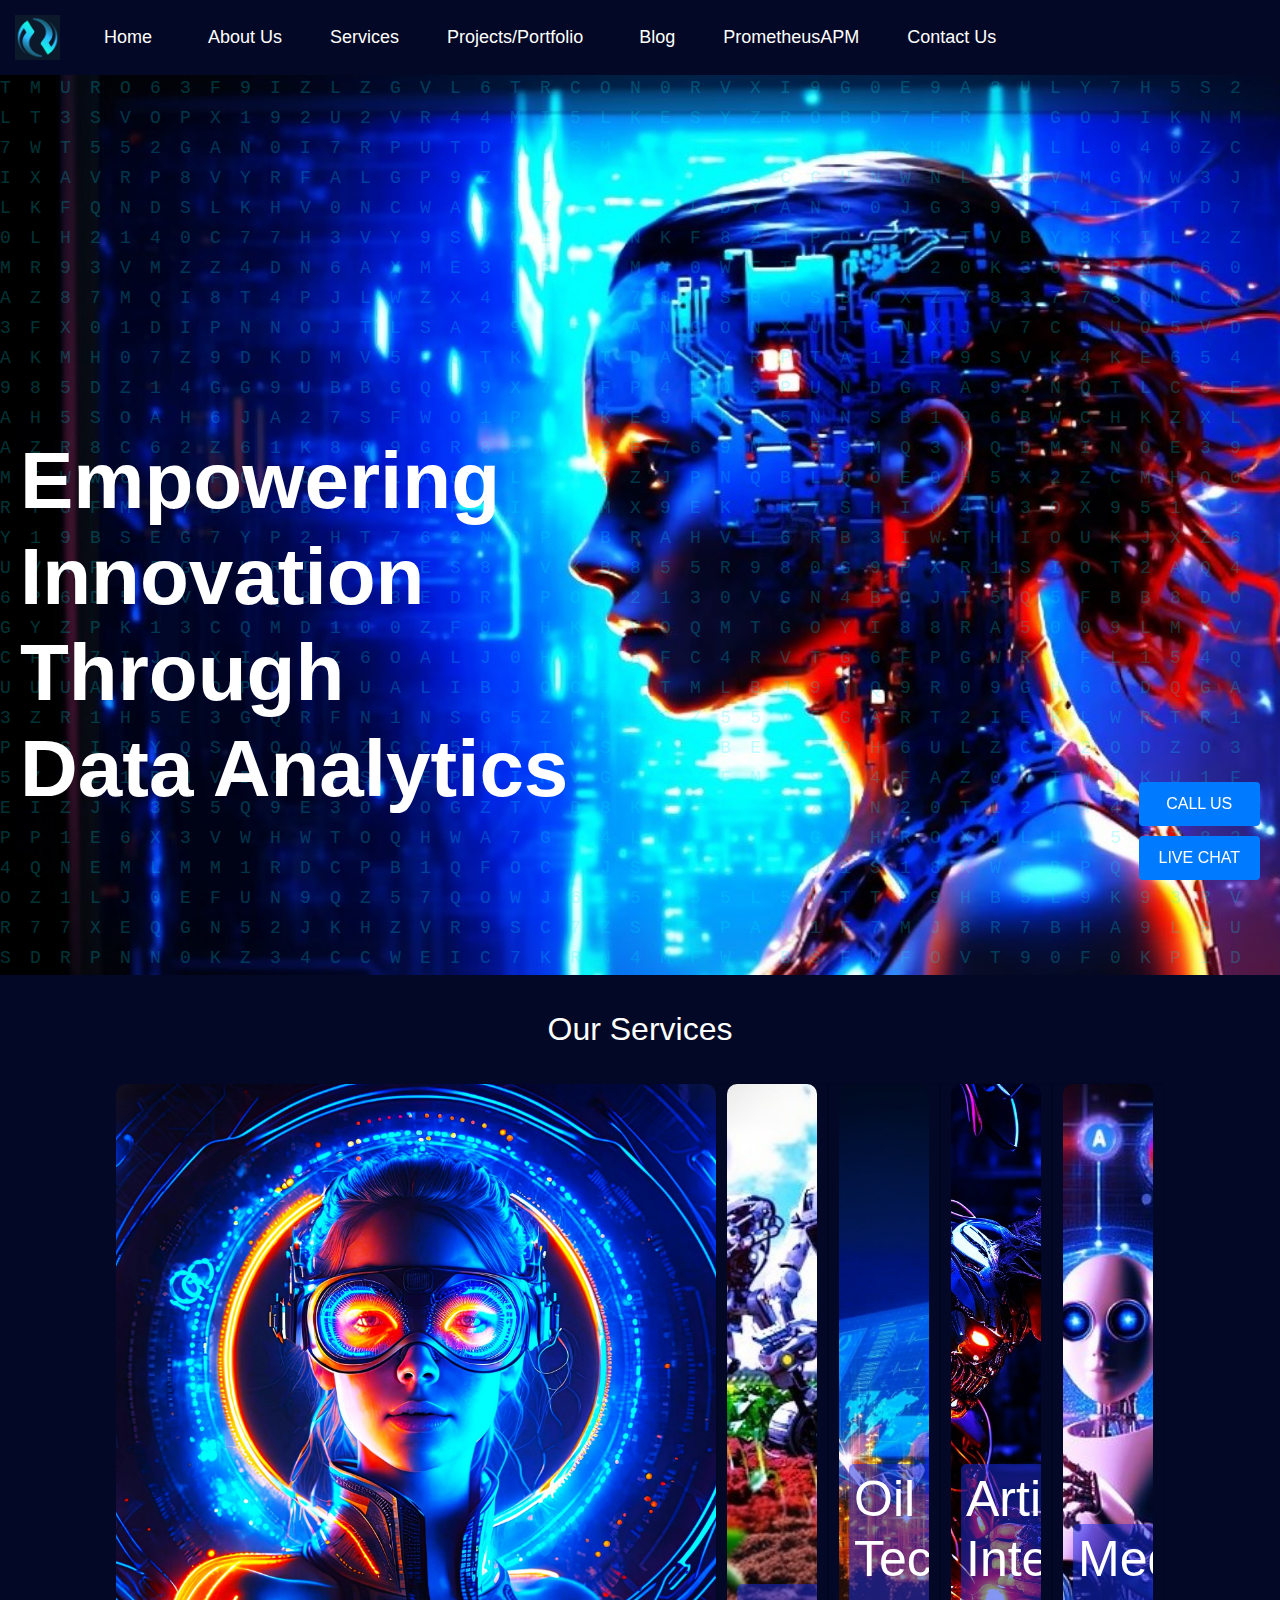
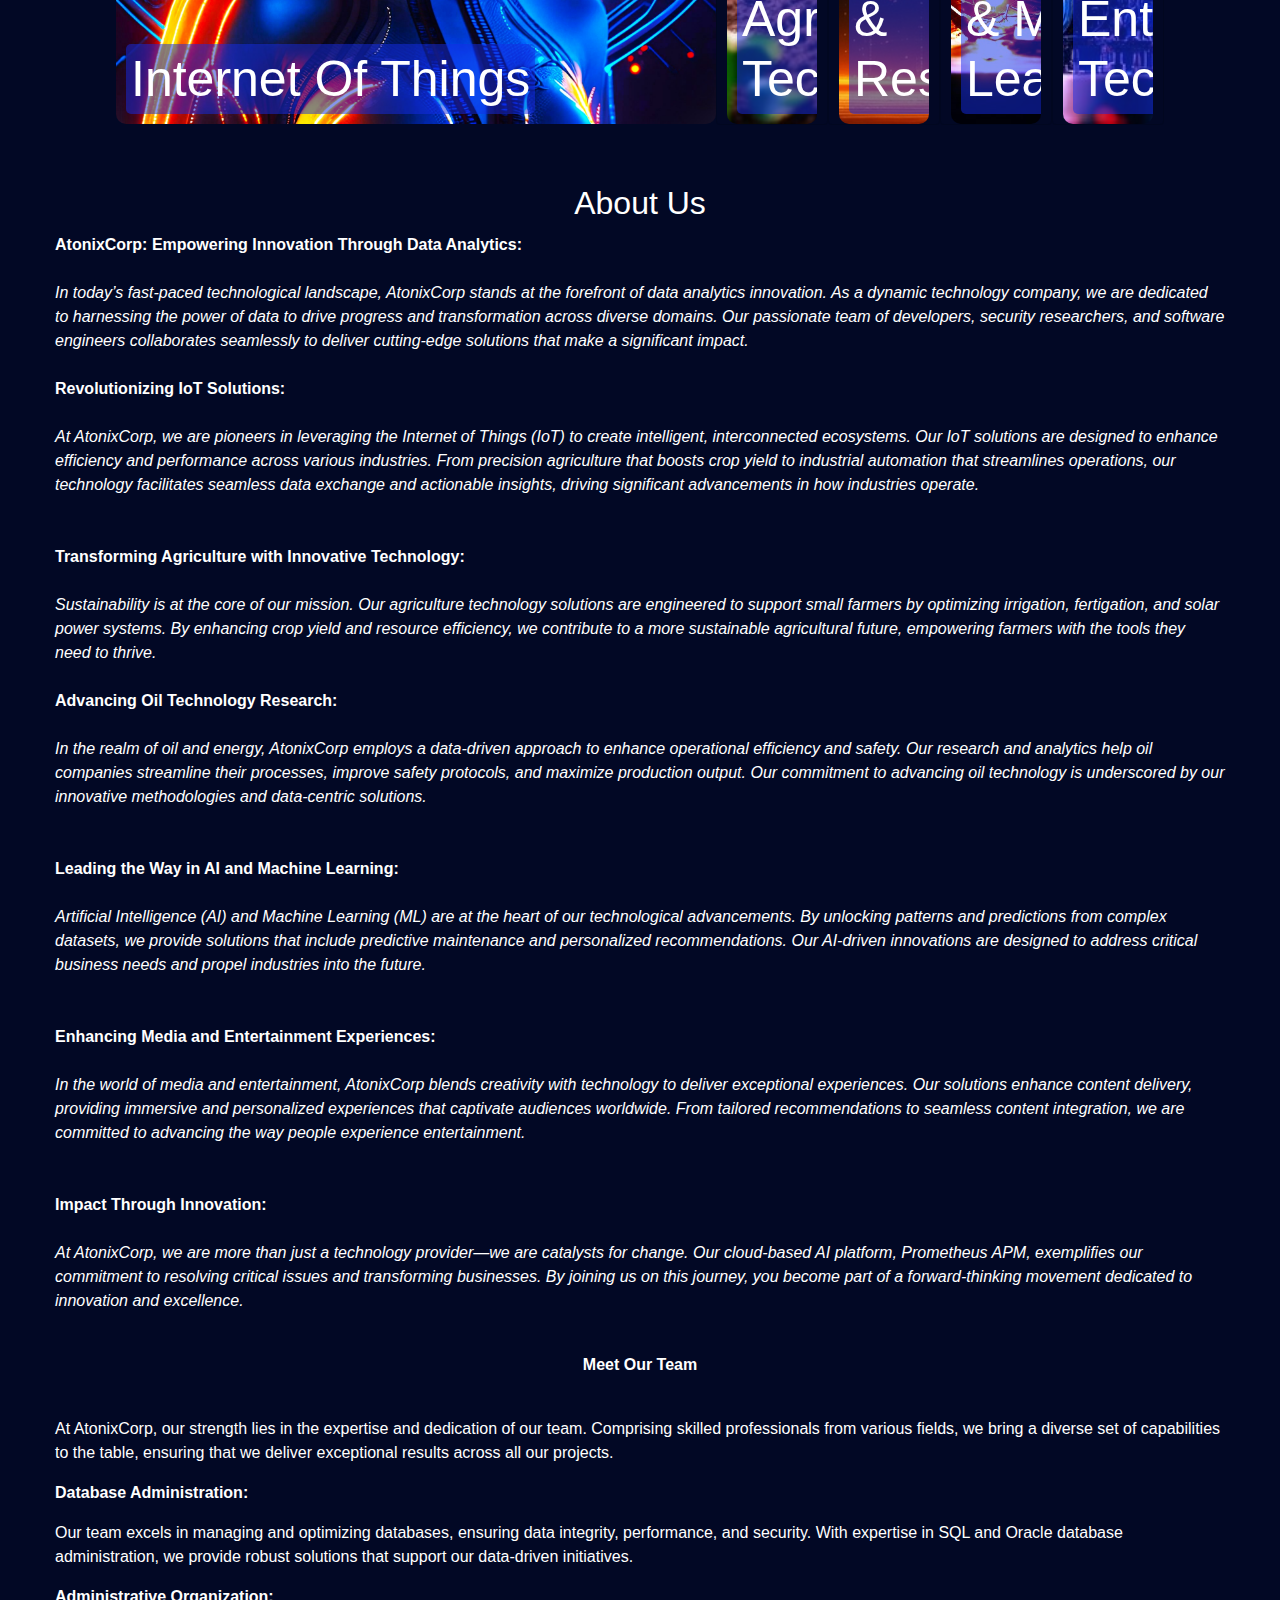
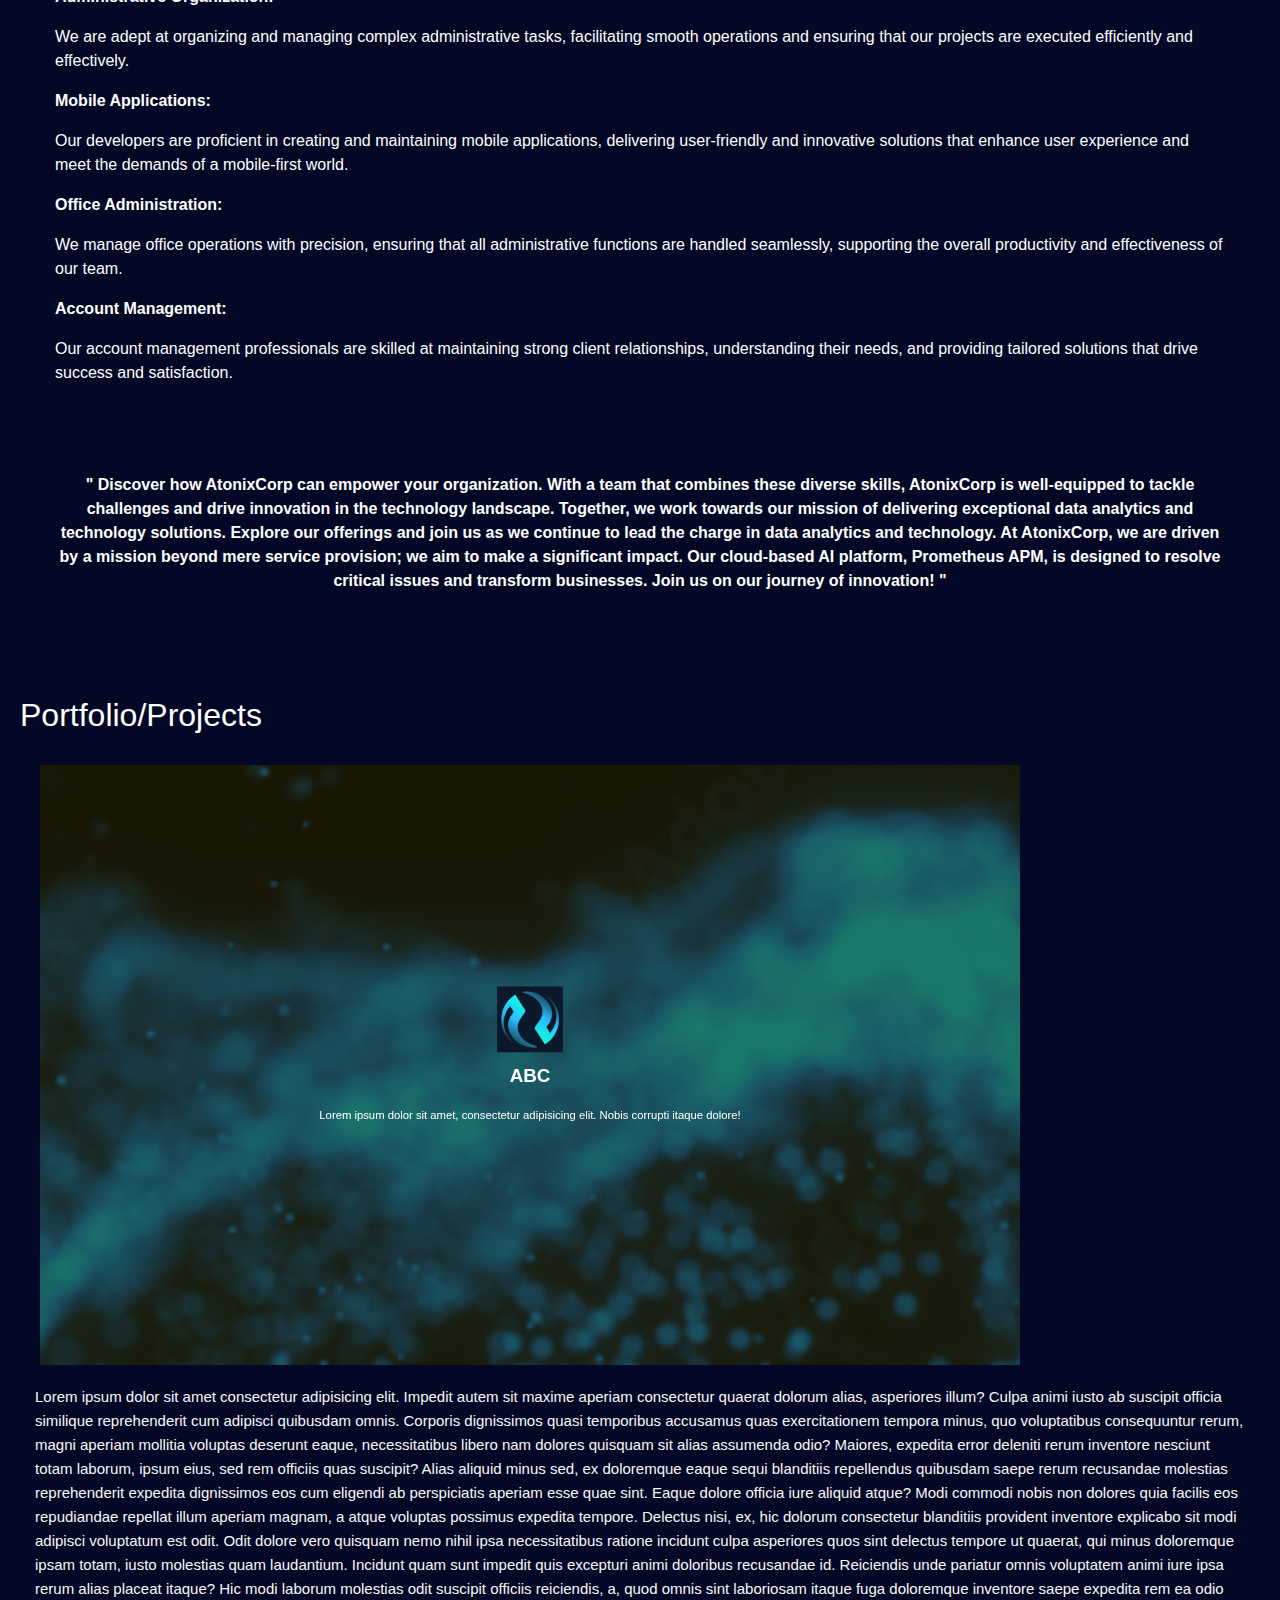
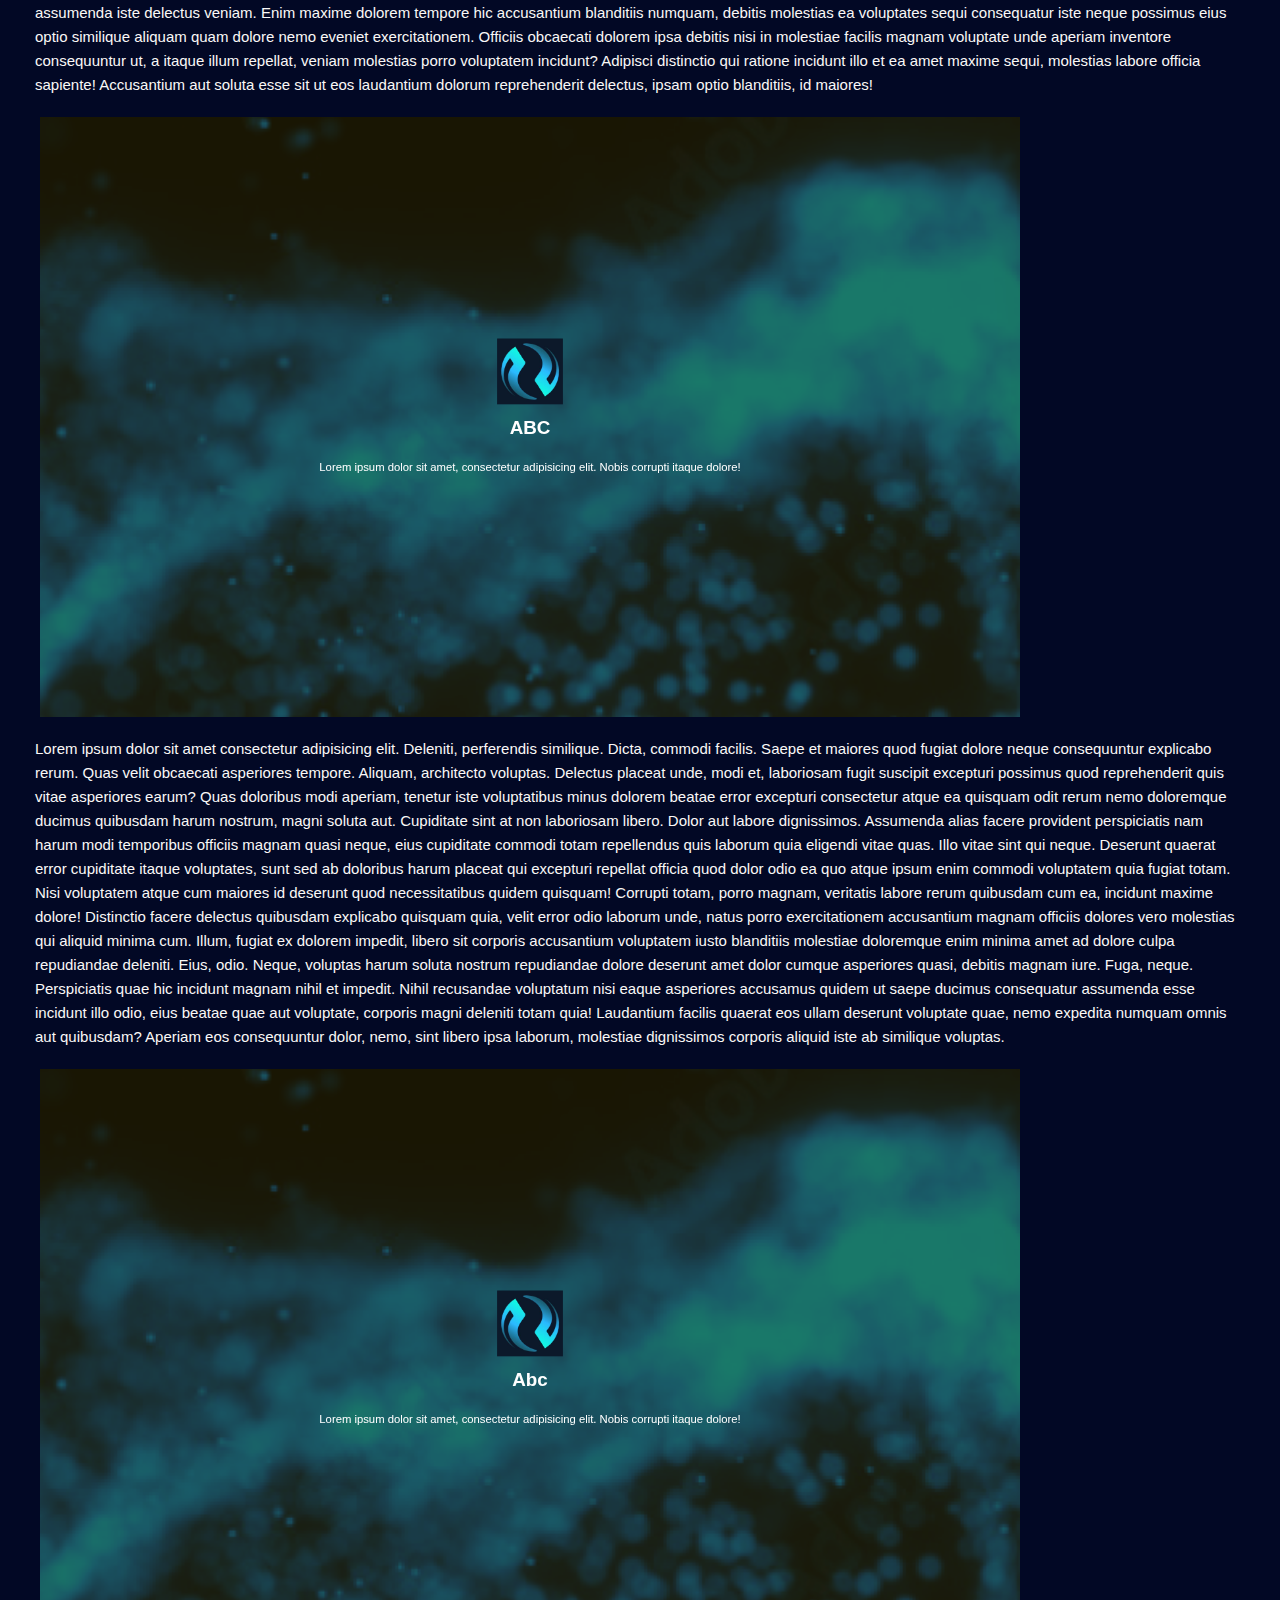
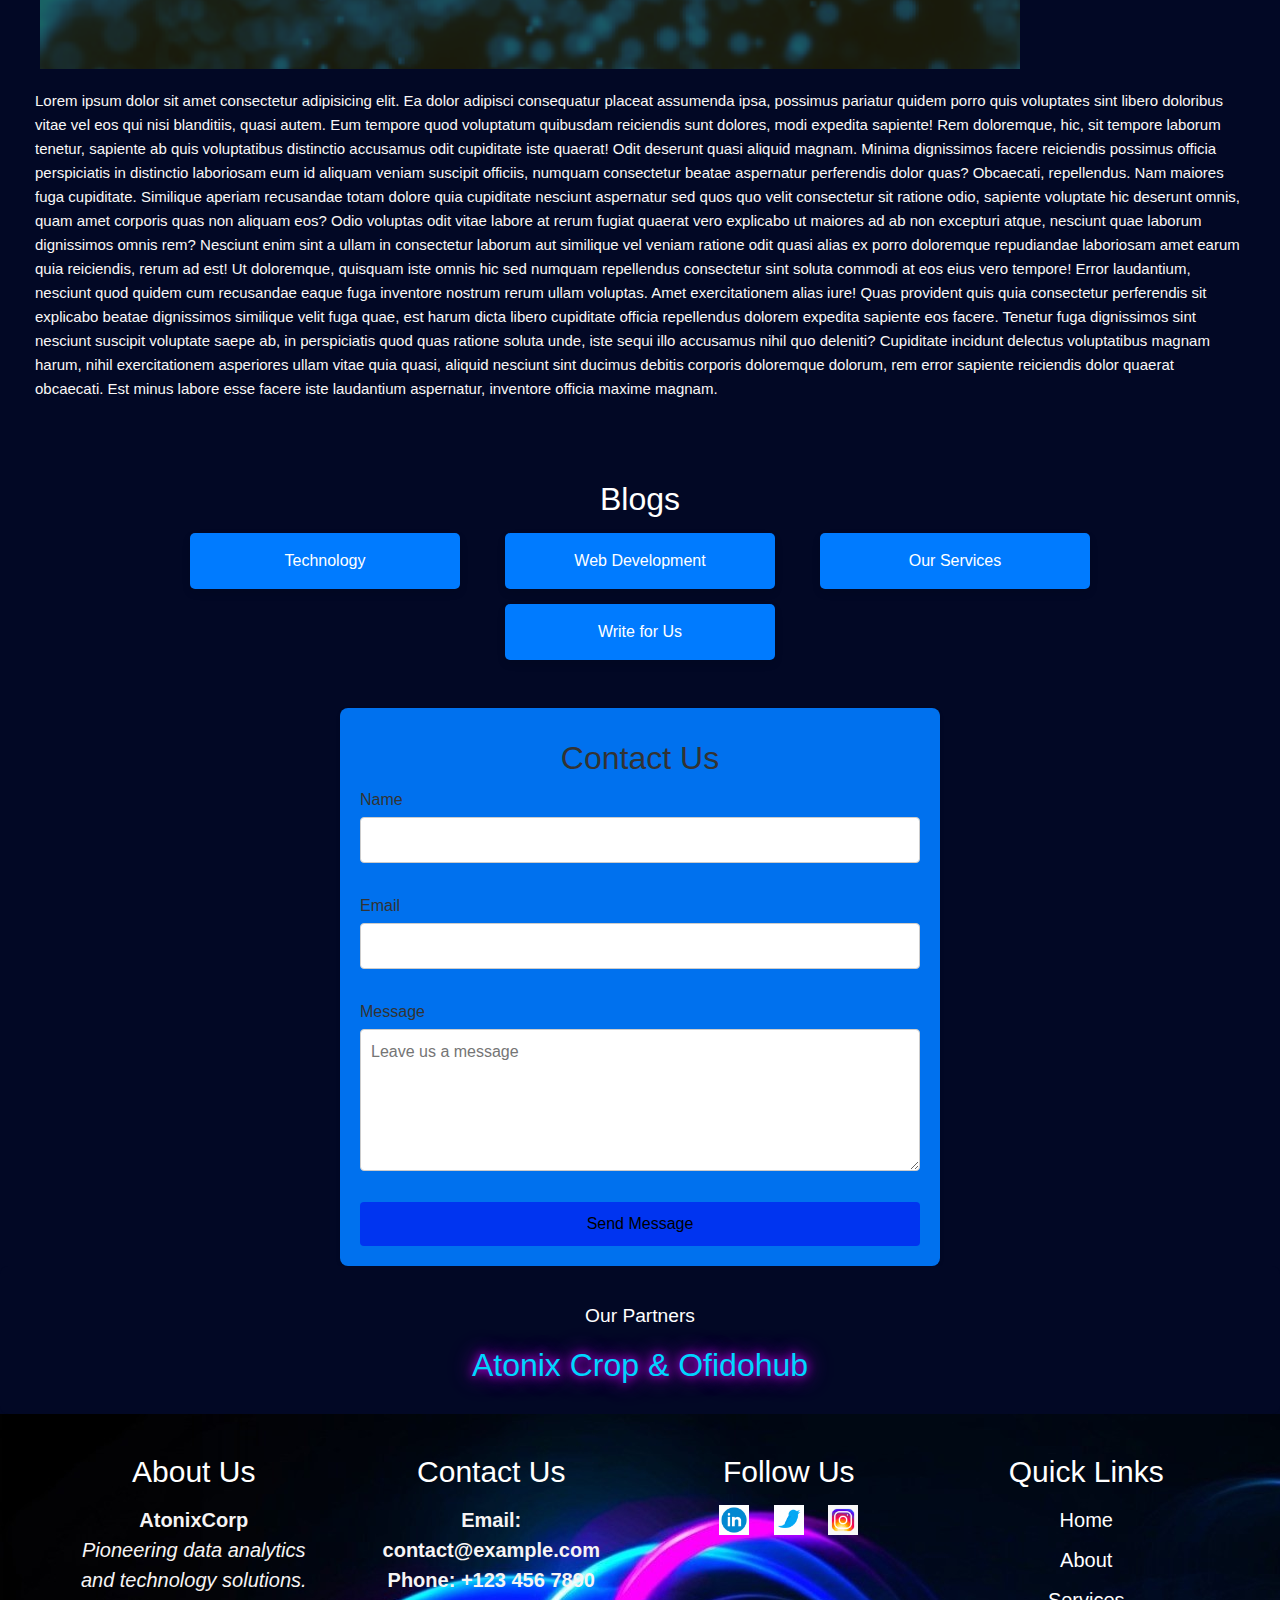
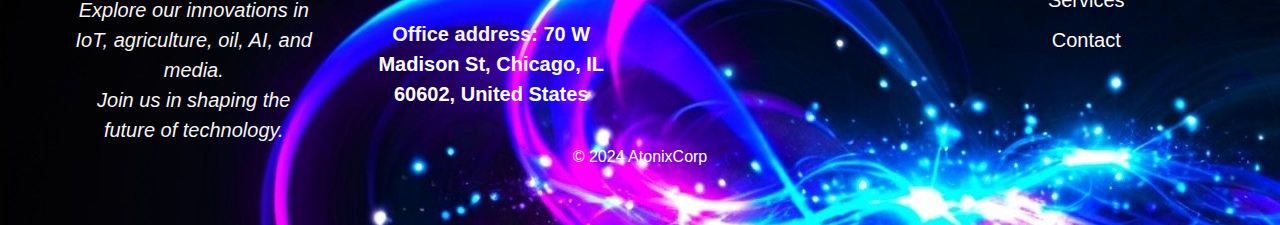
<file: index.html>
<!DOCTYPE html>
<html lang="en">
<head>
    <meta charset="UTF-8">
    <meta name="viewport" content="width=device-width, initial-scale=1.0">
    <link href="https://maxcdn.bootstrapcdn.com/bootstrap/4.5.2/css/bootstrap.min.css" rel="stylesheet">
    <link rel="stylesheet" href="style.css">
    <title>AtonixCorp</title>
    
</head>
<body>
 <!--Nav bar-->

 <div class="container-fluid">
    <div class="navbar navbar-expand-lg bg-body-tertiary">
        <a href="#" class="navbar-brand">
            <img src="img/logo.jpg" alt="logo" class="logo">
        </a>
        <button class="navbar-toggler" type="button" data-toggle="collapse" data-target="#navbarNav" aria-controls="navbarNav" aria-expanded="false" aria-label="Toggle navigation">
            <span class="navbar-toggler-icon"></span>
        </button>
        <div class="collapse navbar-collapse" id="navbarNav">
            <ul class="navbar-nav">
                <li class="nav-item"><a href="#home" class="nav-link">Home</a></li>
                <li class="nav-item"><a href="#about" class="nav-link">About Us</a></li>
                <li><a href="description.html">Services</a></li>            
                <li class="nav-item"><a href="#portfolio" class="nav-link">Projects/Portfolio</a></li>
                <li class="nav-item"><a href="#blog" class="nav-link">Blog</a></li>
                <li><a href="prometheusapm.html">PrometheusAPM</a></li>            
                <li class="nav-item"><a href="#contact" class="nav-link">Contact Us</a></li>
            </ul>
        </div>
    </div>
</div>


    <section id="home" class="hero-section">
        <img src="img/bgimg1.jpg" alt="bg-img" class="bg-img">
        <div class="matrix-effect"></div>
        <div class="hero-content text-left">
            <h1>Empowering <br> Innovation <br> Through <br> Data Analytics</h1>
        </div>
    </section>

    <div id="services" class="services text-center text-white py-4">
        <h2>Our Services</h2>
    </div>

    <!--img slides-->
    
    <div class="content">
        <div class="wrapper">
            <div class="card-active">
                <div class="card-inner">
                    <div class="img-wrapper">
                        <img src="img/IOT.jpeg" alt="iot" class="img1">
                        <a href="IOt.html">
                        <h3>Internet Of Things</h3>
                    </a>
                    </div>
                </div>
            </div>
            <div class="card">
                <div class="card-inner">
                    <div class="img-wrapper">
                        <img src="img/agriculture (2).jpg" alt="agri" class="img2">
                        <a href="agriculture.html">
                            <h3>Agriculture Technology</h3>
                        </a>
                    </div>
                </div>
            </div>
            <div class="card">
                <div class="card-inner">
                    <div class="img-wrapper">
                        <img src="img/oiltech (2).jpg" alt="oil" class="img3">
                        <a href="OTR.html">
                        <h3>Oil Technology & Research</h3></a>
                    </div>
                </div>
            </div>
            <div class="card">
                <div class="card-inner">
                    <div class="img-wrapper">
                        <img src="img/AI&ML.jpeg" alt="ai" class="img4">
                        <a href="AI&ML.html">
                        <h3>Artificial Intelligence & Machine Learning</h3></a>
                    </div>
                </div>
            </div>
            <div class="card">
                <div class="card-inner">
                    <div class="img-wrapper">
                        <img src="img/media.jpg" alt="med" class="img1">
                        <a href="MET.html">
                        <h3>Media & Entertainment Technology</h3>
                    </a>
                    </div>
                </div>
            </div>
        </div>
    </div>

    <!-- About -->
    <section id="about" class="py-5">
        <div class="container">
            <div class="row">
                <div class="col-12">
                    <h2 class="abouth2 text-left">About Us</h2>
                    <p class="aboutp text-left">
                       
                        <b>AtonixCorp: Empowering Innovation Through Data Analytics:</b><br>
                        <br>
                        <i>In today’s fast-paced technological landscape, AtonixCorp stands at the forefront of data analytics innovation. As a dynamic technology company, we are dedicated to harnessing the power of data to drive progress and transformation across diverse domains. Our passionate team of developers, security researchers, and software engineers collaborates seamlessly to deliver cutting-edge solutions that make a significant impact.</i>
                        <br>
                        <br>
                       <b>Revolutionizing IoT Solutions:</b> <br>
                       <br>
                        <i>At AtonixCorp, we are pioneers in leveraging the Internet of Things (IoT) to create intelligent, interconnected ecosystems. Our IoT solutions are designed to enhance efficiency and performance across various industries. From precision agriculture that boosts crop yield to industrial automation that streamlines operations, our technology facilitates seamless data exchange and actionable insights, driving significant advancements in how industries operate.
                        </i><br><br>
                        <br>
                        <b>
                        Transforming Agriculture with Innovative Technology:
                        </b><br><br>
                        <i>
                        Sustainability is at the core of our mission. Our agriculture technology solutions are engineered to support small farmers by optimizing irrigation, fertigation, and solar power systems. By enhancing crop yield and resource efficiency, we contribute to a more sustainable agricultural future, empowering farmers with the tools they need to thrive.
                        </i><br><br>
                        <b>
                        Advancing Oil Technology Research:
                        </b><br><br>
                        <i>
                        In the realm of oil and energy, AtonixCorp employs a data-driven approach to enhance operational efficiency and safety. Our research and analytics help oil companies streamline their processes, improve safety protocols, and maximize production output. Our commitment to advancing oil technology is underscored by our innovative methodologies and data-centric solutions.
                        </i><br><br>
                        <br>
                        <b>
                        Leading the Way in AI and Machine Learning:
                        </b><br><br>
                        <i>
                        Artificial Intelligence (AI) and Machine Learning (ML) are at the heart of our technological advancements. By unlocking patterns and predictions from complex datasets, we provide solutions that include predictive maintenance and personalized recommendations. Our AI-driven innovations are designed to address critical business needs and propel industries into the future.
                        </i><br><br>
                        <br>
                        <b>
                        Enhancing Media and Entertainment Experiences:
                        </b><br><br>
                        <i>
                        In the world of media and entertainment, AtonixCorp blends creativity with technology to deliver exceptional experiences. Our solutions enhance content delivery, providing immersive and personalized experiences that captivate audiences worldwide. From tailored recommendations to seamless content integration, we are committed to advancing the way people experience entertainment.
                        </i><br><br>
                        <br>
                        <b>
                        Impact Through Innovation:
                        </b><br><br>
                        <i>
                        At AtonixCorp, we are more than just a technology provider—we are catalysts for change. Our cloud-based AI platform, Prometheus APM, exemplifies our commitment to resolving critical issues and transforming businesses. By joining us on this journey, you become part of a forward-thinking movement dedicated to innovation and excellence.
                        </i>
                        <br><br>
                        <strong><p class="text-center">  Meet Our Team </p></strong> <br>
                        <p> 
   
At AtonixCorp, our strength lies in the expertise and dedication of our team. Comprising skilled professionals from various fields, we bring a diverse set of capabilities to the table, ensuring that we deliver exceptional results across all our projects.
<br></p><strong><p>
Database Administration:
</strong>
<br></p><p>
Our team excels in managing and optimizing databases, ensuring data integrity, performance, and security. With expertise in SQL and Oracle database administration, we provide robust solutions that support our data-driven initiatives.
<br><strong><p>
Administrative Organization:
<br></p></strong><p>
We are adept at organizing and managing complex administrative tasks, facilitating smooth operations and ensuring that our projects are executed efficiently and effectively.
<br><strong><p>
Mobile Applications: 
<br></p></strong><p>
Our developers are proficient in creating and maintaining mobile applications, delivering user-friendly and innovative solutions that enhance user experience and meet the demands of a mobile-first world.
<br><strong><p>
Office Administration:
<br></p></strong><p>
We manage office operations with precision, ensuring that all administrative functions are handled seamlessly, supporting the overall productivity and effectiveness of our team.
<br><strong><p>
Account Management: 
<br></p></strong><p>
Our account management professionals are skilled at maintaining strong client relationships, understanding their needs, and providing tailored solutions that drive success and satisfaction.
<br>
</p>
                        <br><br>
                        <br><p class="text-center mb-4">
                        <b >
                       " Discover how AtonixCorp can empower your organization. 
With a team that combines these diverse skills, AtonixCorp is well-equipped to tackle challenges and drive innovation in the technology landscape. Together, we work towards our mission of delivering exceptional data analytics and technology solutions.
                       Explore our offerings and join us as we continue to lead the charge in data analytics and technology.
                        At AtonixCorp, we are driven by a mission beyond mere service provision; we aim to make a significant impact. Our cloud-based AI platform, Prometheus APM, is designed to resolve critical issues and transform businesses. Join us on our journey of innovation!
                       " </b>            
                    </p>
                </div>
            </div>
        </div>
    </section>

<!-- portfolio -->

<section id="portfolio">
    <h2>Portfolio/Projects</h2>
    <!-- Flip cards section -->
    <div class="flip-card">
        <div class="flip-card-front">
            <div class="inner">
                <div class="space1"></div>
                <img src="img/logo.jpg" class="icon" />
                <h3>ABC</h3>
                <p>
                    Lorem ipsum dolor sit amet, consectetur adipisicing elit. Nobis corrupti itaque dolore!
                </p>
            </div>
        </div>
        <div class="flip-card-back">
            <div class="inner">
                <div class="space1"></div>
                <img src="img/logo.jpg" class="icon" />
                <h3>ABC</h3>
                <p>
                    Lorem ipsum dolor sit amet consectetur adipisicing elit. Sequi voluptatum eius quam debitis, sit amet sunt neque ipsum?
                </p>
            </div>
        </div>
    </div>
    <p class="flip-side-content text-left mx-auto">
        Lorem ipsum dolor sit amet consectetur adipisicing elit. Impedit autem sit maxime aperiam consectetur quaerat dolorum alias, asperiores illum? Culpa animi iusto ab suscipit officia similique reprehenderit cum adipisci quibusdam omnis. Corporis dignissimos quasi temporibus accusamus quas exercitationem tempora minus, quo voluptatibus consequuntur rerum, magni aperiam mollitia voluptas deserunt eaque, necessitatibus libero nam dolores quisquam sit alias assumenda odio? Maiores, expedita error deleniti rerum inventore nesciunt totam laborum, ipsum eius, sed rem officiis quas suscipit? Alias aliquid minus sed, ex doloremque eaque sequi blanditiis repellendus quibusdam saepe rerum recusandae molestias reprehenderit expedita dignissimos eos cum eligendi ab perspiciatis aperiam esse quae sint. Eaque dolore officia iure aliquid atque? Modi commodi nobis non dolores quia facilis eos repudiandae repellat illum aperiam magnam, a atque voluptas possimus expedita tempore. Delectus nisi, ex, hic dolorum consectetur blanditiis provident inventore explicabo sit modi adipisci voluptatum est odit. Odit dolore vero quisquam nemo nihil ipsa necessitatibus ratione incidunt culpa asperiores quos sint delectus tempore ut quaerat, qui minus doloremque ipsam totam, iusto molestias quam laudantium. Incidunt quam sunt impedit quis excepturi animi doloribus recusandae id. Reiciendis unde pariatur omnis voluptatem animi iure ipsa rerum alias placeat itaque? Hic modi laborum molestias odit suscipit officiis reiciendis, a, quod omnis sint laboriosam itaque fuga doloremque inventore saepe expedita rem ea odio assumenda iste delectus veniam. Enim maxime dolorem tempore hic accusantium blanditiis numquam, debitis molestias ea voluptates sequi consequatur iste neque possimus eius optio similique aliquam quam dolore nemo eveniet exercitationem. Officiis obcaecati dolorem ipsa debitis nisi in molestiae facilis magnam voluptate unde aperiam inventore consequuntur ut, a itaque illum repellat, veniam molestias porro voluptatem incidunt? Adipisci distinctio qui ratione incidunt illo et ea amet maxime sequi, molestias labore officia sapiente! Accusantium aut soluta esse sit ut eos laudantium dolorum reprehenderit delectus, ipsam optio blanditiis, id maiores!</p>
    <div class="flip-card">
        <div class="flip-card-front">
            <div class="inner">
                <div class="space1"></div>
                <img src="img/logo.jpg" class="icon" />
                <h3>ABC</h3>
                <p>
                    Lorem ipsum dolor sit amet, consectetur adipisicing elit. Nobis corrupti itaque dolore!
                </p>
            </div>
        </div>
        <div class="flip-card-back">
            <div class="inner">
                <div class="space1"></div>
                <img src="img/logo.jpg" class="icon" />
                <h3>ABC</h3>
                <p>
                    Lorem ipsum dolor sit amet consectetur adipisicing elit. Sequi voluptatum eius quam debitis, sit amet sunt neque ipsum?
                </p>
            </div>
        </div>
    </div>
    <p class="flip-side-content text-left mx-auto">
Lorem ipsum dolor sit amet consectetur adipisicing elit. Deleniti, perferendis similique. Dicta, commodi facilis. Saepe et maiores quod fugiat dolore neque consequuntur explicabo rerum. Quas velit obcaecati asperiores tempore. Aliquam, architecto voluptas. Delectus placeat unde, modi et, laboriosam fugit suscipit excepturi possimus quod reprehenderit quis vitae asperiores earum? Quas doloribus modi aperiam, tenetur iste voluptatibus minus dolorem beatae error excepturi consectetur atque ea quisquam odit rerum nemo doloremque ducimus quibusdam harum nostrum, magni soluta aut. Cupiditate sint at non laboriosam libero. Dolor aut labore dignissimos. Assumenda alias facere provident perspiciatis nam harum modi temporibus officiis magnam quasi neque, eius cupiditate commodi totam repellendus quis laborum quia eligendi vitae quas. Illo vitae sint qui neque. Deserunt quaerat error cupiditate itaque voluptates, sunt sed ab doloribus harum placeat qui excepturi repellat officia quod dolor odio ea quo atque ipsum enim commodi voluptatem quia fugiat totam. Nisi voluptatem atque cum maiores id deserunt quod necessitatibus quidem quisquam! Corrupti totam, porro magnam, veritatis labore rerum quibusdam cum ea, incidunt maxime dolore! Distinctio facere delectus quibusdam explicabo quisquam quia, velit error odio laborum unde, natus porro exercitationem accusantium magnam officiis dolores vero molestias qui aliquid minima cum. Illum, fugiat ex dolorem impedit, libero sit corporis accusantium voluptatem iusto blanditiis molestiae doloremque enim minima amet ad dolore culpa repudiandae deleniti. Eius, odio. Neque, voluptas harum soluta nostrum repudiandae dolore deserunt amet dolor cumque asperiores quasi, debitis magnam iure. Fuga, neque. Perspiciatis quae hic incidunt magnam nihil et impedit. Nihil recusandae voluptatum nisi eaque asperiores accusamus quidem ut saepe ducimus consequatur assumenda esse incidunt illo odio, eius beatae quae aut voluptate, corporis magni deleniti totam quia! Laudantium facilis quaerat eos ullam deserunt voluptate quae, nemo expedita numquam omnis aut quibusdam? Aperiam eos consequuntur dolor, nemo, sint libero ipsa laborum, molestiae dignissimos corporis aliquid iste ab similique voluptas.
    </p>
    <div class="flip-card">
        <div class="flip-card-front">
            <div class="inner">
                <div class="space1"></div>
                <img src="img/logo.jpg" class="icon" />
                <h3>abc</h3>
                <p>
                    Lorem ipsum dolor sit amet, consectetur adipisicing elit. Nobis corrupti itaque dolore!
                </p>
            </div>
        </div>
        
        <div class="flip-card-back">
            <div class="inner">
                <div class="space1"></div>
                <img src="img/logo.jpg" class="icon" />
                <h3>abc</h3>
                <p>
                    Lorem ipsum dolor sit amet consectetur adipisicing elit. Sequi voluptatum eius quam debitis, sit amet sunt neque ipsum?
                </p>
            </div>
        </div>
    </div>
    <p class="flip-side-content text-left mx-auto">
Lorem ipsum dolor sit amet consectetur adipisicing elit. Ea dolor adipisci consequatur placeat assumenda ipsa, possimus pariatur quidem porro quis voluptates sint libero doloribus vitae vel eos qui nisi blanditiis, quasi autem. Eum tempore quod voluptatum quibusdam reiciendis sunt dolores, modi expedita sapiente! Rem doloremque, hic, sit tempore laborum tenetur, sapiente ab quis voluptatibus distinctio accusamus odit cupiditate iste quaerat! Odit deserunt quasi aliquid magnam. Minima dignissimos facere reiciendis possimus officia perspiciatis in distinctio laboriosam eum id aliquam veniam suscipit officiis, numquam consectetur beatae aspernatur perferendis dolor quas? Obcaecati, repellendus. Nam maiores fuga cupiditate. Similique aperiam recusandae totam dolore quia cupiditate nesciunt aspernatur sed quos quo velit consectetur sit ratione odio, sapiente voluptate hic deserunt omnis, quam amet corporis quas non aliquam eos? Odio voluptas odit vitae labore at rerum fugiat quaerat vero explicabo ut maiores ad ab non excepturi atque, nesciunt quae laborum dignissimos omnis rem? Nesciunt enim sint a ullam in consectetur laborum aut similique vel veniam ratione odit quasi alias ex porro doloremque repudiandae laboriosam amet earum quia reiciendis, rerum ad est! Ut doloremque, quisquam iste omnis hic sed numquam repellendus consectetur sint soluta commodi at eos eius vero tempore! Error laudantium, nesciunt quod quidem cum recusandae eaque fuga inventore nostrum rerum ullam voluptas. Amet exercitationem alias iure! Quas provident quis quia consectetur perferendis sit explicabo beatae dignissimos similique velit fuga quae, est harum dicta libero cupiditate officia repellendus dolorem expedita sapiente eos facere. Tenetur fuga dignissimos sint nesciunt suscipit voluptate saepe ab, in perspiciatis quod quas ratione soluta unde, iste sequi illo accusamus nihil quo deleniti? Cupiditate incidunt delectus voluptatibus magnam harum, nihil exercitationem asperiores ullam vitae quia quasi, aliquid nesciunt sint ducimus debitis corporis doloremque dolorum, rem error sapiente reiciendis dolor quaerat obcaecati. Est minus labore esse facere iste laudantium aspernatur, inventore officia maxime magnam.
    </p>
</section>

<!-- Blog Section -->
<section id="blog" class="container py-5">
    <h2 class="text-center mb-4">Blogs</h2>
    <div class="row topics">
        <div class="col-md-3">
            <div class="topic card text-center p-3" onclick="navigateTo('technology.html')">Technology</div>
        </div>
        <div class="col-md-3">
            <div class="topic card text-center p-3" onclick="navigateTo('web-development.html')">Web Development</div>
        </div>
        <div class="col-md-3">
            <div class="topic card text-center p-3" onclick="navigateTo('description.html')"> Our Services</div>
        </div>
        <div class="col-md-3">
            <div class="topic card text-center p-3" onclick="navigateTo('write-for-us.html')">Write for Us</div>
        </div>
    </div>
</section>

<!--Contact card-->

<section id="contact">
    <div class="contactus">
        <h2>Contact Us</h2>
    <form action="/submit" method="post">
        <div class="form-group">
            <label for="name">Name</label>
            <input type="text" id="name" name="name" required>
        </div>
        <div class="form-group">
            <label for="email">Email</label>
            <input type="email" id="email" name="email" required>
        </div>
        <div class="form-group">
            <label for="message">Message</label>
            <textarea id="message" name="message" rows="5" required placeholder="Leave us a message"></textarea>
        </div>
        <button type="submit">Send Message</button>
    </form>
</div>


<!--Partners -->


<div class="partners">
    <h2>Our Partners</h2>
<h5>Atonix Crop & Ofidohub</h5>
</div>

<!-- CTA Buttons -->
    <div class="cta-container">
        <button class="cta-button">CALL US</button>
        <button class="cta-button">LIVE CHAT</button>
    </div>

<!--footer-->


<div class="footer">
    <div class="footer-content container">
        <div class="footer-section">
            <h3>About Us</h3>
            <p style="font-weight: bold;">
                AtonixCorp </p>
                <p>
                <i>Pioneering data analytics and technology solutions.<br>
                Explore our innovations in IoT, agriculture, oil, AI, and media.<br>
                Join us in shaping the future of technology.</i>
           </p>
        </div>
        <div class="footer-section">
            <h3>Contact Us</h3>
            <p style="font-weight: bold;">Email: contact@example.com</p>
            <p style="font-weight: bold;">Phone: +123 456 7890</p><br>
            <p style="font-weight: bold;">Office address: <a href="https://www.google.com/maps?q=70+W+Madison+St,+Chicago,+IL+60602,+United+States" target="_blank">70 W Madison St, Chicago, IL 60602, United States</a></p>
        </div>
        <div class="footer-section">
            <h3>Follow Us</h3>
            <div class="social-icons">
                
                <a href="https://www.linkedin.com/company/atonixcorp/" aria-label="LinkedIn"><img src="animation/icons8-linkedin-circled.gif" alt="linkedin" class="gif-icon"></a>
                <a href="https://twitter.com/ofidohub" aria-label="Twitter"><img src="animation/icons8-twitter.gif" alt="twitter" class="gif-icon">
                </a>
                <a href="https://www.instagram.com/ofidohub/" aria-label="Instagram"><img src="animation/icons8-instagram.gif" alt="instagram" class="gif-icon">
                </a>
            </div>
        </div>
        <div class="footer-section">
            <h3>Quick Links</h3>
            <ul>
                <li><a href="#home">Home</a></li>
                <li><a href="#about">About</a></li>
                <li><a href="description.html">Services</a></li>
                <li><a href="#contact">Contact</a></li>
            </ul>
        </div>
    </div>
    <p>&copy; 2024 AtonixCorp</p>
</div>

<script src="https://code.jquery.com/jquery-3.6.0.min.js"></script>
<script src="https://cdn.jsdelivr.net/npm/@popperjs/core@2.11.7/dist/umd/popper.min.js"></script>
<script src="https://stackpath.bootstrapcdn.com/bootstrap/4.5.2/js/bootstrap.min.js"></script>
<script src="https://ajax.googleapis.com/ajax/libs/jquery/3.6.0/jquery.min.js"></script>
<script src="main.js"></script>
</body>
</file>
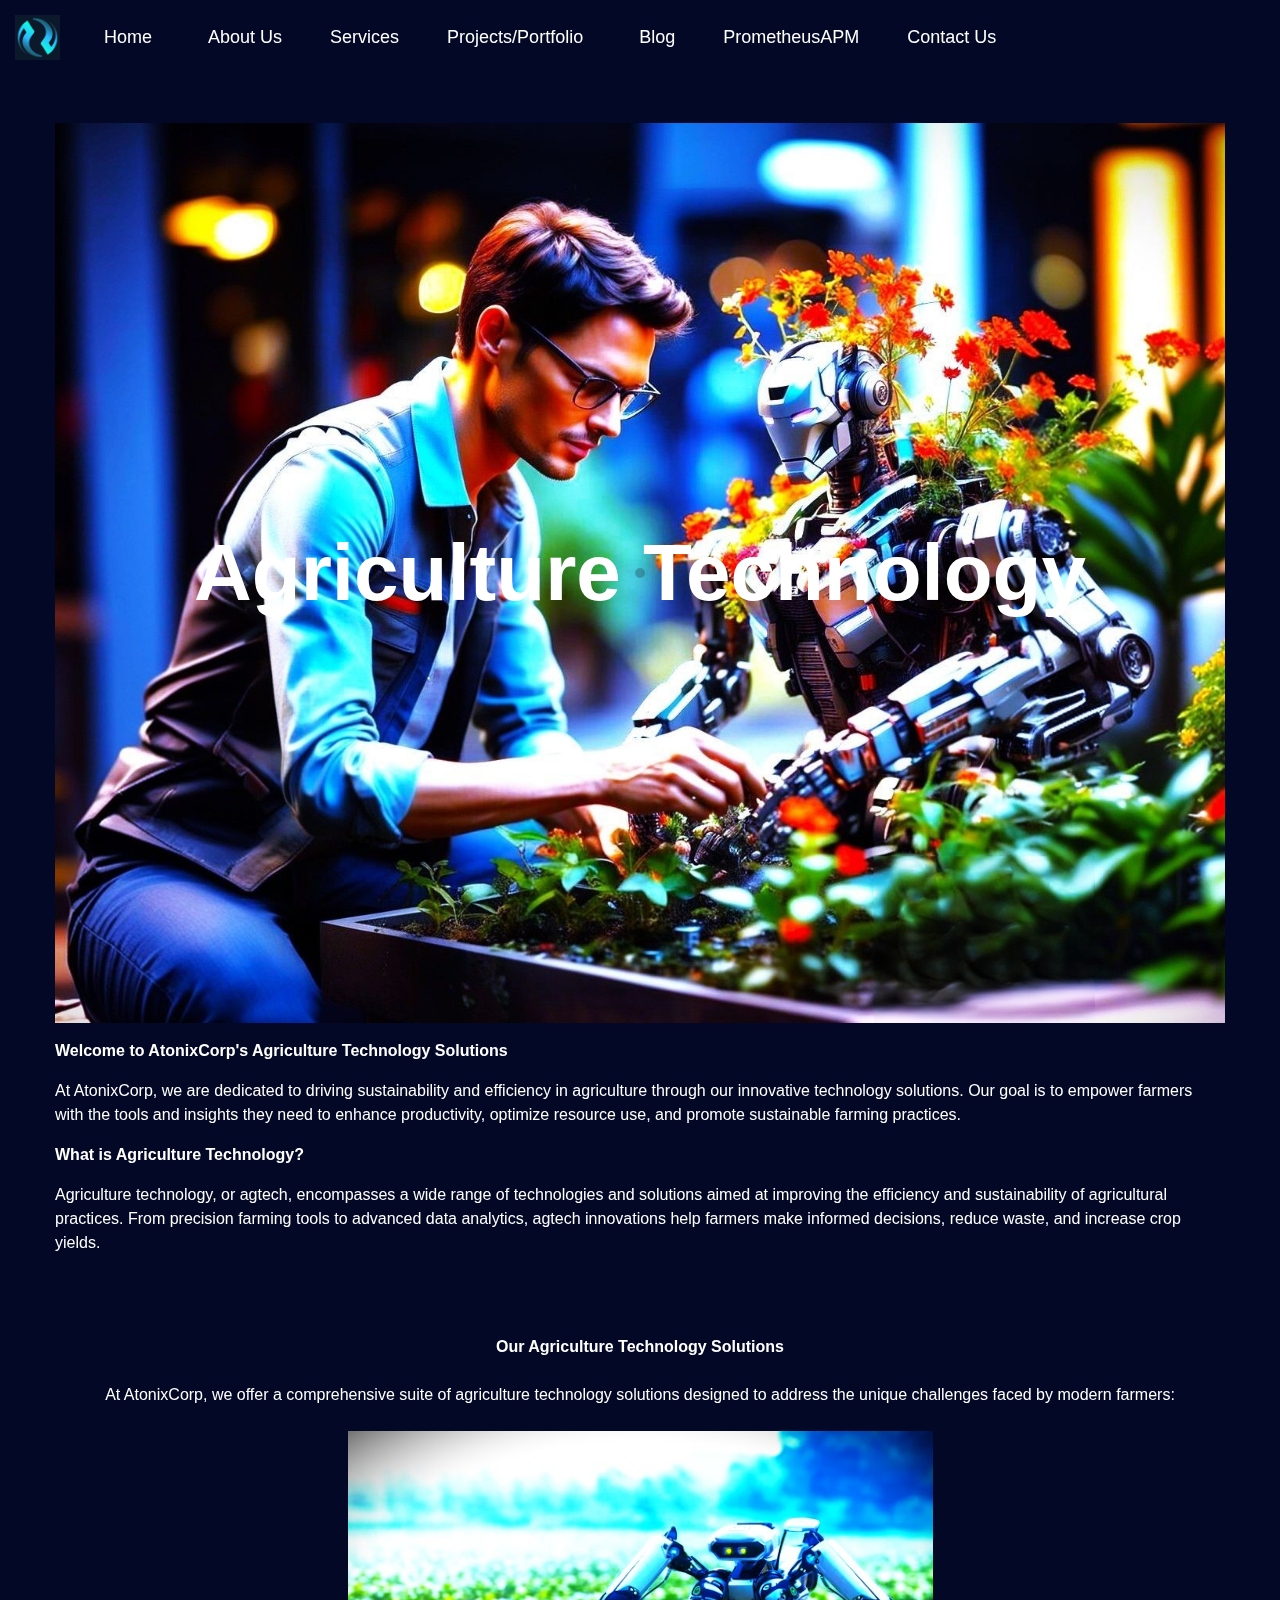
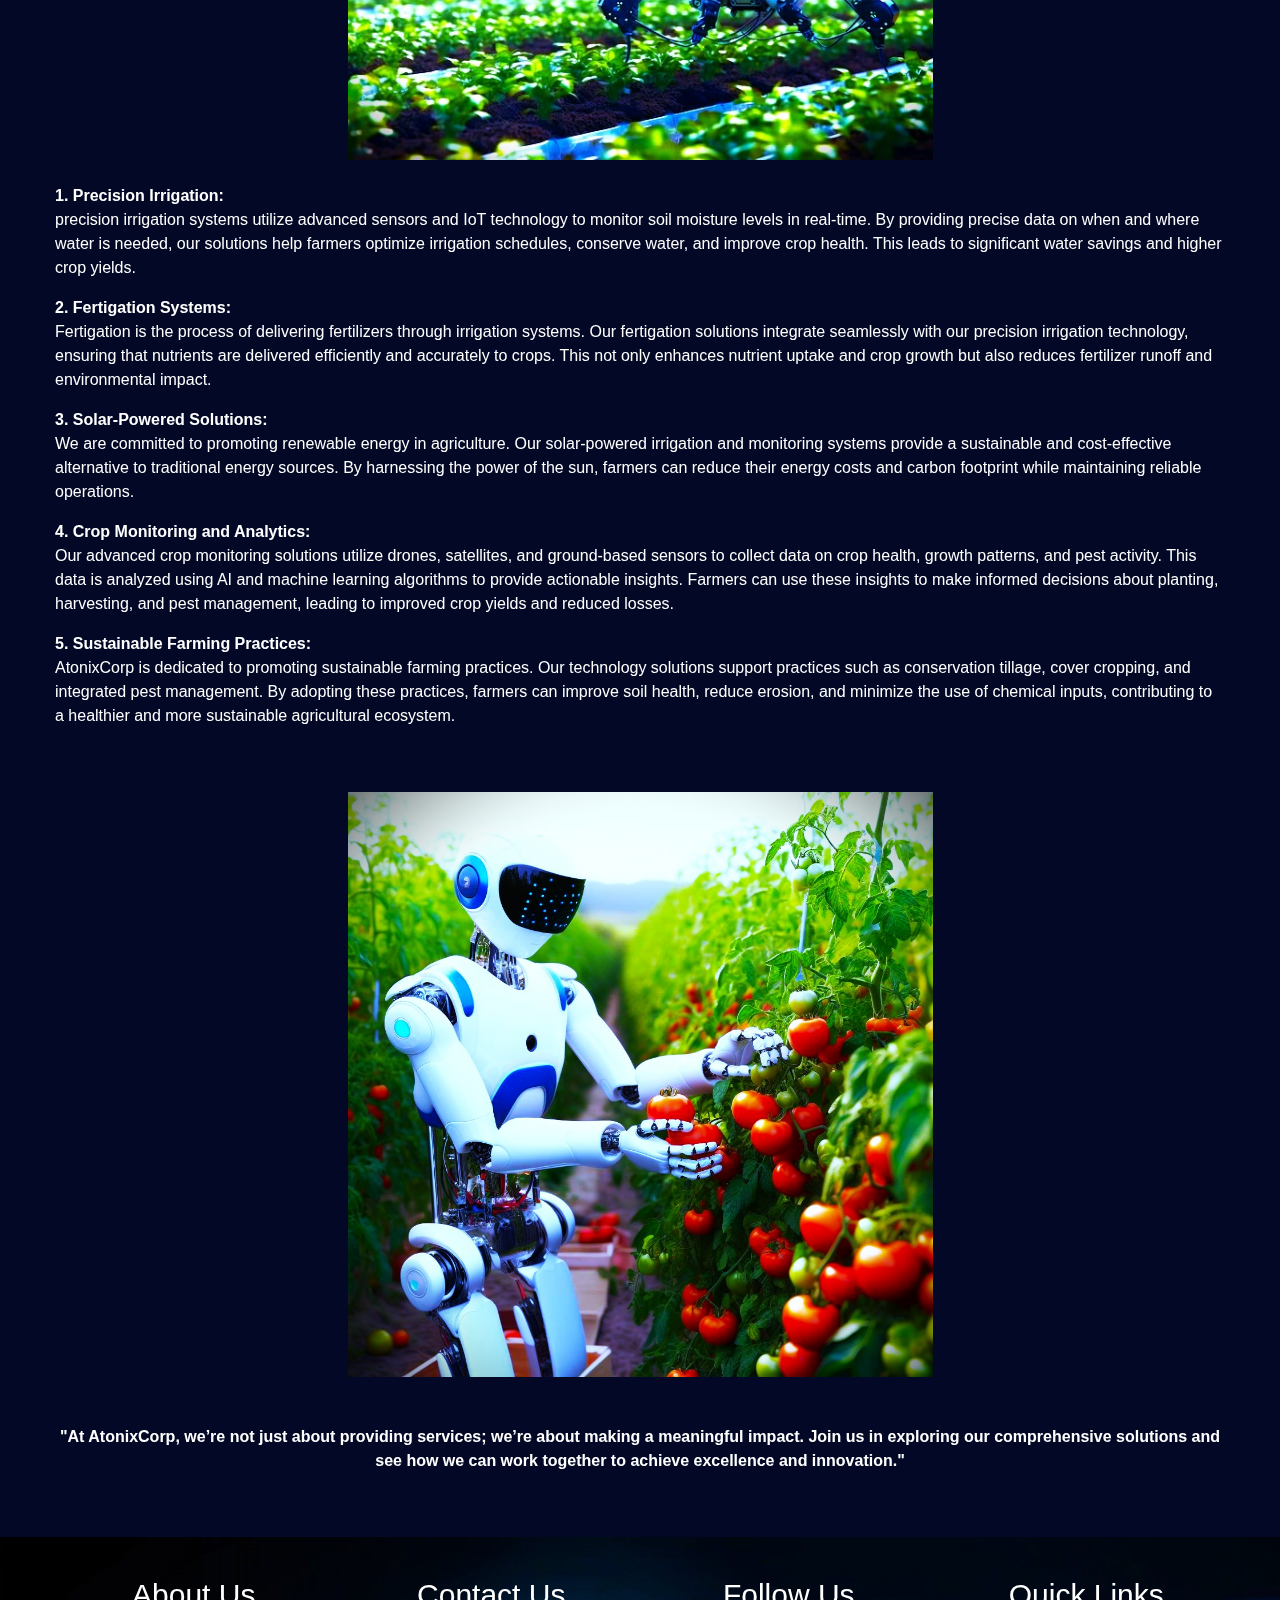
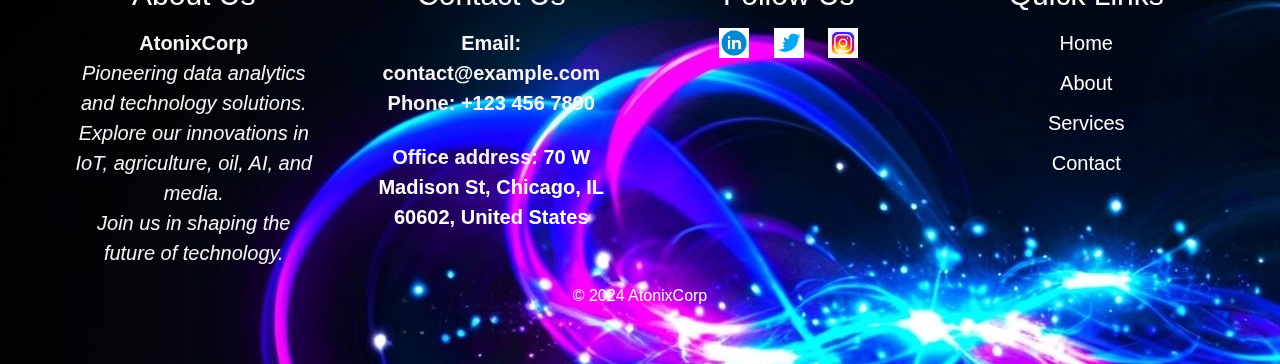
<file: Agriculture.html>
<!DOCTYPE html>
<html lang="en">
<head>
    <meta charset="UTF-8">
    <meta name="viewport" content="width=device-width, initial-scale=1.0">
    <link href="https://maxcdn.bootstrapcdn.com/bootstrap/4.5.2/css/bootstrap.min.css" rel="stylesheet">
    <link rel="stylesheet" href="style.css">
    <title>Agriculture Technology</title>
</head>
<body>
     <!--Nav bar-->

  <div class="container-fluid">
    <div class="navbar navbar-expand-lg bg-body-tertiary">
        <a href="#" class="navbar-brand">
            <img src="img/logo.jpg" alt="logo" class="logo">
        </a>
        <button class="navbar-toggler" type="button" data-toggle="collapse" data-target="#navbarNav" aria-controls="navbarNav" aria-expanded="false" aria-label="Toggle navigation">
            <span class="navbar-toggler-icon"></span>
        </button>
        <div class="collapse navbar-collapse" id="navbarNav">
            <ul class="navbar-nav">
                <li class="nav-item"><a href="index.html#home" class="nav-link">Home</a></li>
                <li class="nav-item"><a href="index.html#about" class="nav-link">About Us</a></li>
                <li><a href="description.html">Services</a></li>            
                <li class="nav-item"><a href="index.html#portfolio" class="nav-link">Projects/Portfolio</a></li>
                <li class="nav-item"><a href="index.html#blog" class="nav-link">Blog</a></li>
                <li><a href="prometheusapm.html">PrometheusAPM</a></li>            
                <li class="nav-item"><a href="index.html#contact" class="nav-link">Contact Us</a></li>
            </ul>
        </div>
    </div>
</div>

    <div class="container py-5">
        <div class="hero-background">
            <img class="background-image" src="img/bgagriculture.jpg" alt="iotbg">
            <h2>Agriculture Technology</h2>
            <div class="circle"></div>
        </div>
        <p><strong>Welcome to AtonixCorp's Agriculture Technology Solutions</strong></p>
        
        <p>At AtonixCorp, we are dedicated to driving sustainability and efficiency in agriculture through our innovative technology solutions. Our goal is to empower farmers with the tools and insights they need to enhance productivity, optimize resource use, and promote sustainable farming practices.</p>
        
        <p><strong>What is Agriculture Technology?</strong></p>
        
        <p>Agriculture technology, or agtech, encompasses a wide range of technologies and solutions aimed at improving the efficiency and sustainability of agricultural practices. From precision farming tools to advanced data analytics, agtech innovations help farmers make informed decisions, reduce waste, and increase crop yields.</p>
        <br>
        <br> 
        <p class="text-center mb-4"><strong>Our Agriculture Technology Solutions</strong></p>
        
        <p class="text-center mb-4">At AtonixCorp, we offer a comprehensive suite of agriculture technology solutions designed to address the unique challenges faced by modern farmers:</p>
        
        <img class="img-center mb-4 d-block mx-auto w-50" src="img/sideagri.jpg" alt="agriculture">

       
        <p><strong>1. Precision Irrigation:</strong> <br> precision irrigation systems utilize advanced sensors and IoT technology to monitor soil moisture levels in real-time. By providing precise data on when and where water is needed, our solutions help farmers optimize irrigation schedules, conserve water, and improve crop health. This leads to significant water savings and higher crop yields.</p>
        
        <p><strong>2. Fertigation Systems:</strong><br> Fertigation is the process of delivering fertilizers through irrigation systems. Our fertigation solutions integrate seamlessly with our precision irrigation technology, ensuring that nutrients are delivered efficiently and accurately to crops. This not only enhances nutrient uptake and crop growth but also reduces fertilizer runoff and environmental impact.</p>
        
        <p><strong>3. Solar-Powered Solutions:</strong><br> We are committed to promoting renewable energy in agriculture. Our solar-powered irrigation and monitoring systems provide a sustainable and cost-effective alternative to traditional energy sources. By harnessing the power of the sun, farmers can reduce their energy costs and carbon footprint while maintaining reliable operations.</p>
        
        <p><strong>4. Crop Monitoring and Analytics:</strong><br> Our advanced crop monitoring solutions utilize drones, satellites, and ground-based sensors to collect data on crop health, growth patterns, and pest activity. This data is analyzed using AI and machine learning algorithms to provide actionable insights. Farmers can use these insights to make informed decisions about planting, harvesting, and pest management, leading to improved crop yields and reduced losses.</p>
        
        <p><strong>5. Sustainable Farming Practices:</strong> <br>AtonixCorp is dedicated to promoting sustainable farming practices. Our technology solutions support practices such as conservation tillage, cover cropping, and integrated pest management. By adopting these practices, farmers can improve soil health, reduce erosion, and minimize the use of chemical inputs, contributing to a healthier and more sustainable agricultural ecosystem.</p>
        
         <br>
            <br>
            <img class="img-fluid d-block mx-auto mb-2 w-50" src="img/sideagri1.jpg" alt="agriculture">
            <br>
        <div class="text-center"><b>
            <p class="quote">"At AtonixCorp, we’re not just about providing services; we’re about making a meaningful impact. Join us in exploring our comprehensive solutions and see how we can work together to achieve excellence and innovation."</p>
       </b> </div>

    </div>

    <div class="footer">
        <div class="footer-content container">
            <div class="footer-section">
                <h3>About Us</h3>
                <p style="font-weight: bold;">
                    AtonixCorp </p>
                    <p>
                    <i>Pioneering data analytics and technology solutions.<br>
                    Explore our innovations in IoT, agriculture, oil, AI, and media.<br>
                    Join us in shaping the future of technology.</i>
               </p>
            </div>
            <div class="footer-section">
                <h3>Contact Us</h3>
                <p style="font-weight: bold;">Email: contact@example.com</p>
                <p style="font-weight: bold;">Phone: +123 456 7890</p><br>
                <p style="font-weight: bold;">Office address: <a href="https://www.google.com/maps?q=70+W+Madison+St,+Chicago,+IL+60602,+United+States" target="_blank">70 W Madison St, Chicago, IL 60602, United States</a></p>
            </div>
            <div class="footer-section">
                <h3>Follow Us</h3>
                <div class="social-icons">
                    
                    <a href="https://www.linkedin.com/company/atonixcorp/" aria-label="LinkedIn"><img src="animation/icons8-linkedin-circled.gif" alt="linkedin" class="gif-icon"></a>
                    <a href="https://twitter.com/ofidohub" aria-label="Twitter"><img src="animation/icons8-twitter.gif" alt="twitter" class="gif-icon">
                    </a>
                    <a href="https://www.instagram.com/ofidohub/" aria-label="Instagram"><img src="animation/icons8-instagram.gif" alt="instagram" class="gif-icon">
                    </a>
                </div>
            </div>
            <div class="footer-section">
                <h3>Quick Links</h3>
                <ul>
                    <li><a href="index.html#home">Home</a></li>
                    <li><a href="index.html#about">About</a></li>
                    <li><a href="description.html">Services</a></li>
                    <li><a href="index.html#contact">Contact</a></li>
                </ul>
            </div>
        </div>
        <p>&copy; 2024 AtonixCorp</p>
    </div>
    <script src="script.js"></script>
    <script src="https://code.jquery.com/jquery-3.5.1.slim.min.js"></script>
    <script src="https://cdn.jsdelivr.net/npm/@popperjs/core@2.9.2/dist/umd/popper.min.js"></script>
    <script src="https://maxcdn.bootstrapcdn.com/bootstrap/4.5.2/js/bootstrap.min.js"></script>
</body>
</html>
<style>
* {
  margin: 0;
  padding: 0;
  box-sizing: border-box;
}

.hero-background {
  position: relative;
  height: 100vh; /* Full viewport height */
  display: flex;
  align-items: center;
  justify-content: center;
}

.hero-background .background-image {
  position: absolute;
  top: 0;
  left: 0;
  width: 100%;
  height: 100%;
  object-fit: cover; /* Ensure the image covers the container */
  z-index: 0; /* Ensure the image is below the text */
}

.hero-background h2 {
  background-color: rgba(112, 8, 8, 0); /* Semi-transparent background color */
  color: #ffffff;
  font-size: 5rem;
  font-weight: 900;
  text-transform: capitalize;
  text-align: center;
  z-index: 1; /* Ensure text is above the background */
  margin: 0; /* Remove default margin */
  cursor: default;
  z-index: 1;
  transition: color 0.3s ease, text-shadow 0.3s ease; /* Smooth transition for hover effects */

}

h2:hover {
    color: #ff2200; /* Change text color on hover */
    text-shadow: 0 0 10px rgba(255, 0, 0, 0.7), /* Red glow effect */
                 0 0 20px rgba(255, 0, 0, 0.5),
                 0 0 30px rgba(255, 0, 0, 0.3);
    transform: scale(1); /* Slightly scale up the text on hover */
}


.circle {
  width: 10px;
  height: 10px;
  background-color: #144e5496;
  border-radius: 50%;
  position: absolute;
  mix-blend-mode: difference;
  transition: all 0.1s ease-out;
  pointer-events: none;
  transform: scale(1); /* Initial scale */
  z-index: 0;
}

h2:hover + .circle {
  transform: scale(70); /* Scale up on hover */
}
        p {
            margin: 1rem 0;
        }
/* Responsive adjustments */
@media (max-width: 768px) {
  .hero-background h2 {
    font-size: 3rem; /* Smaller font size on smaller screens */
  }
  
  .circle {
    width: 10px; /* Smaller circles on smaller screens */
    height: 10px; /* Smaller circles on smaller screens */
  }
}

@media (max-width: 480px) {
  .hero-background h2 {
    font-size: 2rem; /* Even smaller font size on very small screens */
  }
  
  .circle {
    width: 5px; /* Even smaller circles on very small screens */
    height: 5px; /* Even smaller circles on very small screens */
  }
}

/* Footer container */
.footer {
    background-image: url(img/footer.jpg); /* Dark background color */
    color: #ffffff; /* black text color */
    padding: 40px 0; /* Top and bottom padding */
    text-align: center; /* Center text */
}

/* Footer content container */
.footer-content {
    display: flex;
    flex-wrap: wrap; /* Allows sections to wrap to the next line if needed */
    justify-content: center; /* Center the footer sections horizontally */
    gap: 20px; /* Space between sections */
}

/* Individual footer sections */
.footer-section {
    flex: 1 1 200px; /* Grow and shrink with a base width of 200px */
    padding: 0 15px; /* Horizontal padding for sections */
}

.footer-section h3 {
    color: #ffffff;
    margin-bottom: 15px; /* Space below the heading */
    font-size: 30px; /* Font size for headings */
}

.footer-section p, .footer-section ul {
    margin: 0; /* Remove default margin */
    font-weight: 100;
    color: #f6f4f4;
    font-size: 20px; /* Font size for paragraphs and list items */
}

.footer-section ul {
    list-style-type: none; /* Remove bullet points */
    padding: 0; /* Remove default padding */
}

.footer-section ul li {
    margin-bottom: 10px; /* Space between list items */
}

.footer-section ul li a {
    color: #ffffff; /* White text color for links */
    text-decoration: none; /* Remove underline from links */
}

.footer-section ul li a:hover {
    text-decoration: underline; /* Underline on hover */
}

.social-icons a {
    
    margin: 0 10px; /* Space between social icons */
    display: inline-block; /* Align icons horizontally */
}

.social-icons img {
    width: 30px; /* Size of social icons */
    height: 30px; /* Size of social icons */
}



/* Responsive footer */
@media (max-width: 768px) {
    .footer-section {
        flex: 1 1 100%; /* Full width on smaller screens */
        padding: 10px 0; /* Vertical padding for sections */
    }}

    
    @media (max-width: 768px) {
        .hero-background {
            height: 50vh; /* Adjusted height for smaller screens */
        }
    
        .hero-content h2 {
            font-size: 20px; /* Adjust font size for smaller screens */
        }
    }
    
</style>
</file>
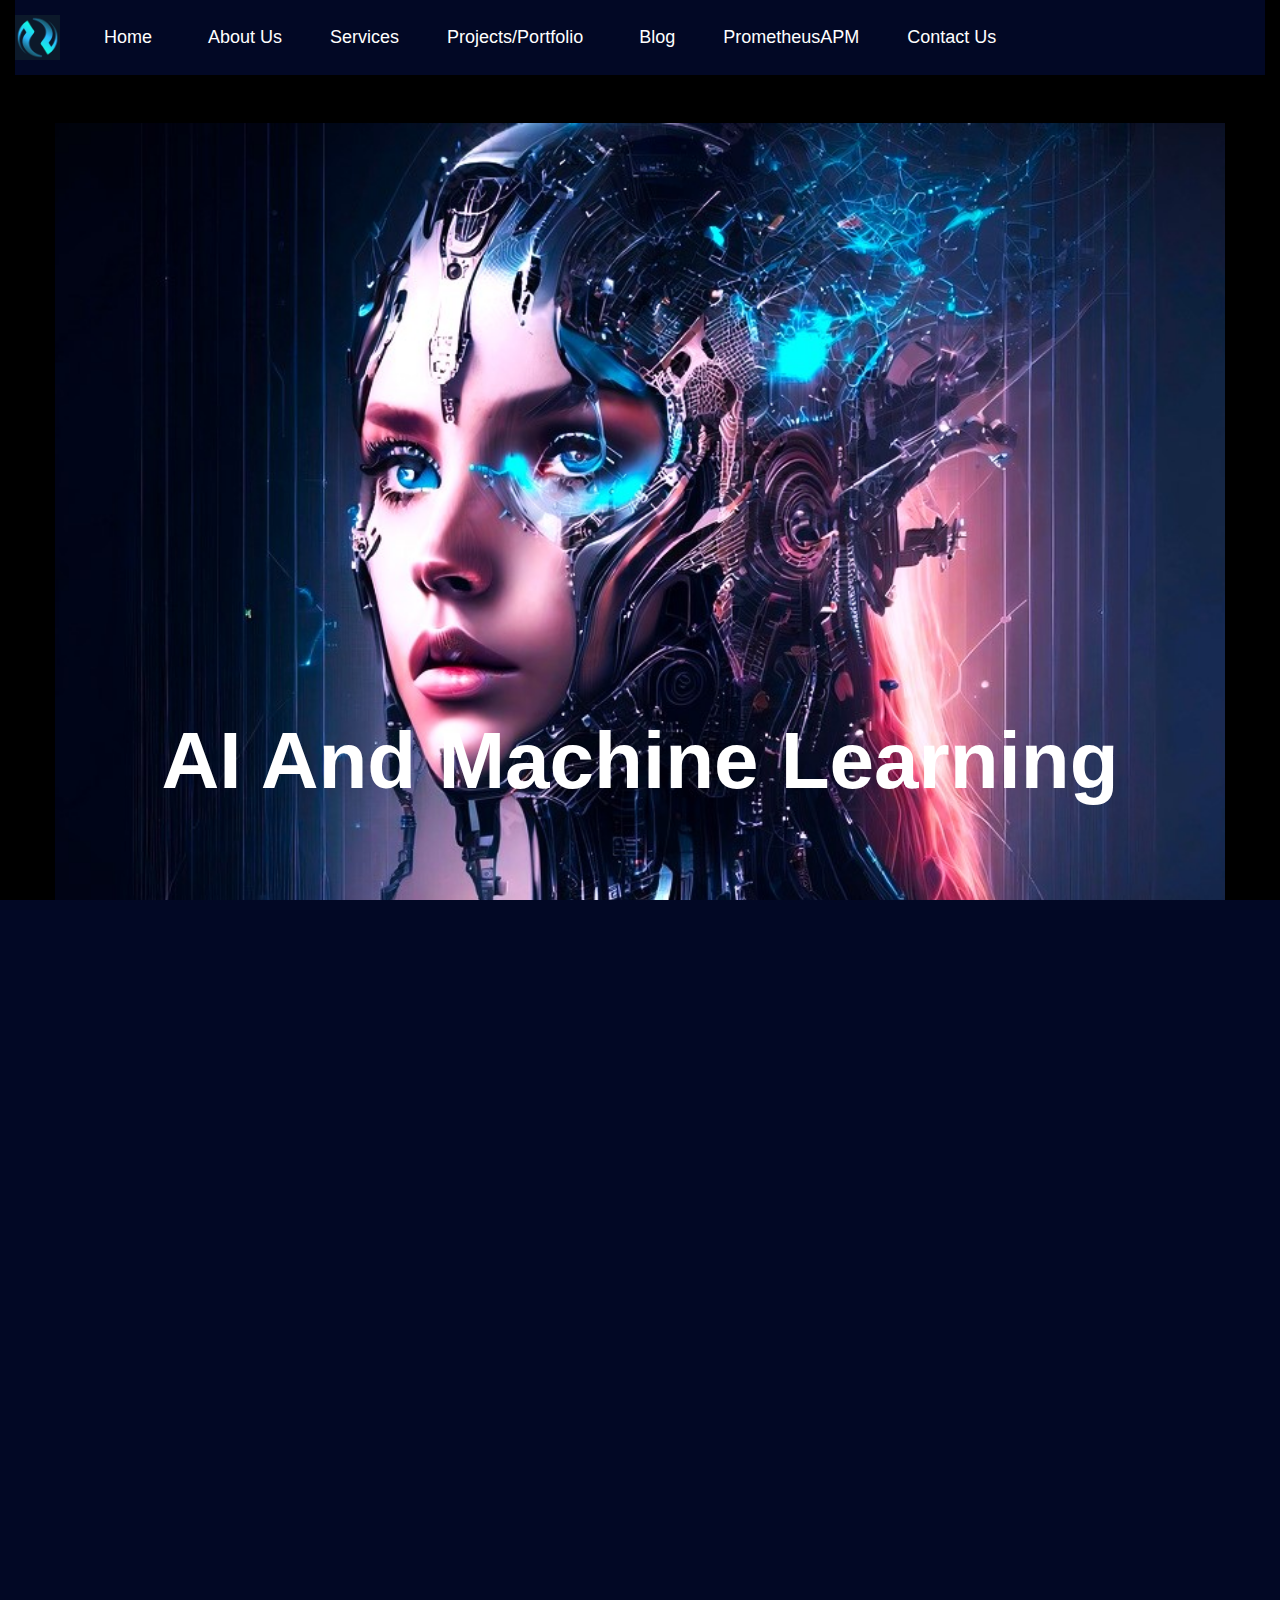
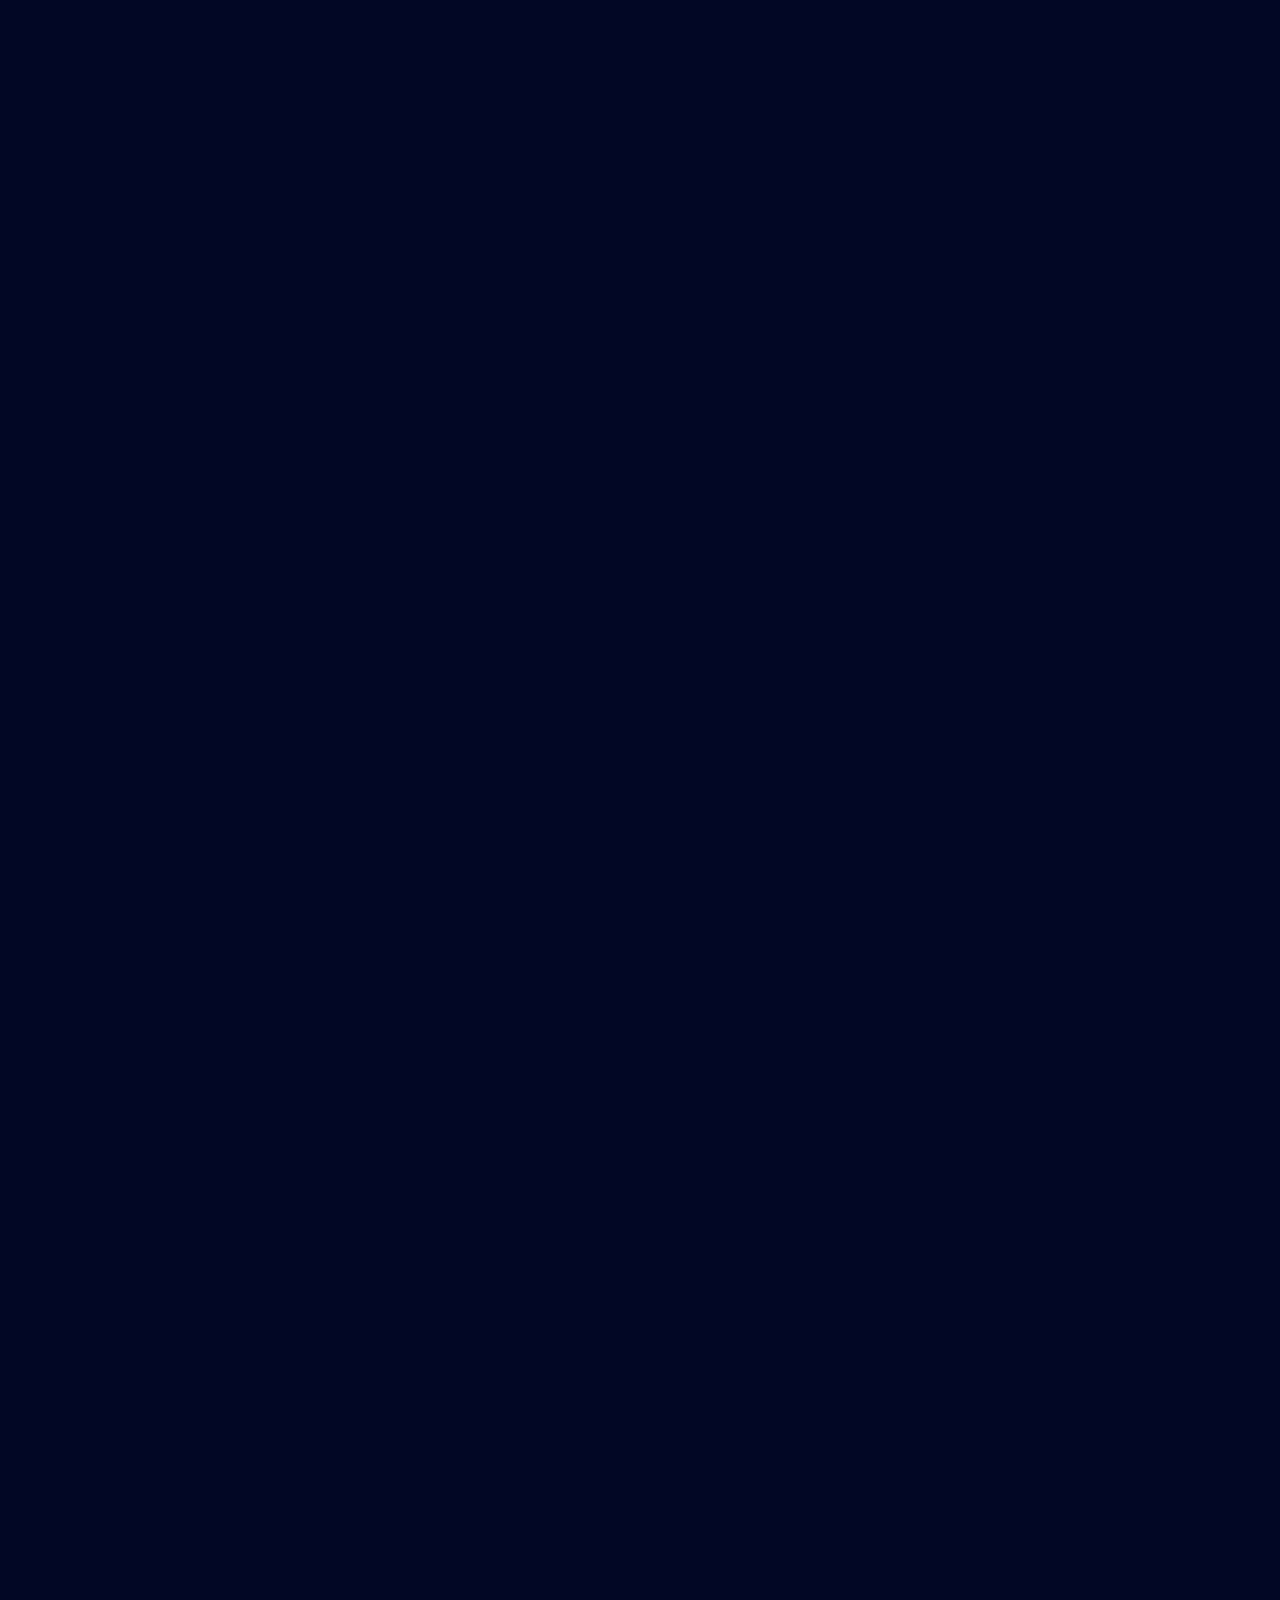
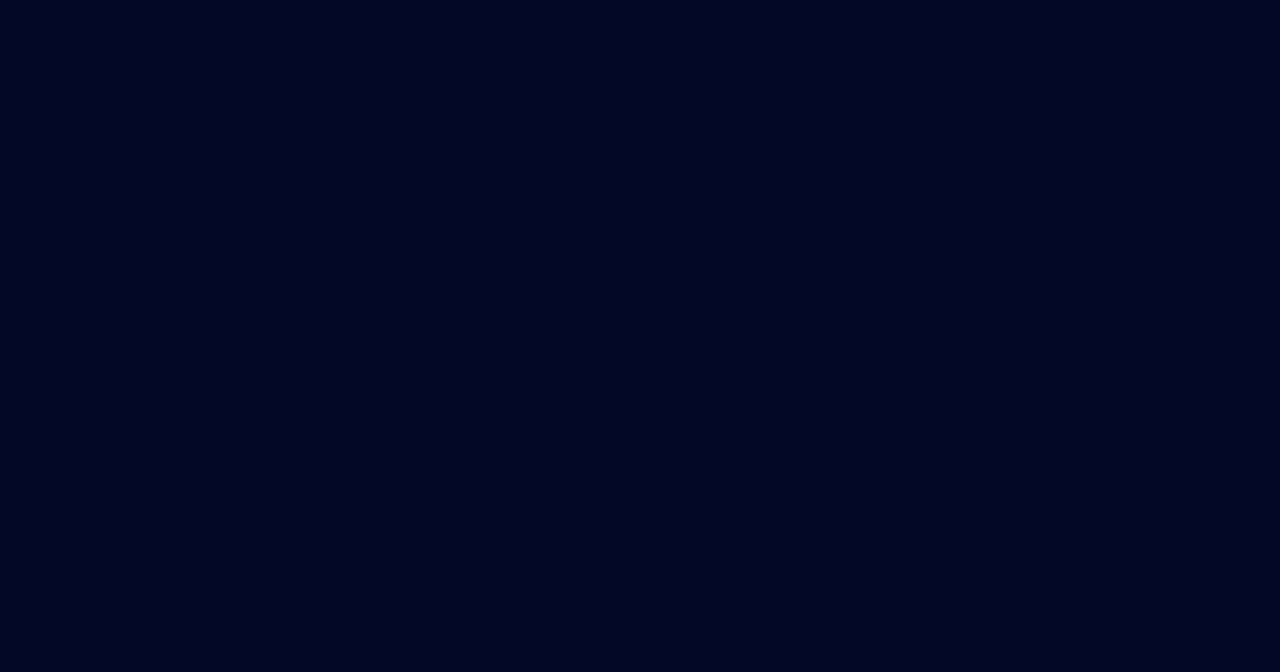
<file: AI&ML.html>
<!DOCTYPE html>
<html lang="en">
<head>
    <meta charset="UTF-8">
    <meta name="viewport" content="width=device-width, initial-scale=1.0">
    <link href="https://maxcdn.bootstrapcdn.com/bootstrap/4.5.2/css/bootstrap.min.css" rel="stylesheet">
    <link rel="stylesheet" href="style.css">
    <title>AI & ML</title>
</head>
<body>

      <!--Nav bar-->

  <div class="container-fluid">
    <div class="navbar navbar-expand-lg bg-body-tertiary">
        <a href="#" class="navbar-brand">
            <img src="img/logo.jpg" alt="logo" class="logo">
        </a>
        <button class="navbar-toggler" type="button" data-toggle="collapse" data-target="#navbarNav" aria-controls="navbarNav" aria-expanded="false" aria-label="Toggle navigation">
            <span class="navbar-toggler-icon"></span>
        </button>
        <div class="collapse navbar-collapse" id="navbarNav">
            <ul class="navbar-nav">
                <li class="nav-item"><a href="index.html#home" class="nav-link">Home</a></li>
                <li class="nav-item"><a href="index.html#about" class="nav-link">About Us</a></li>
                <li><a href="description.html">Services</a></li>            
                <li class="nav-item"><a href="index.html#portfolio" class="nav-link">Projects/Portfolio</a></li>
                <li class="nav-item"><a href="index.html#blog" class="nav-link">Blog</a></li>
                <li><a href="prometheusapm.html">PrometheusAPM</a></li>            
                <li class="nav-item"><a href="index.html#contact" class="nav-link">Contact Us</a></li>
            </ul>
        </div>
    </div>
</div>


    <div class="container py-5">
        <div class="hero-bg">
            <img class="background-image" src="img/aibg.jpeg" alt="aibg">
        <h1 class="text-center mb-4">AI and Machine Learning</h1>
        <div class="matrix"></div>
    </div>
    <div class="hero-content"> 
        <p class="text-center mb-4"><strong>Welcome to AtonixCorp's AI and Machine Learning Solutions</strong></p>
        <p class="text-center mb-4">At AtonixCorp, we are at the forefront of artificial intelligence (AI) and machine learning (ML) innovation. Our goal is to leverage these advanced technologies to unlock valuable insights from data, optimize operations, and drive transformative change across various industries. Our AI and ML solutions are designed to address complex challenges and create opportunities for growth and efficiency.</p>
    
    <h3>Artificial Intelligence (AI) Solutions</h3>

    <p>Artificial Intelligence (AI) is the simulation of human intelligence in machines that are programmed to think and learn like humans. At AtonixCorp, our AI solutions are developed to revolutionize how businesses operate by automating processes, enhancing decision-making, and providing deep insights from data:</p>
        
    <p><strong>1. Predictive Maintenance:</strong> <br>Equipment failures can be costly and disruptive. Our predictive maintenance solutions utilize AI algorithms to analyze historical data and predict potential equipment failures. By identifying issues before they occur, we help businesses perform timely maintenance, reduce downtime, and save on repair costs.</p>
    
    <p><strong>2. Personalized Recommendations:</strong><br> In the age of personalized experiences, our AI-driven recommendation systems analyze user behavior and preferences to deliver tailored content and product recommendations. Whether it’s for e-commerce, media, or entertainment, our solutions enhance user engagement and satisfaction by providing relevant and personalized suggestions.</p>
    
    <p><strong>3. Fraud Detection and Prevention:</strong><br> Security is a critical concern for businesses across all industries. Our AI solutions for fraud detection analyze transaction patterns and identify anomalies that may indicate fraudulent activity. By implementing these solutions, businesses can enhance their security measures, protect sensitive data, and reduce financial losses due to fraud.</p>
    
    <p><strong>4. Natural Language Processing (NLP):</strong><br> Understanding and processing human language is a powerful capability of AI. Our NLP solutions enable businesses to analyze and extract valuable insights from text data, such as customer feedback, social media posts, and support tickets. By leveraging NLP, businesses can improve customer service, monitor brand sentiment, and gain a deeper understanding of customer needs.</p>
 <br>
        <img class="img-center mb-4 d-block mx-auto w-50"
         src="img/AIside.jpeg" alt="Ai">
         <br>
<br>        
        <h3>Machine Learning (ML) Solutions</h3>
        <p>Machine Learning (ML) is a subset of AI that focuses on building systems that learn from data and improve their performance over time without being explicitly programmed. At AtonixCorp, our ML solutions are designed to handle complex data sets and provide actionable insights for various applications:</p>
        
        <p><strong>1. Image and Video Analysis:</strong><br> Our ML-powered image and video analysis solutions can process and interpret visual data for various applications. From quality control in manufacturing to facial recognition in security systems, our technology provides accurate and efficient analysis of visual content, enabling businesses to automate processes and gain valuable insights.</p>
        
        <p><strong>2. Predictive Analytics:</strong> <br>Our ML algorithms analyze historical data to identify trends and make predictions about future outcomes. These predictive analytics solutions are used in various industries, from finance to healthcare, helping businesses make informed decisions and optimize their operations.</p>
        
        <p><strong>3. Autonomous Systems:</strong> <br>Our expertise in ML extends to the development of autonomous systems that can operate independently with minimal human intervention. From autonomous vehicles to robotic process automation, our solutions enhance operational efficiency, reduce labor costs, and improve accuracy in repetitive tasks.</p>

        <p>At AtonixCorp, we believe in the transformative power of AI and machine learning. Our solutions are designed to help businesses harness this power to drive innovation, improve efficiency, and achieve their strategic goals. By partnering with us, you can leverage our expertise and cutting-edge technology to stay ahead in the rapidly evolving digital landscape.</p>
            <br>
            <img class="img-center mb-4 d-block mx-auto w-50"
            src="img/aiside1.jpeg" alt="ML">
            <br> <div class="text-center"><b>
        <p class="quote">"At AtonixCorp, we’re not just about providing services; we’re about making a meaningful impact. Join us in exploring our comprehensive solutions and see how we can work together to achieve excellence and innovation."</p>
   </b> </div>
    </div>
</div>

<!--footer-->


<div class="footer">
    <div class="footer-content container">
        <div class="footer-section">
            <h3>About Us</h3>
            <p style="font-weight: bold;">
                AtonixCorp </p>
                <p>
                <i>Pioneering data analytics and technology solutions.<br>
                Explore our innovations in IoT, agriculture, oil, AI, and media.<br>
                Join us in shaping the future of technology.</i>
           </p>
        </div>
        <div class="footer-section">
            <h3>Contact Us</h3>
            <p style="font-weight: bold;">Email: contact@example.com</p>
            <p style="font-weight: bold;">Phone: +123 456 7890</p><br>
            <p style="font-weight: bold;">Office address: <a href="https://www.google.com/maps?q=70+W+Madison+St,+Chicago,+IL+60602,+United+States" target="_blank">70 W Madison St, Chicago, IL 60602, United States</a></p>
        </div>
        <div class="footer-section">
            <h3>Follow Us</h3>
            <div class="social-icons">
                
                <a href="https://www.linkedin.com/company/atonixcorp/" aria-label="LinkedIn"><img src="animation/icons8-linkedin-circled.gif" alt="linkedin" class="gif-icon"></a>
                <a href="https://twitter.com/ofidohub" aria-label="Twitter"><img src="animation/icons8-twitter.gif" alt="twitter" class="gif-icon">
                </a>
                <a href="https://www.instagram.com/ofidohub/" aria-label="Instagram"><img src="animation/icons8-instagram.gif" alt="instagram" class="gif-icon">
                </a>
            </div>
        </div>
        <div class="footer-section">
            <h3>Quick Links</h3>
            <ul>
                <li><a href="index.html#home">Home</a></li>
                <li><a href="index.html#about">About</a></li>
                <li><a href="description.html">Services</a></li>
                <li><a href="index.html#contact">Contact</a></li>
            </ul>
        </div>
    </div>
    <p>&copy; 2024 AtonixCorp</p>
</div>

<script>
    document.addEventListener('DOMContentLoaded', function () {
    const matrix = document.querySelector('.matrix');
    const lineCount = 100; // Number of lines

    for (let i = 0; i < lineCount; i++) {
        const line = document.createElement('span');
        line.style.left = `${Math.random() * 100}%`; // Random horizontal position
        line.style.animationDuration = `${Math.random() * 2 + 1}s`; // Random duration between 1s and 3s
        matrix.appendChild(line);
    }
});
</script>
    <script src="https://code.jquery.com/jquery-3.5.1.slim.min.js"></script>
    <script src="https://cdn.jsdelivr.net/npm/@popperjs/core@2.9.2/dist/umd/popper.min.js"></script>
    <script src="https://maxcdn.bootstrapcdn.com/bootstrap/4.5.2/js/bootstrap.min.js"></script>
</body>
</html>
<style>

* {
  margin: 0;
  padding: 0;
  box-sizing: border-box;
}
.hero-content {
  color: #ffffff;
  padding: 20px;
}
.hero-content h3 {
  color: #ffffff;
  font-size: 50px;
  font-weight: 500;
  margin-bottom: 10px; /* Add some space below the headings */
}

.hero-bg {
  position: relative;
  height: 100vh; /* Full viewport height */
  display: flex;
  align-items: center;
  justify-content: center;
  overflow: hidden; /* Prevent content from overflowing */
}

.hero-bg .background-image {
  position: absolute;
  top: 0;
  left: 0;
  width: 100%;
  height: 100%;
  object-fit: cover; /* Ensure the image covers the container */
  z-index: 0; /* Ensure the image is below the text */
  transition: opacity 0.3s ease;
}

.hero-bg .background-image {
  position: absolute;
  top: 0;
  left: 0;
  width: 100%;
  height: 100%;
  object-fit: cover; /* Ensure the image covers the container */
  z-index: 0; /* Ensure the image is below the text */
  transition: opacity 0.3s ease;
}

.hero-bg h1 {
  position: relative;
  z-index: 2; /* Ensure text is above the background and matrix */
  color: #ffffff;
  font-size: 5rem;
  font-weight: 900;
  text-transform: capitalize;
  text-align: center;
  padding-top: 400px;
  transition: color 0.3s ease;
}

@keyframes bounce {
  0%, 20%, 50%, 80%, 100% {
    transform: translateY(0);
  }
  40% {
    transform: translateY(-30px);
  }
  60% {
    transform: translateY(-15px);
  }
}

.hero-bg h1:hover {
  text-shadow: 0 0 20px rgb(19, 204, 255), 0 0 30px rgba(146, 221, 244, 0.7), 0 0 40px rgba(157, 242, 243, 0.5);
  animation: bounce 1s ease;
  color: #14e4ff;
}


/* Responsive adjustments */
@media (max-width: 768px) {
  .hero-bg h1 {
    font-size: 2rem; /* Smaller font size on tablets */
    padding-top: 200px; /* Adjust padding for smaller screens */
  }
}

@media (max-width: 480px) {
  .hero-bg h1 {
    font-size: 1.5rem; /* Smaller font size on mobile devices */
    padding-top: 100px; /* Adjust padding for very small screens */
  }
}

.hero-content p {
  color: #ffffff;
  font-size: 16px;
  margin-bottom: 20px; /* Add some space below the paragraphs */
}


/* Matrix effect */
.matrix {
    position: absolute;
    top: 0;
    left: 0;
    width: 100%;
    height: 100%;
    overflow: hidden;
    z-index: 1; /* Ensure the matrix is above the background image but below the text */
    opacity: 0; /* Initially hidden */
    transition: opacity 0.3s ease; /* Smooth transition */
}

.matrix span {
    position: absolute;
    top: -10px;
    width: 1px;
    height: 10px;
    background: rgb(0, 208, 255);
    animation: fall 1s infinite linear;
    opacity: 0;
}

@keyframes fall {
    to {
        transform: translateY(100vh);
        opacity: 1;
    }
}

.hero-bg:hover .matrix {
    opacity: 1; /* Show the matrix effect on hover */
}

.hero-bg:hover .matrix span {
    animation: fall 1s infinite linear;
}


/* General Styles */
html, body {
    height: 100%; /* Ensure the body takes full height of the viewport */
    margin: 0;
}

body {
    display: flex;
    flex-direction: column;
    background-color: #000;
    color: #fff;
    font-family: Arial, sans-serif;
}
/* Footer Styles */
.footer {
    background-color: #020825; /* Dark background color */
    color: #fff; /* White text color */
    padding: 40px 0; /* Top and bottom padding */
    text-align: center; /* Center text */
    position: relative; /* Positioning context for child elements */
    width: 100%;
}

.footer-content {
    display: flex;
    flex-wrap: wrap; /* Allows sections to wrap to the next line if needed */
    justify-content: center; /* Center the footer sections horizontally */
    gap: 20px; /* Space between sections */
    max-width: 1200px; /* Max width for content */
    margin: 0 auto; /* Center the content within the footer */
}

.footer-section {
    flex: 1 1 200px; /* Grow and shrink with a base width of 200px */
    padding: 0 15px; /* Horizontal padding for sections */
}

.footer-section h3 {
    color: #fff; /* White text color for headings */
    margin-bottom: 15px; /* Space below the heading */
    font-size: 24px; /* Font size for headings */
}

.footer-section p, .footer-section ul {
    margin: 0; /* Remove default margin */
    font-weight: 100;
    color: #fff; /* White text color */
    font-size: 16px; /* Font size for paragraphs and list items */
}

.footer-section ul {
    list-style-type: none; /* Remove bullet points */
    padding: 0; /* Remove default padding */
}

.footer-section ul li {
    margin-bottom: 10px; /* Space between list items */
}

.footer-section ul li a {
    color: #fff; /* White text color for links */
    text-decoration: none; /* Remove underline from links */
}

.footer-section ul li a:hover {
    text-decoration: underline; /* Underline on hover */
}

.social-icons a {
    margin: 0 10px; /* Space between social icons */
    display: inline-block; /* Align icons horizontally */
}

.social-icons img {
    width: 24px; /* Size of social icons */
    height: 24px; /* Size of social icons */
}

/* Responsive footer */
@media (max-width: 768px) {
    .footer-section {
        flex: 1 1 100%; /* Full width on smaller screens */
        padding: 10px 0; /* Vertical padding for sections */
    }
}


@media (max-width: 768px) {
        .hero-bg {
            height: 50vh; /* Adjusted height for smaller screens */
        }
    
        .hero-content h1 {
            font-size: 0px; /* Adjust font size for smaller screens */
        }
    }
    
    
</style>
</file>
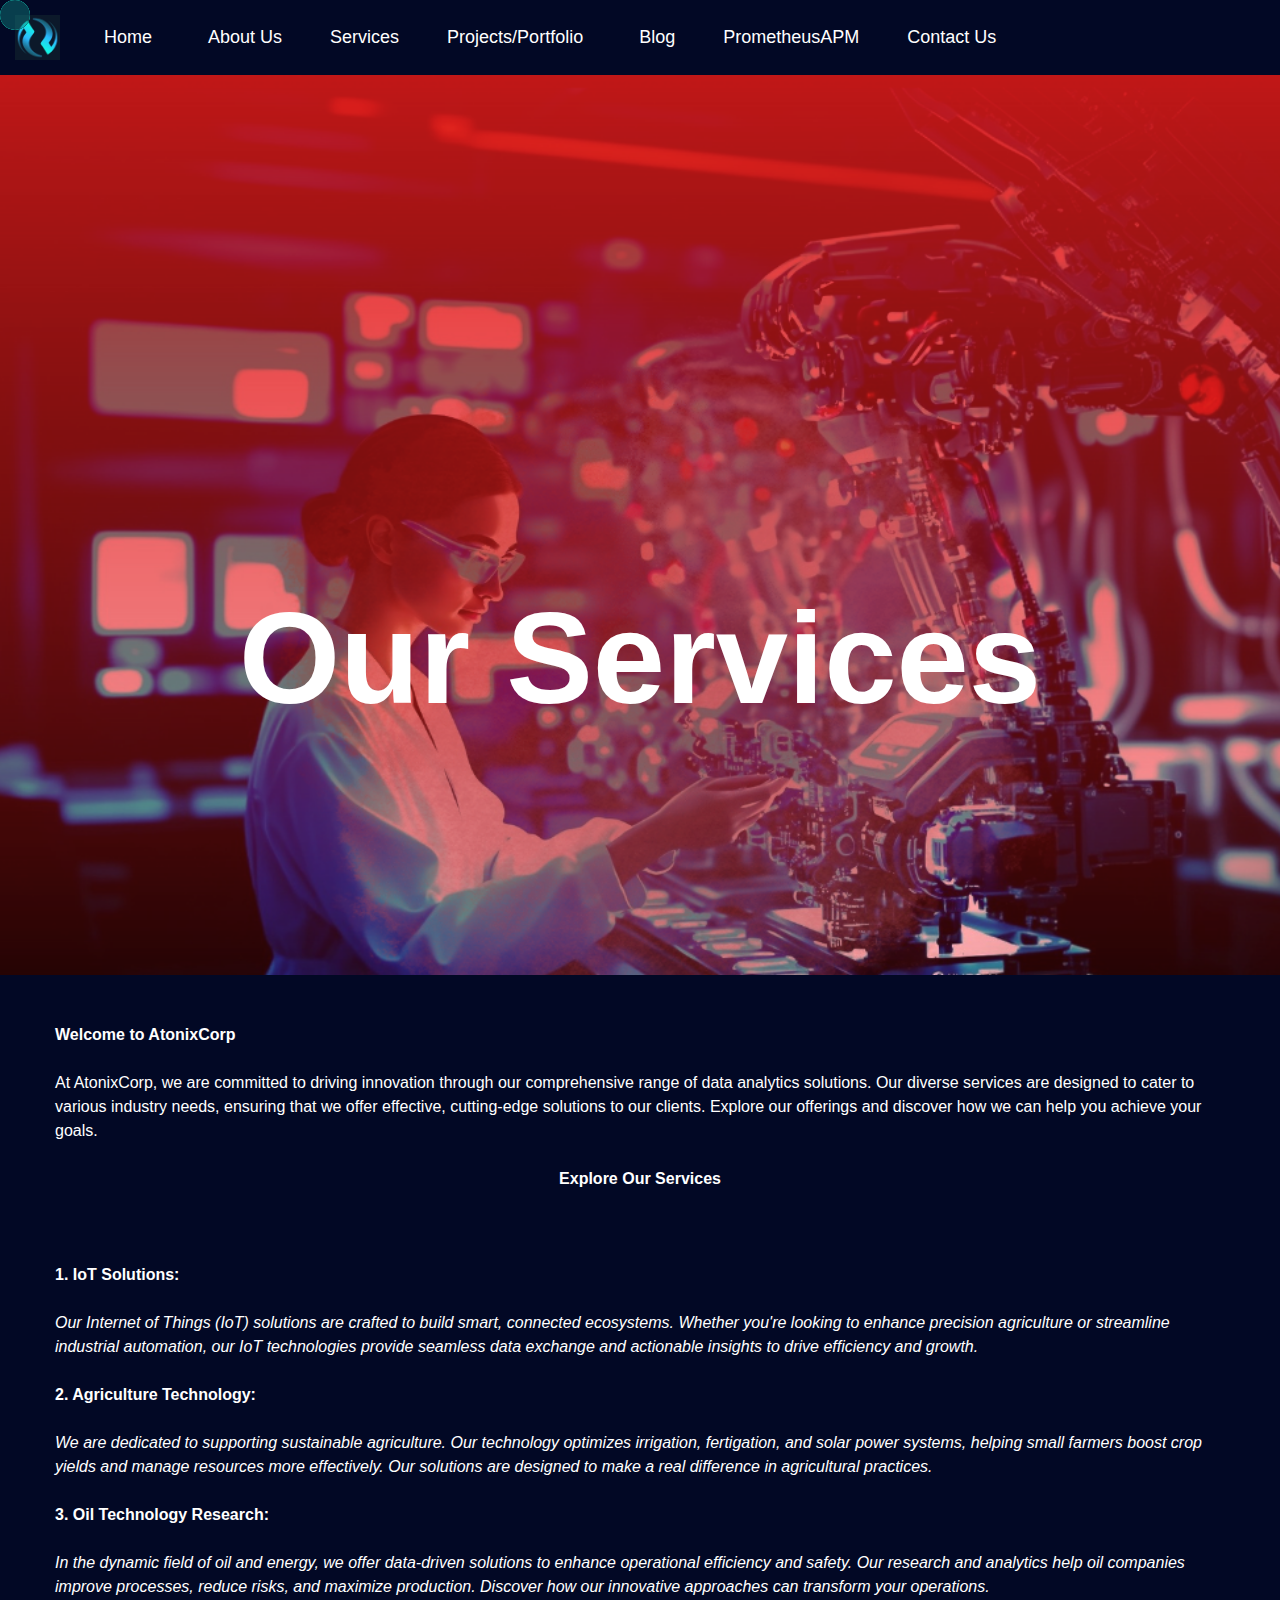
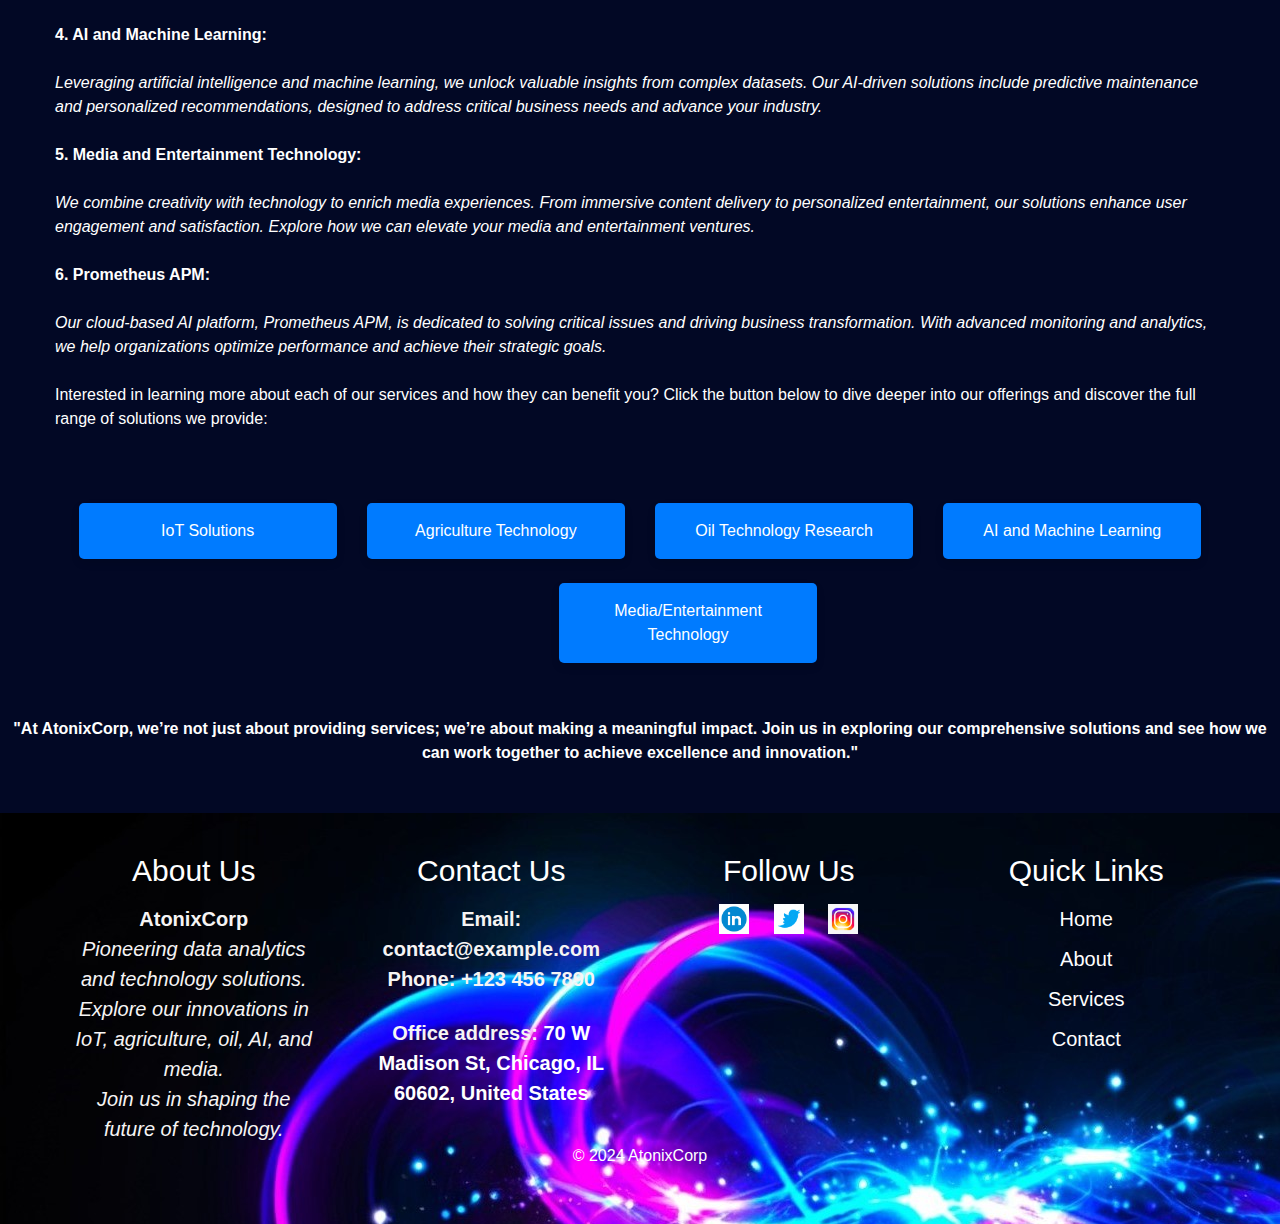
<file: description.html>
<!DOCTYPE html>
<html lang="en">
<head>
    <meta charset="UTF-8">
    <meta name="viewport" content="width=device-width, initial-scale=1.0">
    <link href="https://maxcdn.bootstrapcdn.com/bootstrap/4.5.2/css/bootstrap.min.css" rel="stylesheet">
    <link rel="stylesheet" href="style.css">
    <title>Description Of Our Services </title>
</head>
<body>
    
<!--Nav bar-->

<div class="container-fluid">
    <div class="navbar navbar-expand-lg bg-body-tertiary">
        <a href="#" class="navbar-brand">
            <img src="img/logo.jpg" alt="logo" class="logo">
        </a>
        <button class="navbar-toggler" type="button" data-toggle="collapse" data-target="#navbarNav" aria-controls="navbarNav" aria-expanded="false" aria-label="Toggle navigation">
            <span class="navbar-toggler-icon"></span>
        </button>
        <div class="collapse navbar-collapse" id="navbarNav">
            <ul class="navbar-nav">
                <li class="nav-item"><a href="index.html#home" class="nav-link">Home</a></li>
                <li class="nav-item"><a href="index.html#about" class="nav-link">About Us</a></li>
                <li><a href="description.html">Services</a></li>            
                <li class="nav-item"><a href="index.html#portfolio" class="nav-link">Projects/Portfolio</a></li>
                <li class="nav-item"><a href="index.html#blog" class="nav-link">Blog</a></li>
                <li><a href="prometheusapm.html">PrometheusAPM</a></li>            
                <li class="nav-item"><a href="index.html#contact" class="nav-link">Contact Us</a></li>
            </ul>
        </div>
    </div>
</div>

    <div class="hero-section">
    <img src="img/servicesbg.png" alt="bg-img" class="bg-img">
     <h2 class="text-center mb-1">Our Services </h2>
    <div class="cursor"></div>
    </div>
    <div class="container py-5">
        
        <p><strong>Welcome to AtonixCorp</strong></p>
        <br>
        <p>At AtonixCorp, we are committed to driving innovation through our comprehensive range of data analytics solutions. Our diverse services are designed to cater to various industry needs, ensuring that we offer effective, cutting-edge solutions to our clients. Explore our offerings and discover how we can help you achieve your goals.</p>
        <br>
        <p class="text-center mb-4"><strong>Explore Our Services</strong></p>
        <br> <br>
        <p><strong>1. IoT Solutions:</strong> 
            <br> <br>
            <i>
            Our Internet of Things (IoT) solutions are crafted to build smart, connected ecosystems. Whether you're looking to enhance precision agriculture or streamline industrial automation, our IoT technologies provide seamless data exchange and actionable insights to drive efficiency and growth.</p>
            </i>
            <br>
        <p><strong>2. Agriculture Technology:</strong> 
            <br> <br>
           <i>
            We are dedicated to supporting sustainable agriculture. Our technology optimizes irrigation, fertigation, and solar power systems, helping small farmers boost crop yields and manage resources more effectively. Our solutions are designed to make a real difference in agricultural practices.</p>
            </i>
            <br>
        <p><strong>3. Oil Technology Research:</strong> 
            <br> <br>
            <i>
            In the dynamic field of oil and energy, we offer data-driven solutions to enhance operational efficiency and safety. Our research and analytics help oil companies improve processes, reduce risks, and maximize production. Discover how our innovative approaches can transform your operations.</p>
            </i>
            <br>
        <p><strong>4. AI and Machine Learning:</strong> 
            <br> <br>
            <i>
            Leveraging artificial intelligence and machine learning, we unlock valuable insights from complex datasets. Our AI-driven solutions include predictive maintenance and personalized recommendations, designed to address critical business needs and advance your industry.</p>
            </i>
            <br>
        <p><strong>5. Media and Entertainment Technology:</strong> 
            <br>
            <br>
            <i>
            We combine creativity with technology to enrich media experiences. From immersive content delivery to personalized entertainment, our solutions enhance user engagement and satisfaction. Explore how we can elevate your media and entertainment ventures.</p>
            </i>
            <br>
        <p><strong>6. Prometheus APM:</strong> 
            <br> <br>
         <i>
            Our cloud-based AI platform, Prometheus APM, is dedicated to solving critical issues and driving business transformation. With advanced monitoring and analytics, we help organizations optimize performance and achieve their strategic goals.</p>
         </i>
            <br>
        <p>Interested in learning more about each of our services and how they can benefit you? Click the button below to dive deeper into our offerings and discover the full range of solutions we provide:</p>
        </i>
        <br>
       
    </div>

    <div class="cursor"></div>
</div>
<div class="topics container">
    <div class="row">
        <div class="col-md-3 col-6 mb-4">
            <div class="topic card text-center p-3" onclick="navigateTo('IOt.html')">IoT Solutions</div>
        </div>
        <div class="col-md-3 col-6 mb-4">
            <div class="topic card text-center p-3" onclick="navigateTo('Agriculture.html')">Agriculture Technology</div>
        </div>
        <div class="col-md-3 col-6 mb-4">
            <div class="topic card text-center p-3" onclick="navigateTo('OTR.html')">Oil Technology Research</div>
        </div>
        <div class="col-md-3 col-6 mb-4">
            <div class="topic card text-center p-3" onclick="navigateTo('AI&ML.html')">AI and Machine Learning</div>
        </div>
        <div class="col-md-3 col-6 offset-md-5 mb-4">
            <div class="topic card text-center p-3" onclick="navigateTo('MET.html')">Media/Entertainment Technology</div>
        </div>
    </div>
</div>
<div class="text-center mb-4">
    <b>
    <p class="quote">"At AtonixCorp, we’re not just about providing services; we’re about making a meaningful impact. Join us in exploring our comprehensive solutions and see how we can work together to achieve excellence and innovation."</p>
    </b></div>
<br>
<!--footer-->

<div class="footer">
    <div class="footer-content container">
        <div class="footer-section">
            <h3>About Us</h3>
            <p style="font-weight: bold;">
                AtonixCorp </p>
                <p>
                <i>Pioneering data analytics and technology solutions.<br>
                Explore our innovations in IoT, agriculture, oil, AI, and media.<br>
                Join us in shaping the future of technology.</i>
           </p>
        </div>
        <div class="footer-section">
            <h3>Contact Us</h3>
            <p style="font-weight: bold;">Email: contact@example.com</p>
            <p style="font-weight: bold;">Phone: +123 456 7890</p><br>
            <p style="font-weight: bold;">Office address: <a href="https://www.google.com/maps?q=70+W+Madison+St,+Chicago,+IL+60602,+United+States" target="_blank">70 W Madison St, Chicago, IL 60602, United States</a></p>
        </div>
        <div class="footer-section">
            <h3>Follow Us</h3>
            <div class="social-icons">
                
                <a href="https://www.linkedin.com/company/atonixcorp/" aria-label="LinkedIn"><img src="animation/icons8-linkedin-circled.gif" alt="linkedin" class="gif-icon"></a>
                <a href="https://twitter.com/ofidohub" aria-label="Twitter"><img src="animation/icons8-twitter.gif" alt="twitter" class="gif-icon">
                </a>
                <a href="https://www.instagram.com/ofidohub/" aria-label="Instagram"><img src="animation/icons8-instagram.gif" alt="instagram" class="gif-icon">
                </a>
            </div>
        </div>
        <div class="footer-section">
            <h3>Quick Links</h3>
            <ul>
                <li><a href="index.html#home">Home</a></li>
                <li><a href="index.html#about">About</a></li>
                <li><a href="description.html">Services</a></li>
                <li><a href="index.html#contact">Contact</a></li>
            </ul>
        </div>
    </div>
    <p>&copy; 2024 AtonixCorp</p>
</div>
    <script src="https://code.jquery.com/jquery-3.5.1.slim.min.js"></script>
    <script src="https://cdn.jsdelivr.net/npm/@popperjs/core@2.9.2/dist/umd/popper.min.js"></script>
    <script src="https://maxcdn.bootstrapcdn.com/bootstrap/4.5.2/js/bootstrap.min.js"></script>
</body>
</html>
<style>

    
    * {
    margin: 0;
    padding: 0;
    box-sizing: border-box;
}

html , body {
    overflow-x: hidden;
    margin: 0;
    padding: 0;
    font-family: sans-serif;
    background-color: #020825;
}





h2 {
    z-index: 1;
    padding-top: 250px;
    background-color: #ffffff00;
    font-size: 130px;
    font-weight: 900;
    text-transform: capitalize;
    cursor: default;
    z-index: 1;
    transition: transform 0.3s ease-in-out; /* Add transition for smooth zoom effect */
}

.cursor {
    z-index: 1;
    display: inline-block;
    width: 30px; /* Size of the custom cursor */
    height: 30px;
    background-color: #1df9f9dd; /* Color of the custom cursor */
    border-radius: 50%;
    position: fixed;
    top: 0;
    left: 0;
    mix-blend-mode: difference;
    transition: all 0.3s ease-out;
    pointer-events: none; /* Ensure cursor doesn't block interaction with elements */
}

h2:hover + .cursor {
    transform: scale(10); /* Scale up the cursor on hover */
}




.hero-section {
    position: relative;
    display: flex;
    height: 100vh;
    width: 100%;
    align-items: center;
    justify-content: center; /* Center content horizontally and vertically */
    overflow: hidden;
    margin: 0; /* Ensure no margin affecting layout */
    padding: 0; /* Ensure no padding affecting layout */
}

.hero-section .bg-img {
    object-fit: contain;
    position: absolute;
    top: 0;
    left: 0;
    width: 100%;
    height: 100%;
    object-fit: cover;
    z-index: 1;
    transition: transform 0.1s ease-out;
}

.hero-section .hero-content{
    overflow: hidden;
    position: relative;
    z-index: 1;
    color: #fff;
}

.hero-p{
  font-size: 2.5rem;
}

/* Ensure no margin or padding on body or hero-section */
body, .hero-section {
    margin: 0;
    padding: 0;
}

/* Remove margin and padding from p tags in the container */
.container p {
    margin: 0;
    padding: 0;
}

/* Add spacing if needed */
.container {
    margin-top: 0; /* Ensure no top margin affecting spacing */
}

/* Optionally adjust padding for .container if needed */
.container.py-5 {
    padding-top: 20px; /* Adjust as needed */
    padding-bottom: 20px; /* Adjust as needed */
}

/* Footer container */
.footer {
    background-image: url(img/footer.jpg); /* Dark background color */
    color: #ffffff; /* black text color */
    padding: 40px 0; /* Top and bottom padding */
    text-align: center; /* Center text */
}

/* Footer content container */
.footer-content {
    display: flex;
    flex-wrap: wrap; /* Allows sections to wrap to the next line if needed */
    justify-content: center; /* Center the footer sections horizontally */
    gap: 20px; /* Space between sections */
}

/* Individual footer sections */
.footer-section {
    flex: 1 1 200px; /* Grow and shrink with a base width of 200px */
    padding: 0 15px; /* Horizontal padding for sections */
}

.footer-section h3 {
    color: #ffffff;
    margin-bottom: 15px; /* Space below the heading */
    font-size: 30px; /* Font size for headings */
}

.footer-section p, .footer-section ul {
    margin: 0; /* Remove default margin */
    font-weight: 100;
    color: #f6f4f4;
    font-size: 20px; /* Font size for paragraphs and list items */
}

.footer-section ul {
    list-style-type: none; /* Remove bullet points */
    padding: 0; /* Remove default padding */
}

.footer-section ul li {
    margin-bottom: 10px; /* Space between list items */
}

.footer-section ul li a {
    color: #ffffff; /* White text color for links */
    text-decoration: none; /* Remove underline from links */
}

.footer-section ul li a:hover {
    text-decoration: underline; /* Underline on hover */
}

.social-icons a {
    
    margin: 0 10px; /* Space between social icons */
    display: inline-block; /* Align icons horizontally */
}

.social-icons img {
    width: 30px; /* Size of social icons */
    height: 30px; /* Size of social icons */
}



.topics {
    padding-bottom: 30px; /* Adjust the value as needed */
}


@media (max-width: 768px) {
    .hero-section {
        height: 50vh; /* Adjusted height for smaller screens */
    }

    h2 {
        font-size: 40px; /* Adjust font size for smaller screens */
    }
}

@media (max-width: 480px) {
    h2 {
        font-size: 40px; /* Further adjust font size for very small screens */
    }
}


/* Responsive footer */
@media (max-width: 768px) {
    .footer-section {
        flex: 1 1 100%; /* Full width on smaller screens */
        padding: 10px 0; /* Vertical padding for sections */
    }}

    
</style>
<script>
    $(document).on("mousemove", function (e) {
    var cursor = $(".cursor");
    cursor.attr(
      "style",
      "top:" + (e.pageY - 15) + "px; left:" + (e.pageX - 15) + "px;"
    );
  });
  
function navigateTo(page) {
    window.location.href = page;
}

</script>
</file>
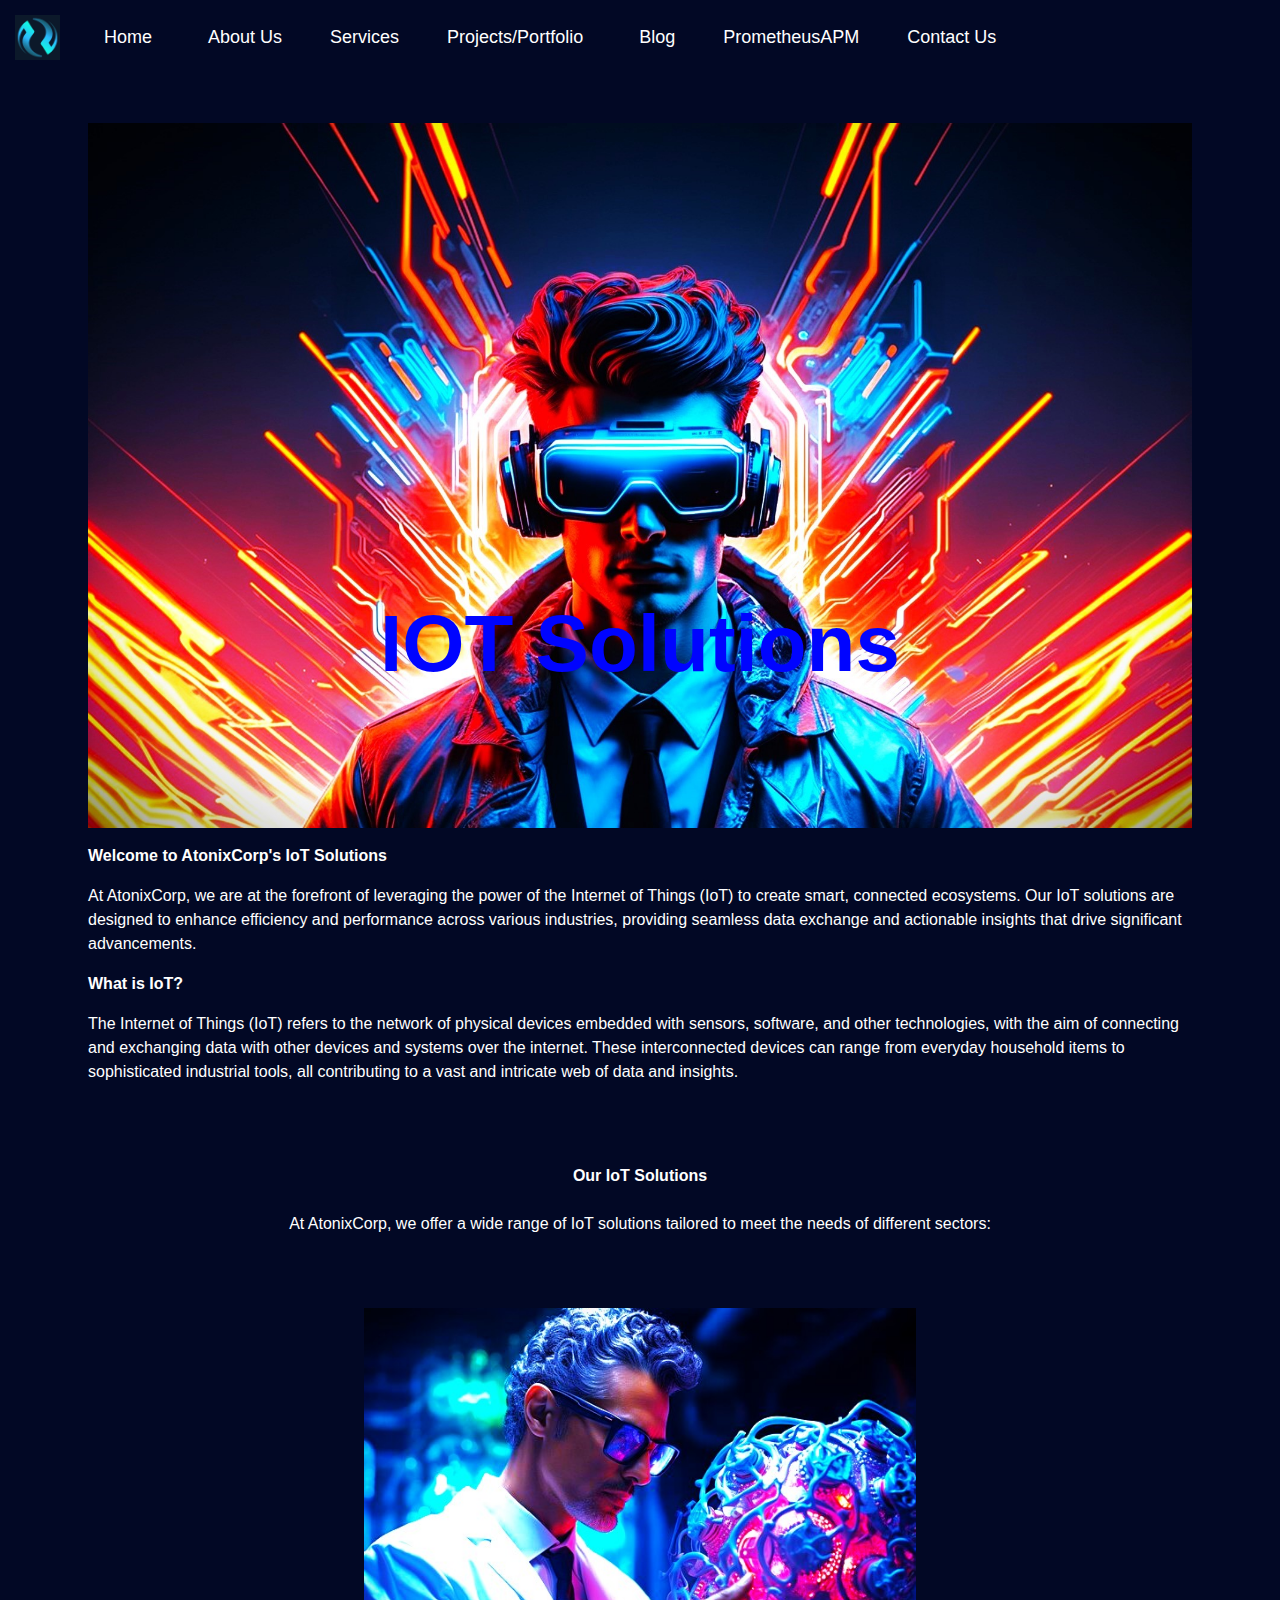
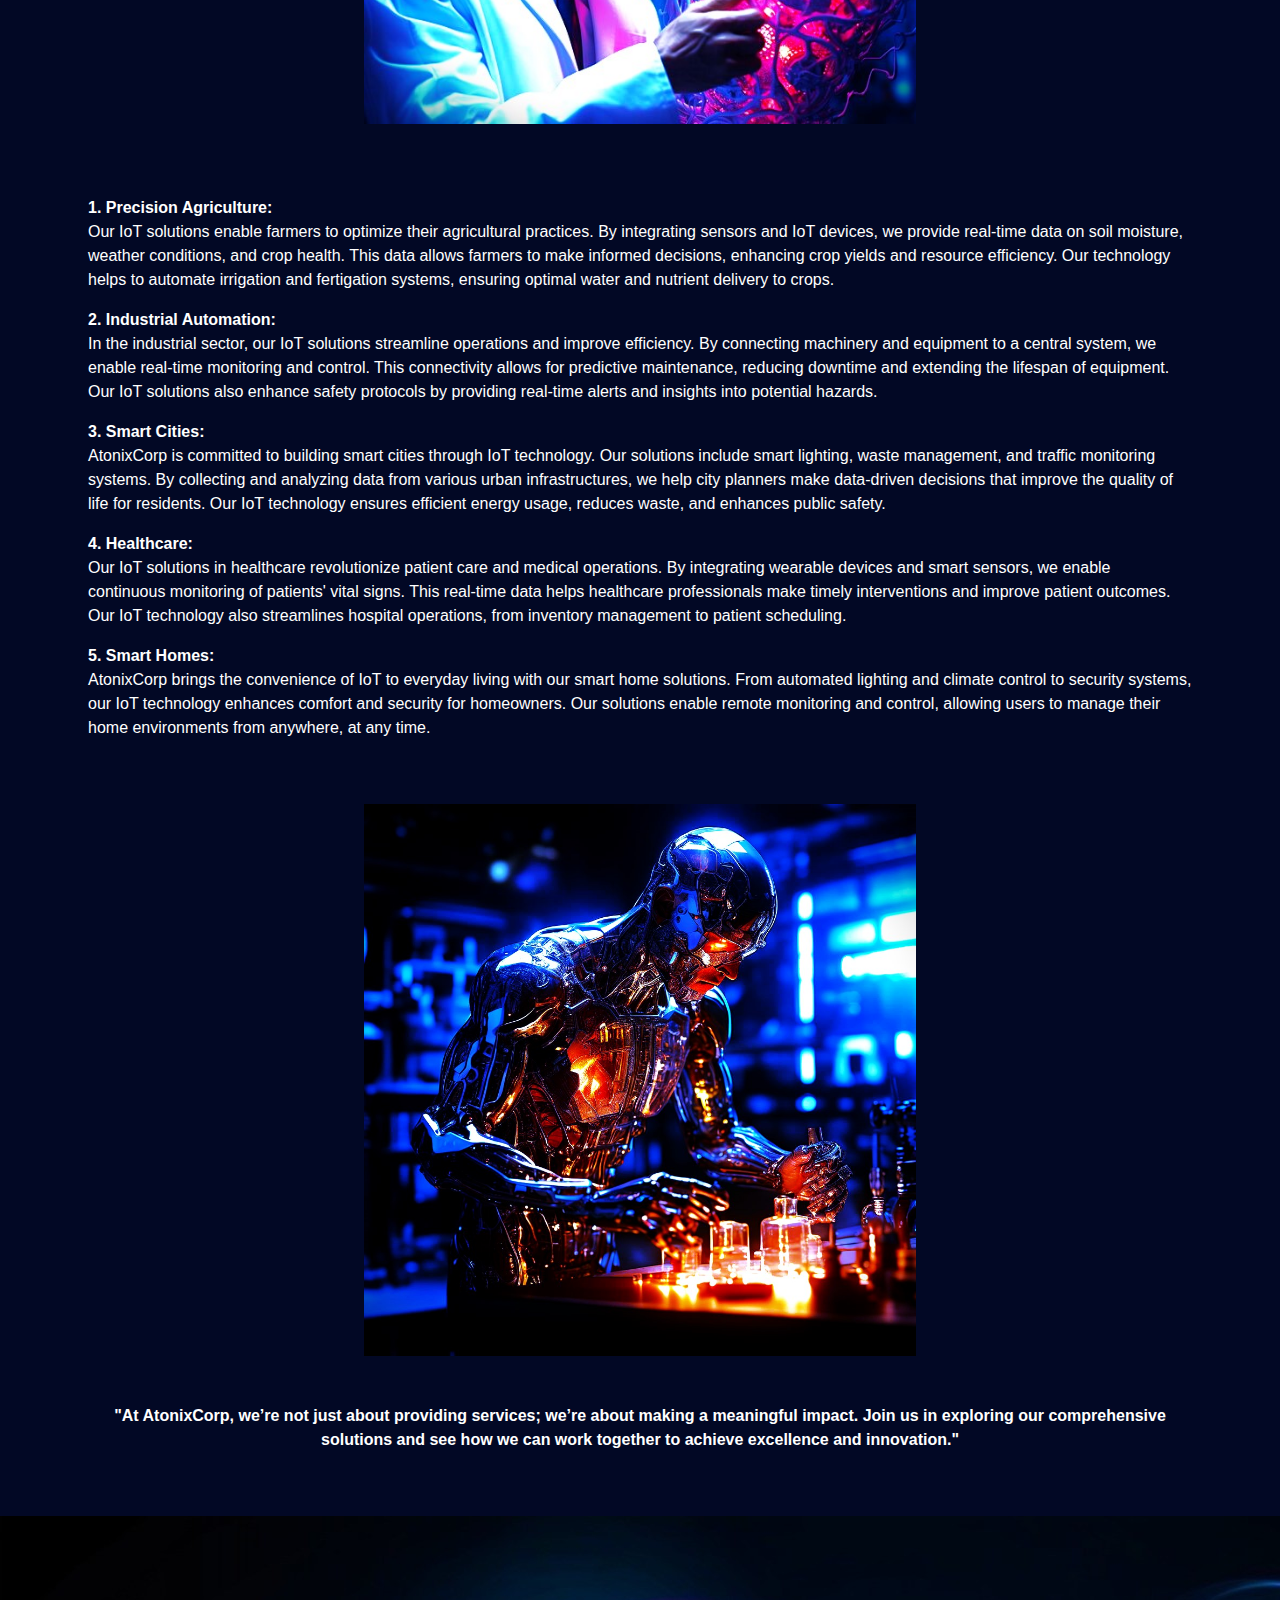
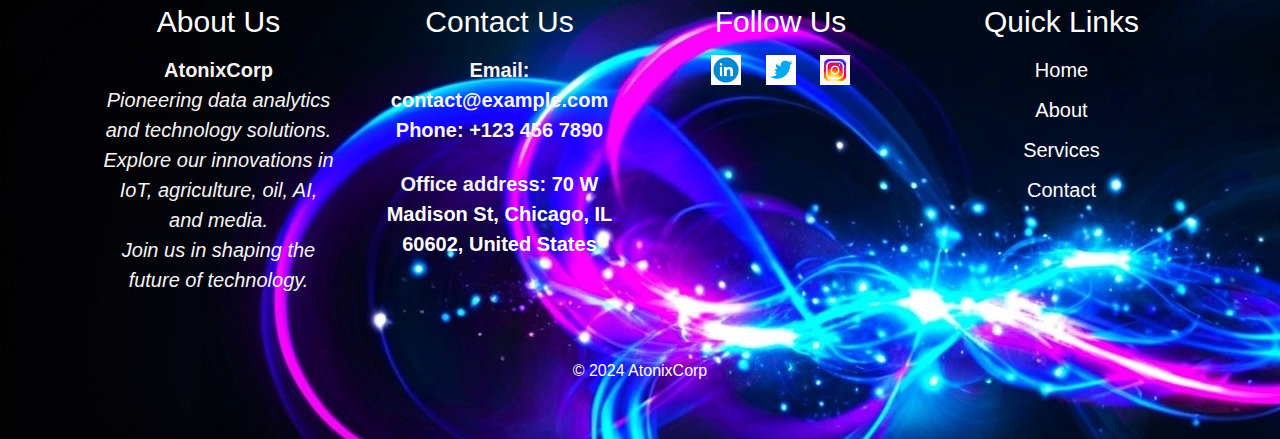
<file: IOt.html>
<!DOCTYPE html>
<html lang="en">
<head>
    <meta charset="UTF-8">
    <meta name="viewport" content="width=device-width, initial-scale=1.0">
    <link href="https://maxcdn.bootstrapcdn.com/bootstrap/4.5.2/css/bootstrap.min.css" rel="stylesheet">
    <link rel="stylesheet" href="style.css">
    <title>IOT Solutions</title>
</head>
<body>
    
      <!--Nav bar-->

  <div class="container-fluid">
    <div class="navbar navbar-expand-lg bg-body-tertiary">
        <a href="#" class="navbar-brand">
            <img src="img/logo.jpg" alt="logo" class="logo">
        </a>
        <button class="navbar-toggler" type="button" data-toggle="collapse" data-target="#navbarNav" aria-controls="navbarNav" aria-expanded="false" aria-label="Toggle navigation">
            <span class="navbar-toggler-icon"></span>
        </button>
        <div class="collapse navbar-collapse" id="navbarNav">
            <ul class="navbar-nav">
                <li class="nav-item"><a href="index.html#home" class="nav-link">Home</a></li>
                <li class="nav-item"><a href="index.html#about" class="nav-link">About Us</a></li>
                <li><a href="description.html">Services</a></li>            
                <li class="nav-item"><a href="index.html#portfolio" class="nav-link">Projects/Portfolio</a></li>
                <li class="nav-item"><a href="index.html#blog" class="nav-link">Blog</a></li>
                <li><a href="prometheusapm.html">PrometheusAPM</a></li>            
                <li class="nav-item"><a href="index.html#contact" class="nav-link">Contact Us</a></li>
            </ul>
        </div>
    </div>
</div>


    <div class="container py-5">
        <div class="hero-background">
            <img src="img/iotbg.jpg" alt="iotbg">
            <h2>IOT Solutions</h2>
        </div>
        <p><strong>Welcome to AtonixCorp's IoT Solutions</strong></p>
        
        <p>At AtonixCorp, we are at the forefront of leveraging the power of the Internet of Things (IoT) to create smart, connected ecosystems. Our IoT solutions are designed to enhance efficiency and performance across various industries, providing seamless data exchange and actionable insights that drive significant advancements.</p>
        
        <p><strong>What is IoT?</strong></p>
        
        <p>The Internet of Things (IoT) refers to the network of physical devices embedded with sensors, software, and other technologies, with the aim of connecting and exchanging data with other devices and systems over the internet. These interconnected devices can range from everyday household items to sophisticated industrial tools, all contributing to a vast and intricate web of data and insights.</p>
        <br>
        <br>   
        <p class="text-center mb-4"><strong>Our IoT Solutions</strong></p>
        
        <p class="text-center mb-4">At AtonixCorp, we offer a wide range of IoT solutions tailored to meet the needs of different sectors:</p>
        
        <br>
        <br>
        <img class="img-fluid d-block mx-auto mb-2 w-50" src="img/iotside.jpg" alt="iot">
        <br>
        <br>

    
        <p><strong>1. Precision Agriculture:</strong> <br>Our IoT solutions enable farmers to optimize their agricultural practices. By integrating sensors and IoT devices, we provide real-time data on soil moisture, weather conditions, and crop health. This data allows farmers to make informed decisions, enhancing crop yields and resource efficiency. Our technology helps to automate irrigation and fertigation systems, ensuring optimal water and nutrient delivery to crops.</p>
        
        <p><strong>2. Industrial Automation:</strong> <br>In the industrial sector, our IoT solutions streamline operations and improve efficiency. By connecting machinery and equipment to a central system, we enable real-time monitoring and control. This connectivity allows for predictive maintenance, reducing downtime and extending the lifespan of equipment. Our IoT solutions also enhance safety protocols by providing real-time alerts and insights into potential hazards.</p>
        
        <p><strong>3. Smart Cities:</strong> <br>AtonixCorp is committed to building smart cities through IoT technology. Our solutions include smart lighting, waste management, and traffic monitoring systems. By collecting and analyzing data from various urban infrastructures, we help city planners make data-driven decisions that improve the quality of life for residents. Our IoT technology ensures efficient energy usage, reduces waste, and enhances public safety.</p>
        
        <p><strong>4. Healthcare:</strong><br> Our IoT solutions in healthcare revolutionize patient care and medical operations. By integrating wearable devices and smart sensors, we enable continuous monitoring of patients' vital signs. This real-time data helps healthcare professionals make timely interventions and improve patient outcomes. Our IoT technology also streamlines hospital operations, from inventory management to patient scheduling.</p>
        
        <p><strong>5. Smart Homes:</strong> <br>AtonixCorp brings the convenience of IoT to everyday living with our smart home solutions. From automated lighting and climate control to security systems, our IoT technology enhances comfort and security for homeowners. Our solutions enable remote monitoring and control, allowing users to manage their home environments from anywhere, at any time.</p>
        
            <br>
            <br>
            <img class="img-fluid d-block mx-auto mb-2 w-50" src="img/sideiot.jpeg" alt="iot">
            <br> 
            
            <div class="text-center"><b>
            <p class="quote">"At AtonixCorp, we’re not just about providing services; we’re about making a meaningful impact. Join us in exploring our comprehensive solutions and see how we can work together to achieve excellence and innovation."</p>
        </b></div>
    </div>

<!--footer-->

<div class="footer">
    <div class="footer-content container">
        <div class="footer-section">
            <h3>About Us</h3>
            <p style="font-weight: bold;">
                AtonixCorp </p>
                <p>
                <i>Pioneering data analytics and technology solutions.<br>
                Explore our innovations in IoT, agriculture, oil, AI, and media.<br>
                Join us in shaping the future of technology.</i>
           </p>
        </div>
        <div class="footer-section">
            <h3>Contact Us</h3>
            <p style="font-weight: bold;">Email: contact@example.com</p>
            <p style="font-weight: bold;">Phone: +123 456 7890</p><br>
            <p style="font-weight: bold;">Office address: <a href="https://www.google.com/maps?q=70+W+Madison+St,+Chicago,+IL+60602,+United+States" target="_blank">70 W Madison St, Chicago, IL 60602, United States</a></p>
        </div>
        <div class="footer-section">
            <h3>Follow Us</h3>
            <div class="social-icons">
                
                <a href="https://www.linkedin.com/company/atonixcorp/" aria-label="LinkedIn"><img src="animation/icons8-linkedin-circled.gif" alt="linkedin" class="gif-icon"></a>
                <a href="https://twitter.com/ofidohub" aria-label="Twitter"><img src="animation/icons8-twitter.gif" alt="twitter" class="gif-icon">
                </a>
                <a href="https://www.instagram.com/ofidohub/" aria-label="Instagram"><img src="animation/icons8-instagram.gif" alt="instagram" class="gif-icon">
                </a>
            </div>
        </div>
        <div class="footer-section">
            <h3>Quick Links</h3>
            <ul>
                <li><a href="index.html#home">Home</a></li>
                <li><a href="index.html#about">About</a></li>
                <li><a href="description.html">Services</a></li>
                <li><a href="index.html#contact">Contact</a></li>
            </ul>
        </div>
    </div>
    <p>&copy; 2024 AtonixCorp</p>
</div>
    <script src="https://code.jquery.com/jquery-3.5.1.slim.min.js"></script>
    <script src="https://cdn.jsdelivr.net/npm/@popperjs/core@2.9.2/dist/umd/popper.min.js"></script>
    <script src="https://maxcdn.bootstrapcdn.com/bootstrap/4.5.2/js/bootstrap.min.js"></script>
</body>
</html>
<style>
  .container {
            padding: 3rem;
        }

        .hero-background img {
            width: 100%;
            height: auto;
            display: block;
        }

        p {
            margin: 1rem 0;
        }

        .hero-background {
            position: relative;
            text-align: center;
        }

        .hero-background h2 {
  padding-top: 200px;
  background: #00000000; /* Transparent background */
  display: inline-block; /* Ensures that the element takes up only as much width as needed */
  cursor: default;
  text-transform: capitalize;
  font-size: 5rem;
  position: absolute;
  top: 50%;
  left: 50%;
  transform: translate(-50%, -50%);
  color: #0004ff; /* Text color to make it stand out over the image */
  font-weight: bold;
  z-index: 999; /* Ensure it's on top of other content */
  transition: transform 0.3s ease, color 0.3s ease; /* Smooth transition for hover effects */
}

.hero-background h2:hover {
    text-shadow: 0 0 20px rgb(240, 251, 35), 0 0 30px rgba(235, 242, 101, 0.7), 0 0 40px rgba(246, 248, 128, 0.5);
  transform: translate(-50%, -50%) scale(1.1); /* Slightly scale up on hover */
  color: #ff0000; /* Change text color on hover */
}

       
 /* Responsive styles */
 @media (max-width: 1200px) {
            .hero-background h2 {
                font-size: 3rem;
                padding-bottom: 200px;

            }
            h2::after {
                height: 150px;
            }
        }

        @media (max-width: 1024px) {
            .hero-background h2 {
                font-size: 2rem;
                padding-bottom: 200px;

            }
            h2::after {
                height: 120px;
            }
        }

        @media (max-width: 914px) {
            .hero-background h2 {
                font-size: 1.5rem;
                padding-bottom: 200px;

            }
            h2::after {
                height: 100px;
            }
        }
        @media (max-width: 768px) {
        .hero-section {
            height: 50vh; /* Adjusted height for smaller screens */
        }
    
        .hero-content h1 {
            font-size: 20px; /* Adjust font size for smaller screens */
        }
    }

/* Footer container */
.footer {
    background-image: url(img/footer.jpg); /* Dark background color */
    color: #ffffff; /* black text color */
    padding: 40px 0; /* Top and bottom padding */
    text-align: center; /* Center text */
}

/* Footer content container */
.footer-content {
    display: flex;
    flex-wrap: wrap; /* Allows sections to wrap to the next line if needed */
    justify-content: center; /* Center the footer sections horizontally */
    gap: 20px; /* Space between sections */
}

/* Individual footer sections */
.footer-section {
    flex: 1 1 200px; /* Grow and shrink with a base width of 200px */
    padding: 0 15px; /* Horizontal padding for sections */
}

.footer-section h3 {
    color: #ffffff;
    margin-bottom: 15px; /* Space below the heading */
    font-size: 30px; /* Font size for headings */
}

.footer-section p, .footer-section ul {
    margin: 0; /* Remove default margin */
    font-weight: 100;
    color: #f6f4f4;
    font-size: 20px; /* Font size for paragraphs and list items */
}

.footer-section ul {
    list-style-type: none; /* Remove bullet points */
    padding: 0; /* Remove default padding */
}

.footer-section ul li {
    margin-bottom: 10px; /* Space between list items */
}

.footer-section ul li a {
    color: #ffffff; /* White text color for links */
    text-decoration: none; /* Remove underline from links */
}

.footer-section ul li a:hover {
    text-decoration: underline; /* Underline on hover */
}

.social-icons a {
    
    margin: 0 10px; /* Space between social icons */
    display: inline-block; /* Align icons horizontally */
}

.social-icons img {
    width: 30px; /* Size of social icons */
    height: 30px; /* Size of social icons */
}


/* Responsive footer */
@media (max-width: 768px) {
    .footer-section {
        flex: 1 1 100%; /* Full width on smaller screens */
        padding: 10px 0; /* Vertical padding for sections */
    }}

    
</style>
</file>
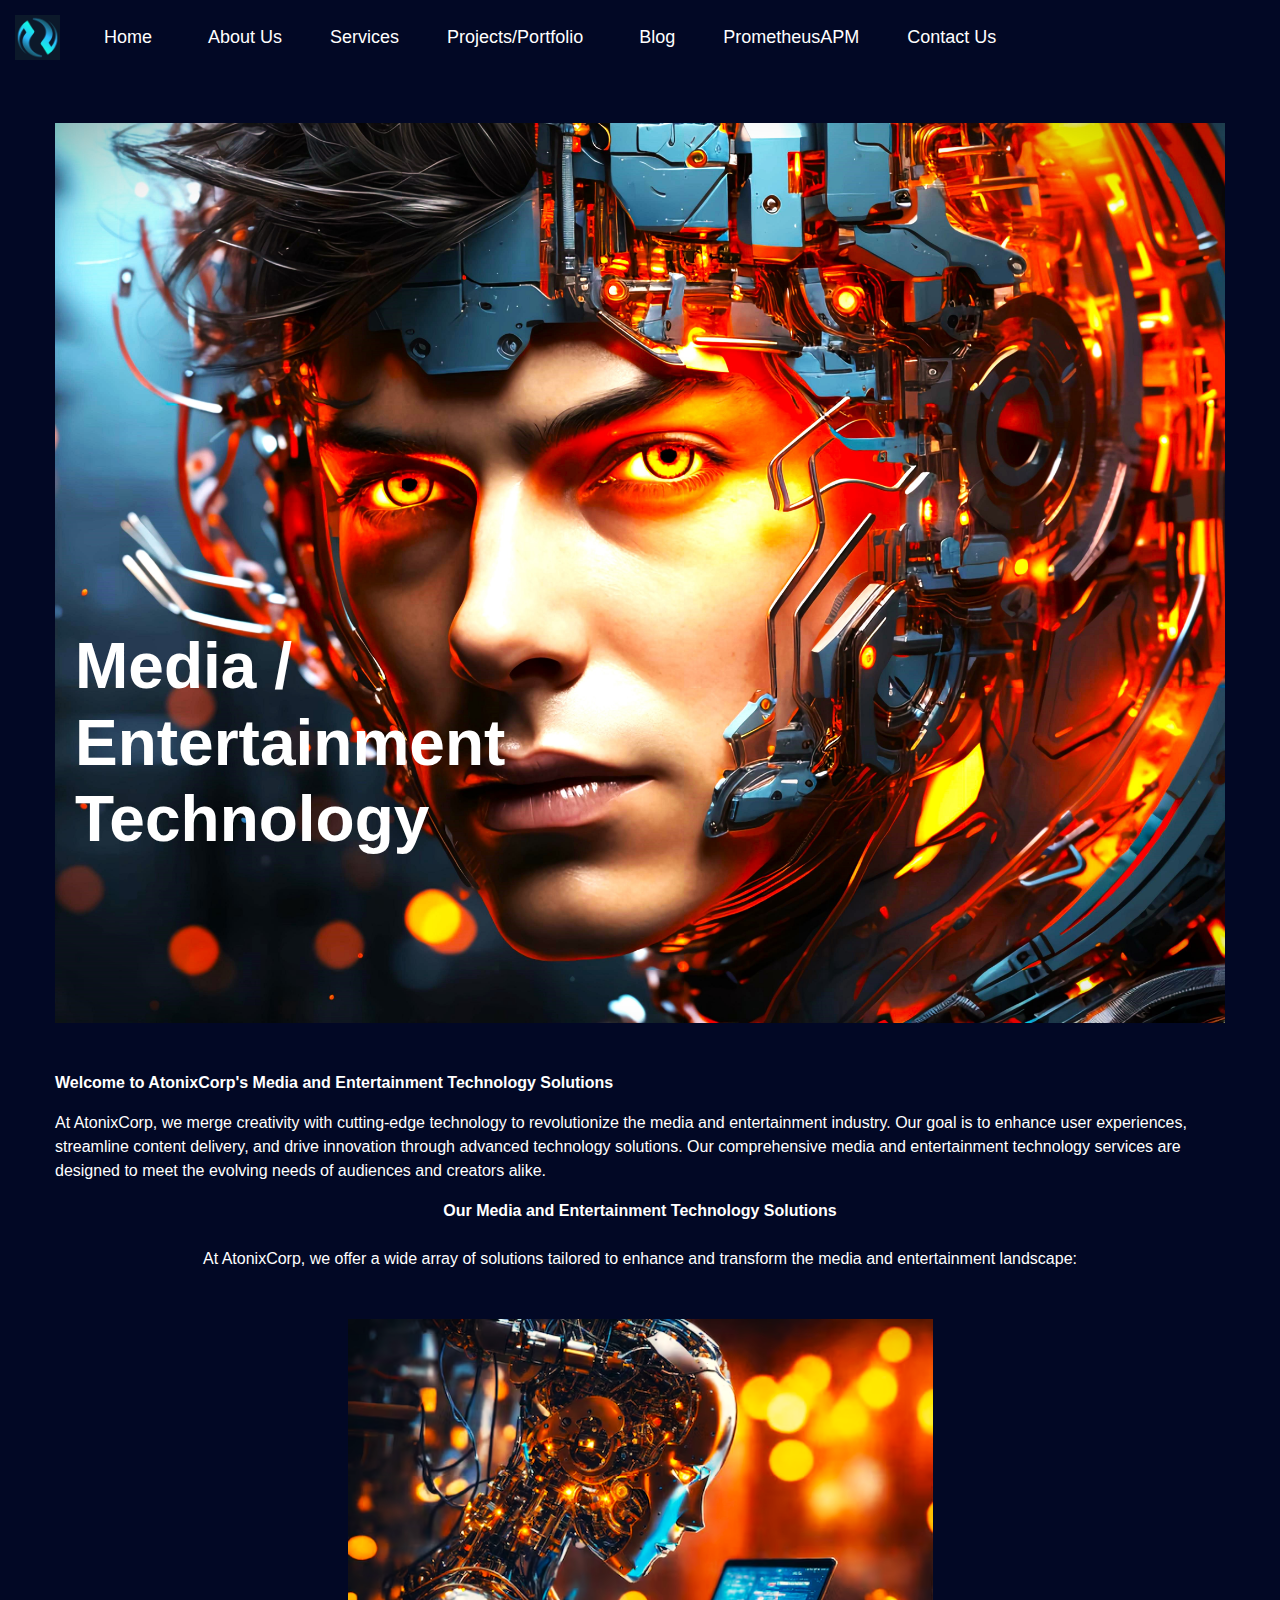
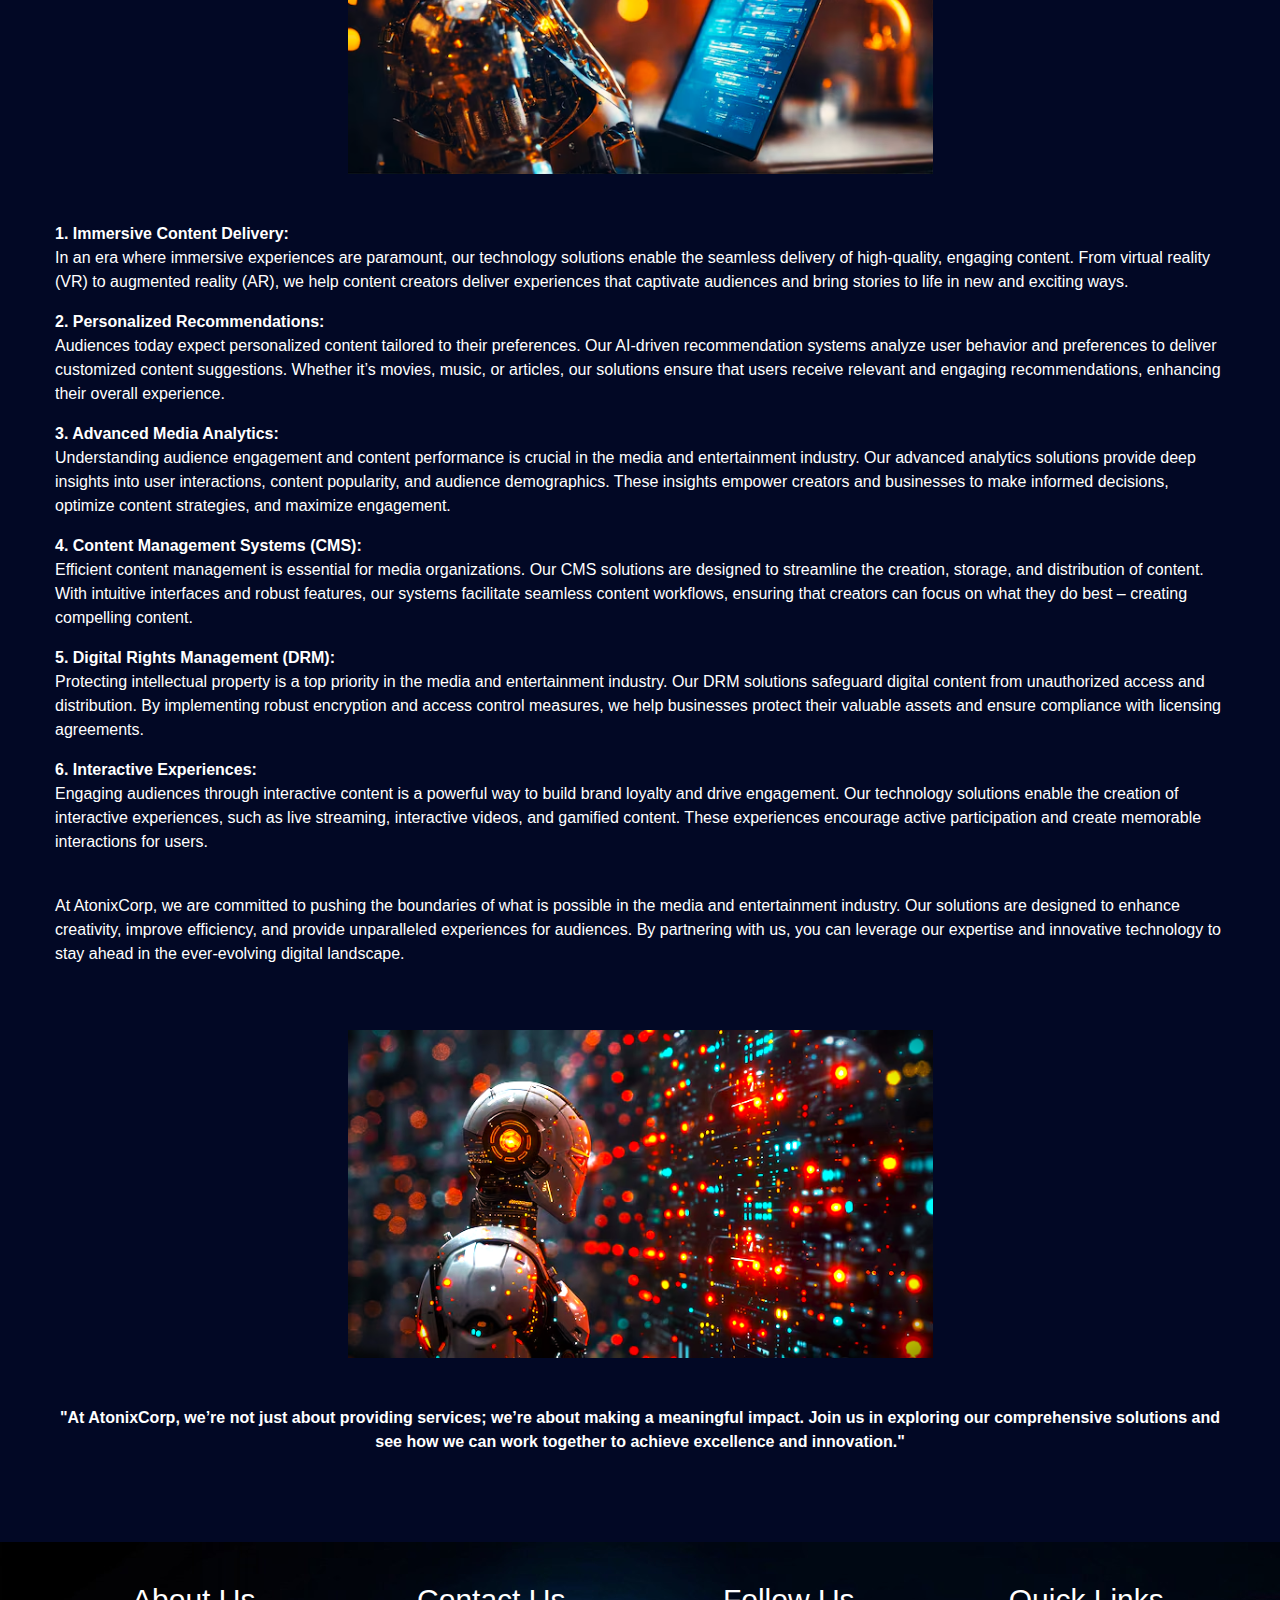
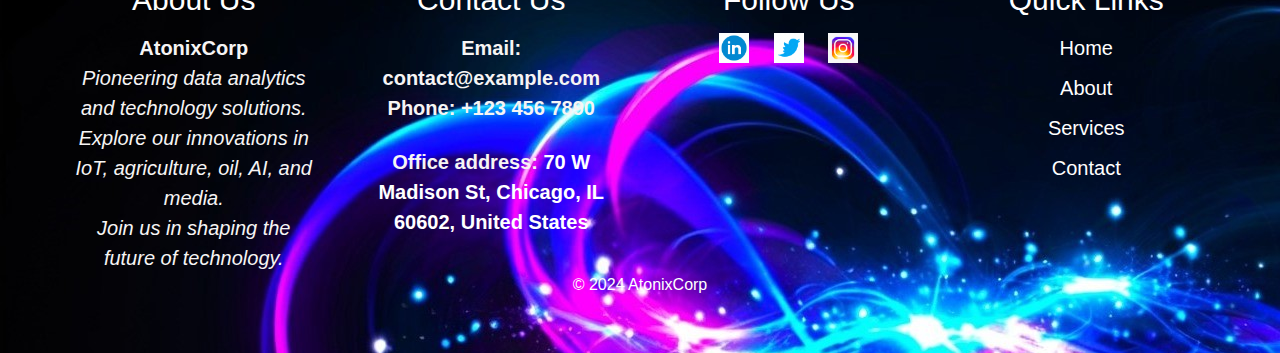
<file: MET.html>
<!DOCTYPE html>
<html lang="en">
<head>
    <meta charset="UTF-8">
    <meta name="viewport" content="width=device-width, initial-scale=1.0">
    <link href="https://maxcdn.bootstrapcdn.com/bootstrap/4.5.2/css/bootstrap.min.css" rel="stylesheet">
    <link rel="stylesheet" href="style.css">
    <title>Media/Entertainment Technology</title>
</head>
<body>
  <!--Nav bar-->

  <div class="container-fluid">
    <div class="navbar navbar-expand-lg bg-body-tertiary">
        <a href="#" class="navbar-brand">
            <img src="img/logo.jpg" alt="logo" class="logo">
        </a>
        <button class="navbar-toggler" type="button" data-toggle="collapse" data-target="#navbarNav" aria-controls="navbarNav" aria-expanded="false" aria-label="Toggle navigation">
            <span class="navbar-toggler-icon"></span>
        </button>
        <div class="collapse navbar-collapse" id="navbarNav">
            <ul class="navbar-nav">
                <li class="nav-item"><a href="index.html#home" class="nav-link">Home</a></li>
                <li class="nav-item"><a href="index.html#about" class="nav-link">About Us</a></li>
                <li><a href="description.html">Services</a></li>            
                <li class="nav-item"><a href="index.html#portfolio" class="nav-link">Projects/Portfolio</a></li>
                <li class="nav-item"><a href="index.html#blog" class="nav-link">Blog</a></li>
                <li><a href="prometheusapm.html">PrometheusAPM</a></li>            
                <li class="nav-item"><a href="index.html#contact" class="nav-link">Contact Us</a></li>
            </ul>
        </div>
    </div>
</div>
   


    <div class="container py-5">
        <div class="hero-bg">
            <img  class="background-image" src="img/metbg.jpg" alt="bgimg">
        <h2>Media / <br>
            Entertainment 
            <br>
            Technology</h2>
        <div class="bubbles"></div>
    </div>
    <br>
    <br>
    <p><strong>Welcome to AtonixCorp's Media and Entertainment Technology Solutions</strong></p>
        
    <p>At AtonixCorp, we merge creativity with cutting-edge technology to revolutionize the media and entertainment industry. Our goal is to enhance user experiences, streamline content delivery, and drive innovation through advanced technology solutions. Our comprehensive media and entertainment technology services are designed to meet the evolving needs of audiences and creators alike.</p>

    <p class="text-center mb-4"><strong>Our Media and Entertainment Technology Solutions</strong></p>
    
    <p class="text-center mb-4">At AtonixCorp, we offer a wide array of solutions tailored to enhance and transform the media and entertainment landscape:</p>
    <br>
            <img class="img-center mb-4 d-block mx-auto w-50"
            src="img/metside (1).png" alt="ML">
            <br>
    <p><strong>1. Immersive Content Delivery:</strong> <br>In an era where immersive experiences are paramount, our technology solutions enable the seamless delivery of high-quality, engaging content. From virtual reality (VR) to augmented reality (AR), we help content creators deliver experiences that captivate audiences and bring stories to life in new and exciting ways.</p>
    
    <p><strong>2. Personalized Recommendations:</strong><br> Audiences today expect personalized content tailored to their preferences. Our AI-driven recommendation systems analyze user behavior and preferences to deliver customized content suggestions. Whether it’s movies, music, or articles, our solutions ensure that users receive relevant and engaging recommendations, enhancing their overall experience.</p>
    
    <p><strong>3. Advanced Media Analytics:</strong><br> Understanding audience engagement and content performance is crucial in the media and entertainment industry. Our advanced analytics solutions provide deep insights into user interactions, content popularity, and audience demographics. These insights empower creators and businesses to make informed decisions, optimize content strategies, and maximize engagement.</p>
    
    <p><strong>4. Content Management Systems (CMS):</strong><br> Efficient content management is essential for media organizations. Our CMS solutions are designed to streamline the creation, storage, and distribution of content. With intuitive interfaces and robust features, our systems facilitate seamless content workflows, ensuring that creators can focus on what they do best – creating compelling content.</p>
    
    <p><strong>5. Digital Rights Management (DRM):</strong><br> Protecting intellectual property is a top priority in the media and entertainment industry. Our DRM solutions safeguard digital content from unauthorized access and distribution. By implementing robust encryption and access control measures, we help businesses protect their valuable assets and ensure compliance with licensing agreements.</p>
    
    <p><strong>6. Interactive Experiences:</strong><br> Engaging audiences through interactive content is a powerful way to build brand loyalty and drive engagement. Our technology solutions enable the creation of interactive experiences, such as live streaming, interactive videos, and gamified content. These experiences encourage active participation and create memorable interactions for users.</p>
    <br>
    <p>At AtonixCorp, we are committed to pushing the boundaries of what is possible in the media and entertainment industry. Our solutions are designed to enhance creativity, improve efficiency, and provide unparalleled experiences for audiences. By partnering with us, you can leverage our expertise and innovative technology to stay ahead in the ever-evolving digital landscape.</p>
    <br>
            <br>
            <img class="img-center mb-4 d-block mx-auto w-50"
            src="img/metside1 (1).png" alt="ML">
            <br>
    <div class="text-center"><b>
        <p class="quote">"At AtonixCorp, we’re not just about providing services; we’re about making a meaningful impact. Join us in exploring our comprehensive solutions and see how we can work together to achieve excellence and innovation."</p>
   </b> </div>
        <br>
        
    </div>
<!--footer-->


<div class="footer">
    <div class="footer-content container">
        <div class="footer-section">
            <h3>About Us</h3>
            <p style="font-weight: bold;">
                AtonixCorp </p>
                <p>
                <i>Pioneering data analytics and technology solutions.<br>
                Explore our innovations in IoT, agriculture, oil, AI, and media.<br>
                Join us in shaping the future of technology.</i>
           </p>
        </div>
        <div class="footer-section">
            <h3>Contact Us</h3>
            <p style="font-weight: bold;">Email: contact@example.com</p>
            <p style="font-weight: bold;">Phone: +123 456 7890</p><br>
            <p style="font-weight: bold;">Office address: <a href="https://www.google.com/maps?q=70+W+Madison+St,+Chicago,+IL+60602,+United+States" target="_blank">70 W Madison St, Chicago, IL 60602, United States</a></p>
        </div>
        <div class="footer-section">
            <h3>Follow Us</h3>
            <div class="social-icons">
                
                <a href="https://www.linkedin.com/company/atonixcorp/" aria-label="LinkedIn"><img src="animation/icons8-linkedin-circled.gif" alt="linkedin" class="gif-icon"></a>
                <a href="https://twitter.com/ofidohub" aria-label="Twitter"><img src="animation/icons8-twitter.gif" alt="twitter" class="gif-icon">
                </a>
                <a href="https://www.instagram.com/ofidohub/" aria-label="Instagram"><img src="animation/icons8-instagram.gif" alt="instagram" class="gif-icon">
                </a>
            </div>
        </div>
        <div class="footer-section">
            <h3>Quick Links</h3>
            <ul>
                <li><a href="index.html#home">Home</a></li>
                <li><a href="index.html#about">About</a></li>
                <li><a href="description.html">Services</a></li>
                <li><a href="index.html#contact">Contact</a></li>
            </ul>
        </div>
    </div>
    <p>&copy; 2024 AtonixCorp</p>
</div>


<script>
    document.addEventListener('DOMContentLoaded', function () {
        const bubbles = document.querySelector('.bubbles');
        const bubbleCount = 100; // Number of bubbles

        for (let i = 0; i < bubbleCount; i++) {
            const bubble = document.createElement('span');
            bubble.className = 'bubble';
            bubble.style.left = `${Math.random() * 100}%`; // Random horizontal position
            bubble.style.animationDuration = `${Math.random() * 5 + 5}s`; // Random duration between 5s and 10s
            bubble.style.animationDelay = `${Math.random() * 5}s`; // Random delay between 0s and 5s
            bubble.style.width = `${Math.random() * 20 + 10}px`; // Random size between 10px and 30px
            bubble.style.height = bubble.style.width; // Ensure bubble is circular
            bubbles.appendChild(bubble);
        }
    });
</script>
    <script src="https://code.jquery.com/jquery-3.5.1.slim.min.js"></script>
    <script src="https://cdn.jsdelivr.net/npm/@popperjs/core@2.9.2/dist/umd/popper.min.js"></script>
    <script src="https://maxcdn.bootstrapcdn.com/bootstrap/4.5.2/js/bootstrap.min.js"></script>
</body>
</html>
<style>
    
    * {
  margin: 0;
  padding: 0;
  box-sizing: border-box;
}

/* Bubble effect */
.bubbles {
  position: absolute;
  top: 0;
  left: 0;
  width: 100%;
  height: 100%;
  overflow: hidden;
  z-index: 1; /* Ensure the bubbles are above the background image but below the text */
}

.bubble {
  position: absolute;
  bottom: -50px;
  background: rgba(237, 59, 14, 0.76);
  border-radius: 50%;
  opacity: 0;
  animation: rise 10s infinite;
}

@keyframes rise {
  0% {
    transform: translateY(0);
    opacity: 0;
  }
  20% {
    opacity: 1;
  }
  100% {
    transform: translateY(-100vh);
    opacity: 0;
  }
}

.hero-bg {
  position: relative;
  height: 100vh; /* Full viewport height */
  display: flex;
  align-items: center;
  justify-content: center;
}

.hero-bg .background-image {
  position: absolute;
  top: 0;
  left: 0;
  width: 100%;
  height: 100%;
  object-fit: cover; /* Ensure the image covers the container */
  z-index: 0; /* Ensure the image is below the text */
}

.hero-bg h2 {
    padding-top: 150px;
  position: absolute; /* Absolute positioning to place it on top of background */
  top: 50%; /* Center vertically */
  left: 0; /* Align to the left */
  padding-left: 20px; /* Add some left padding for spacing */
  background-color: rgba(112, 8, 8, 0); /* Semi-transparent background color */
  color: #ffffff;
  font-size: 4rem;
  font-weight: 900;
  text-transform: capitalize;
  text-align: left;
  z-index: 2; /* Ensure text is above the background image */
  cursor: default;
  transition: color 0.3s ease, text-shadow 0.3s ease; /* Smooth transition */
}

/* Hover effect for the h2 element */
.hero-bg h2:hover {
  color: #ffea00; /* Change text color on hover */
  text-shadow: 0 0 10px rgba(255, 0, 0, 0.7), /* Red glow effect */
               0 0 20px rgba(255, 0, 0, 0.5),
               0 0 30px rgba(255, 0, 0, 0.3);
}


/* Footer container */
.footer {
    background-image: url(img/footer.jpg); /* Dark background color */
    color: #ffffff; /* black text color */
    padding: 40px 0; /* Top and bottom padding */
    text-align: center; /* Center text */
}

/* Footer content container */
.footer-content {
    display: flex;
    flex-wrap: wrap; /* Allows sections to wrap to the next line if needed */
    justify-content: center; /* Center the footer sections horizontally */
    gap: 20px; /* Space between sections */
}

/* Individual footer sections */
.footer-section {
    flex: 1 1 200px; /* Grow and shrink with a base width of 200px */
    padding: 0 15px; /* Horizontal padding for sections */
}

.footer-section h3 {
    color: #ffffff;
    margin-bottom: 15px; /* Space below the heading */
    font-size: 30px; /* Font size for headings */
}

.footer-section p, .footer-section ul {
    margin: 0; /* Remove default margin */
    font-weight: 100;
    color: #f6f4f4;
    font-size: 20px; /* Font size for paragraphs and list items */
}

.footer-section ul {
    list-style-type: none; /* Remove bullet points */
    padding: 0; /* Remove default padding */
}

.footer-section ul li {
    margin-bottom: 10px; /* Space between list items */
}

.footer-section ul li a {
    color: #ffffff; /* White text color for links */
    text-decoration: none; /* Remove underline from links */
}

.footer-section ul li a:hover {
    text-decoration: underline; /* Underline on hover */
}

.social-icons a {
    
    margin: 0 10px; /* Space between social icons */
    display: inline-block; /* Align icons horizontally */
}

.social-icons img {
    width: 30px; /* Size of social icons */
    height: 30px; /* Size of social icons */
}



/* Responsive adjustments */
@media (max-width: 768px) {
  .hero-bg {
    height: 50vh; /* Adjusted height for smaller screens */
  }

  .hero-bg h2 {
    font-size: 1.5rem; /* Smaller font size on tablets */
    padding: 0 15px; /* Reduce horizontal padding */
    margin-top: 80px; /* Adjust the down position for tablets */
  }
}

@media (max-width: 480px) {
  .hero-bg {
    height: 50vh; /* Adjusted height for very small screens */
  }

  .hero-bg h2 {
    font-size: 1rem; /* Smaller font size on mobile devices */
    padding: 0 10px; /* Further reduce horizontal padding */
    margin-top: 70px; /* Adjust the down position for mobile devices */
  }
}

</style>
</file>
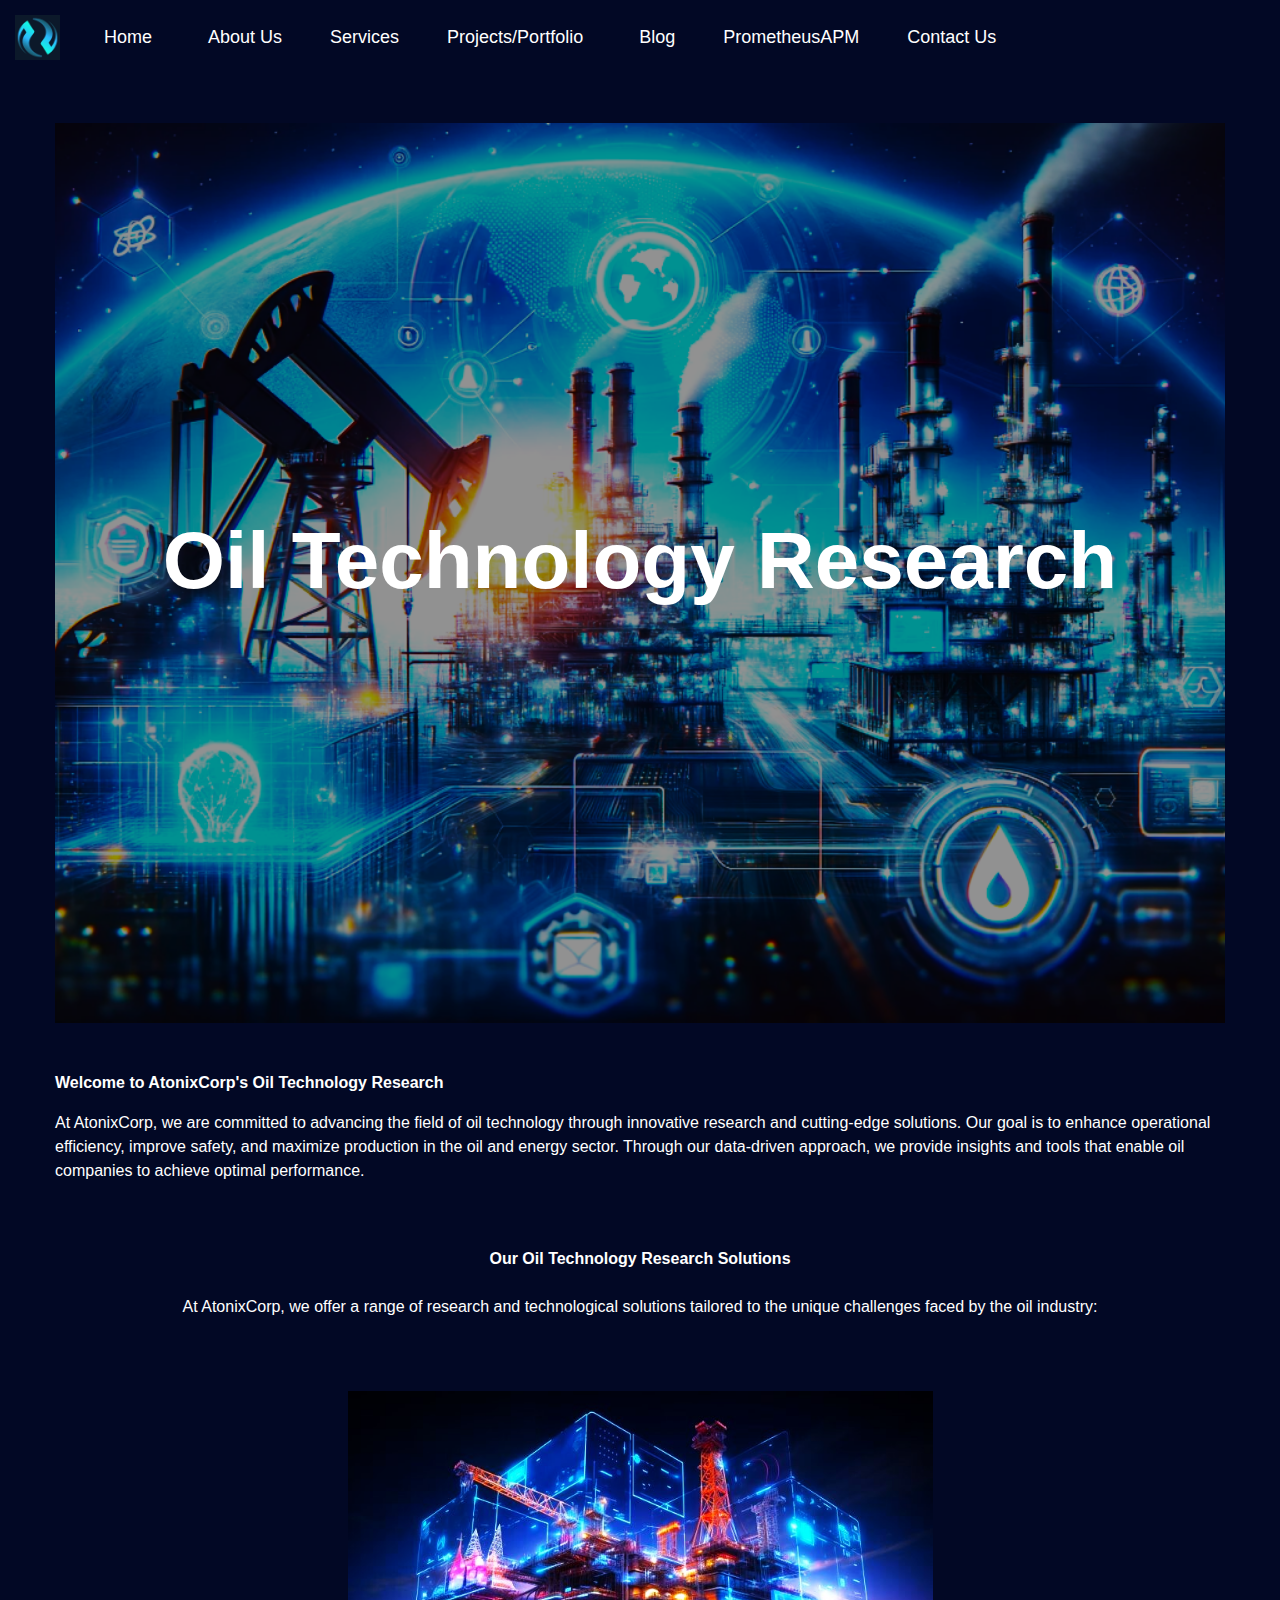
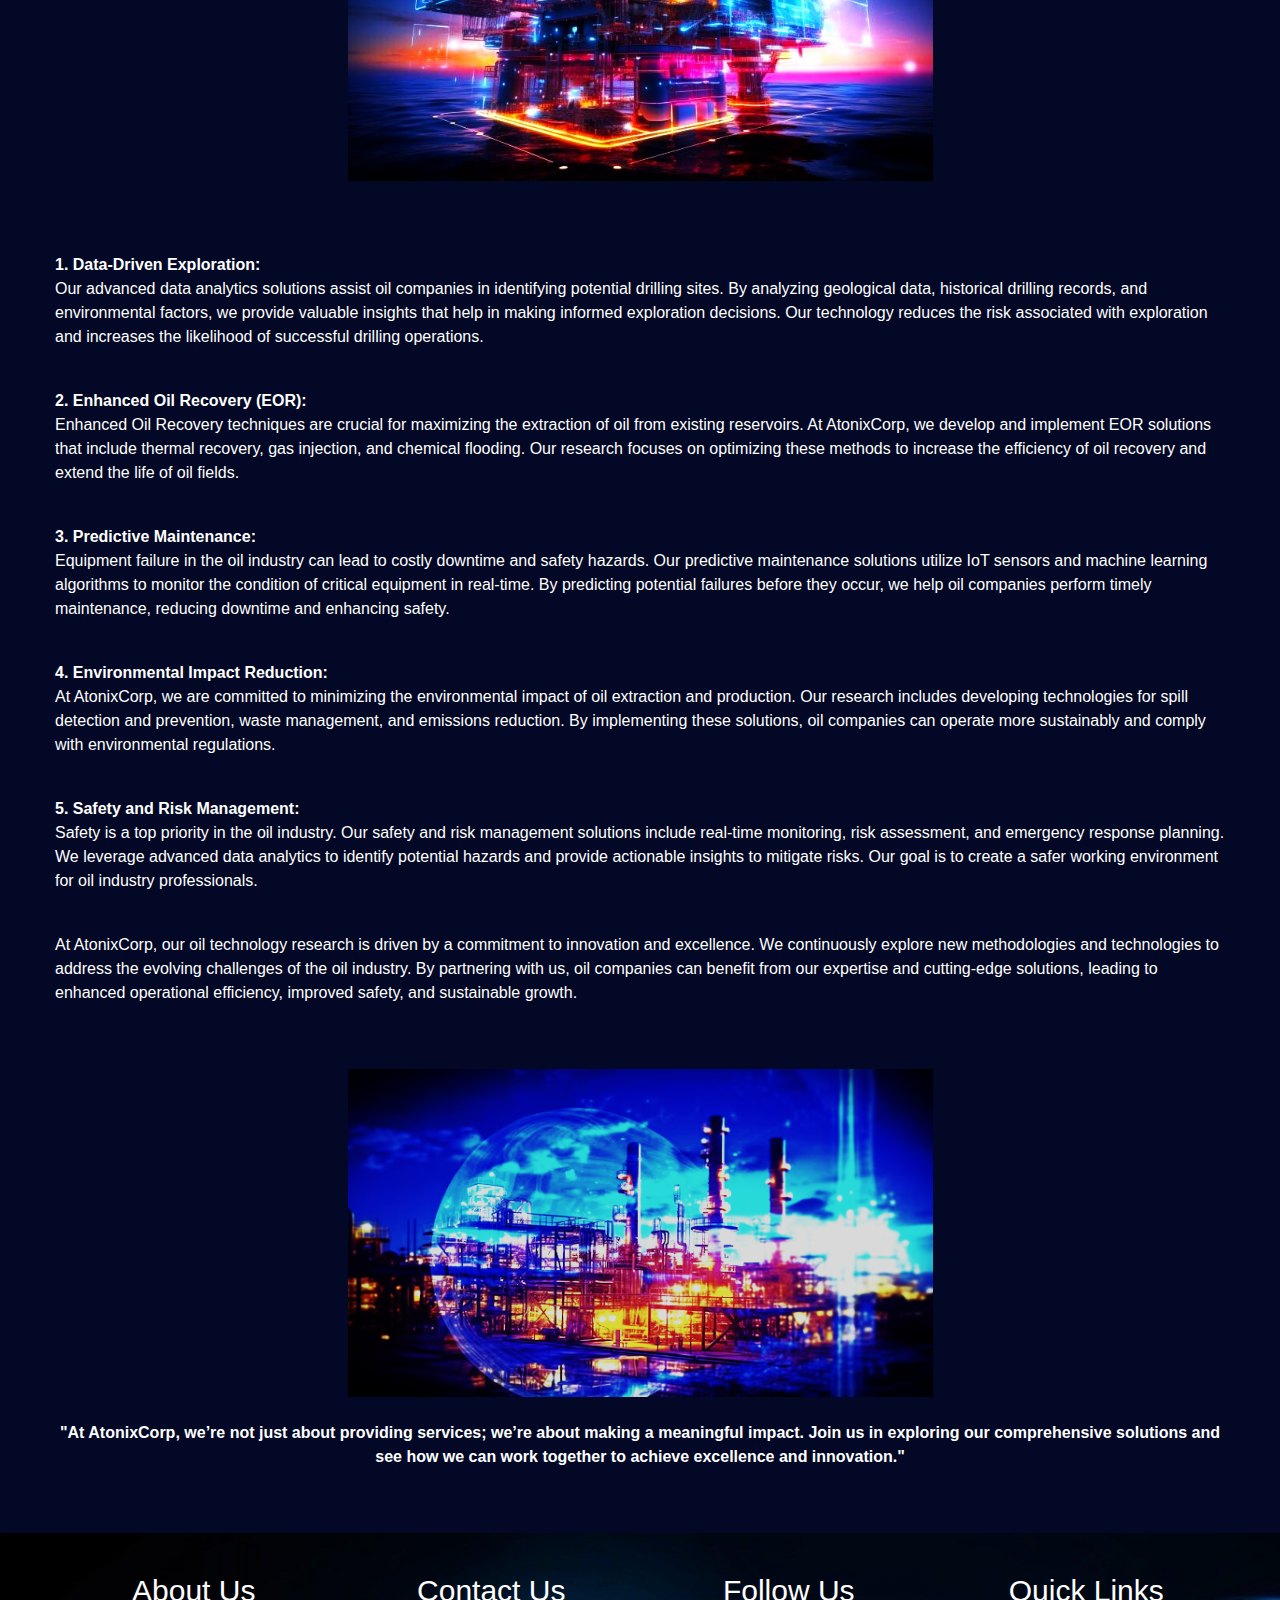
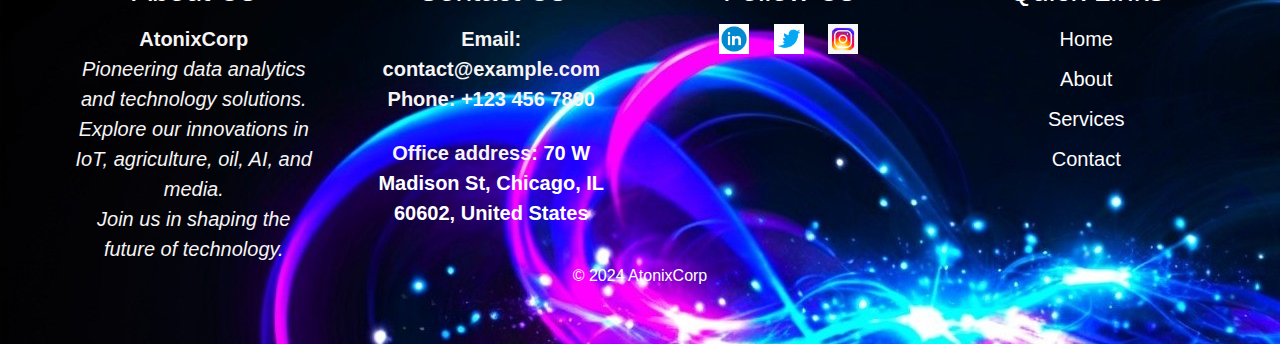
<file: OTR.html>
<!DOCTYPE html>
<html lang="en">
<head>
    <meta charset="UTF-8">
    <meta name="viewport" content="width=device-width, initial-scale=1.0">
    <link href="https://maxcdn.bootstrapcdn.com/bootstrap/4.5.2/css/bootstrap.min.css" rel="stylesheet">
    <link rel="stylesheet" href="style.css">
    <title>Oil Technology Research</title>
</head>
<body>

  <!--Nav bar-->

  <div class="container-fluid">
    <div class="navbar navbar-expand-lg bg-body-tertiary">
        <a href="#" class="navbar-brand">
            <img src="img/logo.jpg" alt="logo" class="logo">
        </a>
        <button class="navbar-toggler" type="button" data-toggle="collapse" data-target="#navbarNav" aria-controls="navbarNav" aria-expanded="false" aria-label="Toggle navigation">
            <span class="navbar-toggler-icon"></span>
        </button>
        <div class="collapse navbar-collapse" id="navbarNav">
            <ul class="navbar-nav">
                <li class="nav-item"><a href="index.html#home" class="nav-link">Home</a></li>
                <li class="nav-item"><a href="index.html#about" class="nav-link">About Us</a></li>
                <li><a href="description.html">Services</a></li>            
                <li class="nav-item"><a href="index.html#portfolio" class="nav-link">Projects/Portfolio</a></li>
                <li class="nav-item"><a href="index.html#blog" class="nav-link">Blog</a></li>
                <li><a href="prometheusapm.html">PrometheusAPM</a></li>            
                <li class="nav-item"><a href="index.html#contact" class="nav-link">Contact Us</a></li>
            </ul>
        </div>
    </div>
</div>

    <div class="container py-5">
        <div class="hero-background">
        <img  class="background-image" src="img/oilTbg1.png" alt="bgimg">
        <h2 class="text-center mb-4">Oil Technology Research</h2>
    </div>
<br>
<br>
    <p><strong>Welcome to AtonixCorp's Oil Technology Research</strong></p>
        
    <p>At AtonixCorp, we are committed to advancing the field of oil technology through innovative research and cutting-edge solutions. Our goal is to enhance operational efficiency, improve safety, and maximize production in the oil and energy sector. Through our data-driven approach, we provide insights and tools that enable oil companies to achieve optimal performance.</p>
    <br>
    <br>
    <p class="text-center mb-4"><strong>Our Oil Technology Research Solutions</strong></p>
    
    <p class="text-center mb-4">At AtonixCorp, we offer a range of research and technological solutions tailored to the unique challenges faced by the oil industry:</p>
    <br>
            <br>
            <img  class="img-center mb-4 d-block mx-auto w-50" src="img/oilT2.jpg" alt="oiltech">
            <br>
            <br>
    <p><strong>1. Data-Driven Exploration:</strong><br> Our advanced data analytics solutions assist oil companies in identifying potential drilling sites. By analyzing geological data, historical drilling records, and environmental factors, we provide valuable insights that help in making informed exploration decisions. Our technology reduces the risk associated with exploration and increases the likelihood of successful drilling operations.</p>
    <br>
    <p><strong>2. Enhanced Oil Recovery (EOR):</strong><br> Enhanced Oil Recovery techniques are crucial for maximizing the extraction of oil from existing reservoirs. At AtonixCorp, we develop and implement EOR solutions that include thermal recovery, gas injection, and chemical flooding. Our research focuses on optimizing these methods to increase the efficiency of oil recovery and extend the life of oil fields.</p>
    <br>
    <p><strong>3. Predictive Maintenance:</strong> <br>Equipment failure in the oil industry can lead to costly downtime and safety hazards. Our predictive maintenance solutions utilize IoT sensors and machine learning algorithms to monitor the condition of critical equipment in real-time. By predicting potential failures before they occur, we help oil companies perform timely maintenance, reducing downtime and enhancing safety.</p>
    <br>
    <p><strong>4. Environmental Impact Reduction:</strong><br> At AtonixCorp, we are committed to minimizing the environmental impact of oil extraction and production. Our research includes developing technologies for spill detection and prevention, waste management, and emissions reduction. By implementing these solutions, oil companies can operate more sustainably and comply with environmental regulations.</p>
    <br>
    <p><strong>5. Safety and Risk Management:</strong> <br>Safety is a top priority in the oil industry. Our safety and risk management solutions include real-time monitoring, risk assessment, and emergency response planning. We leverage advanced data analytics to identify potential hazards and provide actionable insights to mitigate risks. Our goal is to create a safer working environment for oil industry professionals.</p>
    <br>
    <p>At AtonixCorp, our oil technology research is driven by a commitment to innovation and excellence. We continuously explore new methodologies and technologies to address the evolving challenges of the oil industry. By partnering with us, oil companies can benefit from our expertise and cutting-edge solutions, leading to enhanced operational efficiency, improved safety, and sustainable growth.</p>
    <br>
            <br>
            <img class="img-center mb-4 d-block mx-auto w-50" 
            src="img/oilT.png" alt="centerimg">
    <div class="text-center"><b>
        <p class="quote">"At AtonixCorp, we’re not just about providing services; we’re about making a meaningful impact. Join us in exploring our comprehensive solutions and see how we can work together to achieve excellence and innovation."</p>
    </b></div>

    </div>
<!--footer-->

<div class="footer">
    <div class="footer-content container">
        <div class="footer-section">
            <h3>About Us</h3>
            <p style="font-weight: bold;">
                AtonixCorp </p>
                <p>
                <i>Pioneering data analytics and technology solutions.<br>
                Explore our innovations in IoT, agriculture, oil, AI, and media.<br>
                Join us in shaping the future of technology.</i>
           </p>
        </div>
        <div class="footer-section">
            <h3>Contact Us</h3>
            <p style="font-weight: bold;">Email: contact@example.com</p>
            <p style="font-weight: bold;">Phone: +123 456 7890</p><br>
            <p style="font-weight: bold;">Office address: <a href="https://www.google.com/maps?q=70+W+Madison+St,+Chicago,+IL+60602,+United+States" target="_blank">70 W Madison St, Chicago, IL 60602, United States</a></p>
        </div>
        <div class="footer-section">
            <h3>Follow Us</h3>
            <div class="social-icons">
                
                <a href="https://www.linkedin.com/company/atonixcorp/" aria-label="LinkedIn"><img src="animation/icons8-linkedin-circled.gif" alt="linkedin" class="gif-icon"></a>
                <a href="https://twitter.com/ofidohub" aria-label="Twitter"><img src="animation/icons8-twitter.gif" alt="twitter" class="gif-icon">
                </a>
                <a href="https://www.instagram.com/ofidohub/" aria-label="Instagram"><img src="animation/icons8-instagram.gif" alt="instagram" class="gif-icon">
                </a>
            </div>
        </div>
        <div class="footer-section">
            <h3>Quick Links</h3>
            <ul>
                <li><a href="index.html#home">Home</a></li>
                <li><a href="index.html#about">About</a></li>
                <li><a href="description.html">Services</a></li>
                <li><a href="index.html#contact">Contact</a></li>
            </ul>
        </div>
    </div>
    <p>&copy; 2024 AtonixCorp</p>
</div>
    <script src="https://code.jquery.com/jquery-3.5.1.slim.min.js"></script>
    <script src="https://cdn.jsdelivr.net/npm/@popperjs/core@2.9.2/dist/umd/popper.min.js"></script>
    <script src="https://maxcdn.bootstrapcdn.com/bootstrap/4.5.2/js/bootstrap.min.js"></script>
</body>
</html>
<style>
    
    * {
  margin: 0;
  padding: 0;
  box-sizing: border-box;
}

.hero-background {
  position: relative;
  height: 100vh; /* Full viewport height */
  display: flex;
  align-items: center;
  justify-content: center;
}

.hero-background .background-image {
  position: absolute; /* Ensure the image is positioned absolutely */
  top: 0;
  left: 0;
  width: 100%;
  height: 100%;
  object-fit: cover; /* Ensure the image covers the container */
  z-index: 0; /* Ensure the image is below the text */
}

.hero-background h2 {
  background-color: rgba(12, 7, 7, 0); /* Semi-transparent background color */
  color: #ffffff;
  font-size: 5rem;
  font-weight: 900;
  text-transform: capitalize;
  text-align: center;
  z-index: 1; /* Ensure text is above the background */
  margin: 0; /* Remove default margin */
  cursor: default;
}

.hero-background h2::after {
  content: '';
  position: absolute;
  top: 50%;
  left: 50%;
  width: 100%;
  height: 100%;
  background: radial-gradient(circle, rgba(255, 255, 255, 0.913) 10%, transparent 10.01%);
  background-size: 10% 10%;
  transform: translate(-50%, -50%) scale(0);
  border-radius: 50%;
  opacity: 0;
  transition: opacity 0.5s, transform 0.5s;
  pointer-events: none;
}

.hero-background h2:hover::after {
  transform: translate(-50%, -50%) scale(1);
  opacity: 1;
}

.hero-background h2:hover {
  color: #fffffff2;
  text-shadow: 0 0 20px rgba(92, 241, 255, 0.715), 0 0 30px rgba(44, 198, 203, 0.7), 0 0 40px rgba(51, 207, 234, 0.895); /* Light-up effect */
}

/* Media queries for responsiveness */
@media (max-width: 768px) {
  .hero-background {
    height: 50vh; /* Adjusted height for smaller screens */
  }

  .hero-background h2 {
    font-size: 4rem; /* Adjust font size for smaller screens */
  }
}

@media (max-width: 480px) {
  .hero-background h2 {
    font-size: 3rem; /* Further adjust font size for very small screens */
  }
}

/* Footer container */
.footer {
    background-image: url(img/footer.jpg); /* Dark background color */
    color: #ffffff; /* black text color */
    padding: 40px 0; /* Top and bottom padding */
    text-align: center; /* Center text */
}

/* Footer content container */
.footer-content {
    display: flex;
    flex-wrap: wrap; /* Allows sections to wrap to the next line if needed */
    justify-content: center; /* Center the footer sections horizontally */
    gap: 20px; /* Space between sections */
}

/* Individual footer sections */
.footer-section {
    flex: 1 1 200px; /* Grow and shrink with a base width of 200px */
    padding: 0 15px; /* Horizontal padding for sections */
}

.footer-section h3 {
    color: #ffffff;
    margin-bottom: 15px; /* Space below the heading */
    font-size: 30px; /* Font size for headings */
}

.footer-section p, .footer-section ul {
    margin: 0; /* Remove default margin */
    font-weight: 100;
    color: #f6f4f4;
    font-size: 20px; /* Font size for paragraphs and list items */
}

.footer-section ul {
    list-style-type: none; /* Remove bullet points */
    padding: 0; /* Remove default padding */
}

.footer-section ul li {
    margin-bottom: 10px; /* Space between list items */
}

.footer-section ul li a {
    color: #ffffff; /* White text color for links */
    text-decoration: none; /* Remove underline from links */
}

.footer-section ul li a:hover {
    text-decoration: underline; /* Underline on hover */
}

.social-icons a {
    
    margin: 0 10px; /* Space between social icons */
    display: inline-block; /* Align icons horizontally */
}

.social-icons img {
    width: 30px; /* Size of social icons */
    height: 30px; /* Size of social icons */
}

/* Responsive footer */
@media (max-width: 768px) {
    .footer-section {
        flex: 1 1 100%; /* Full width on smaller screens */
        padding: 10px 0; /* Vertical padding for sections */
    }}

    
</style>
</file>
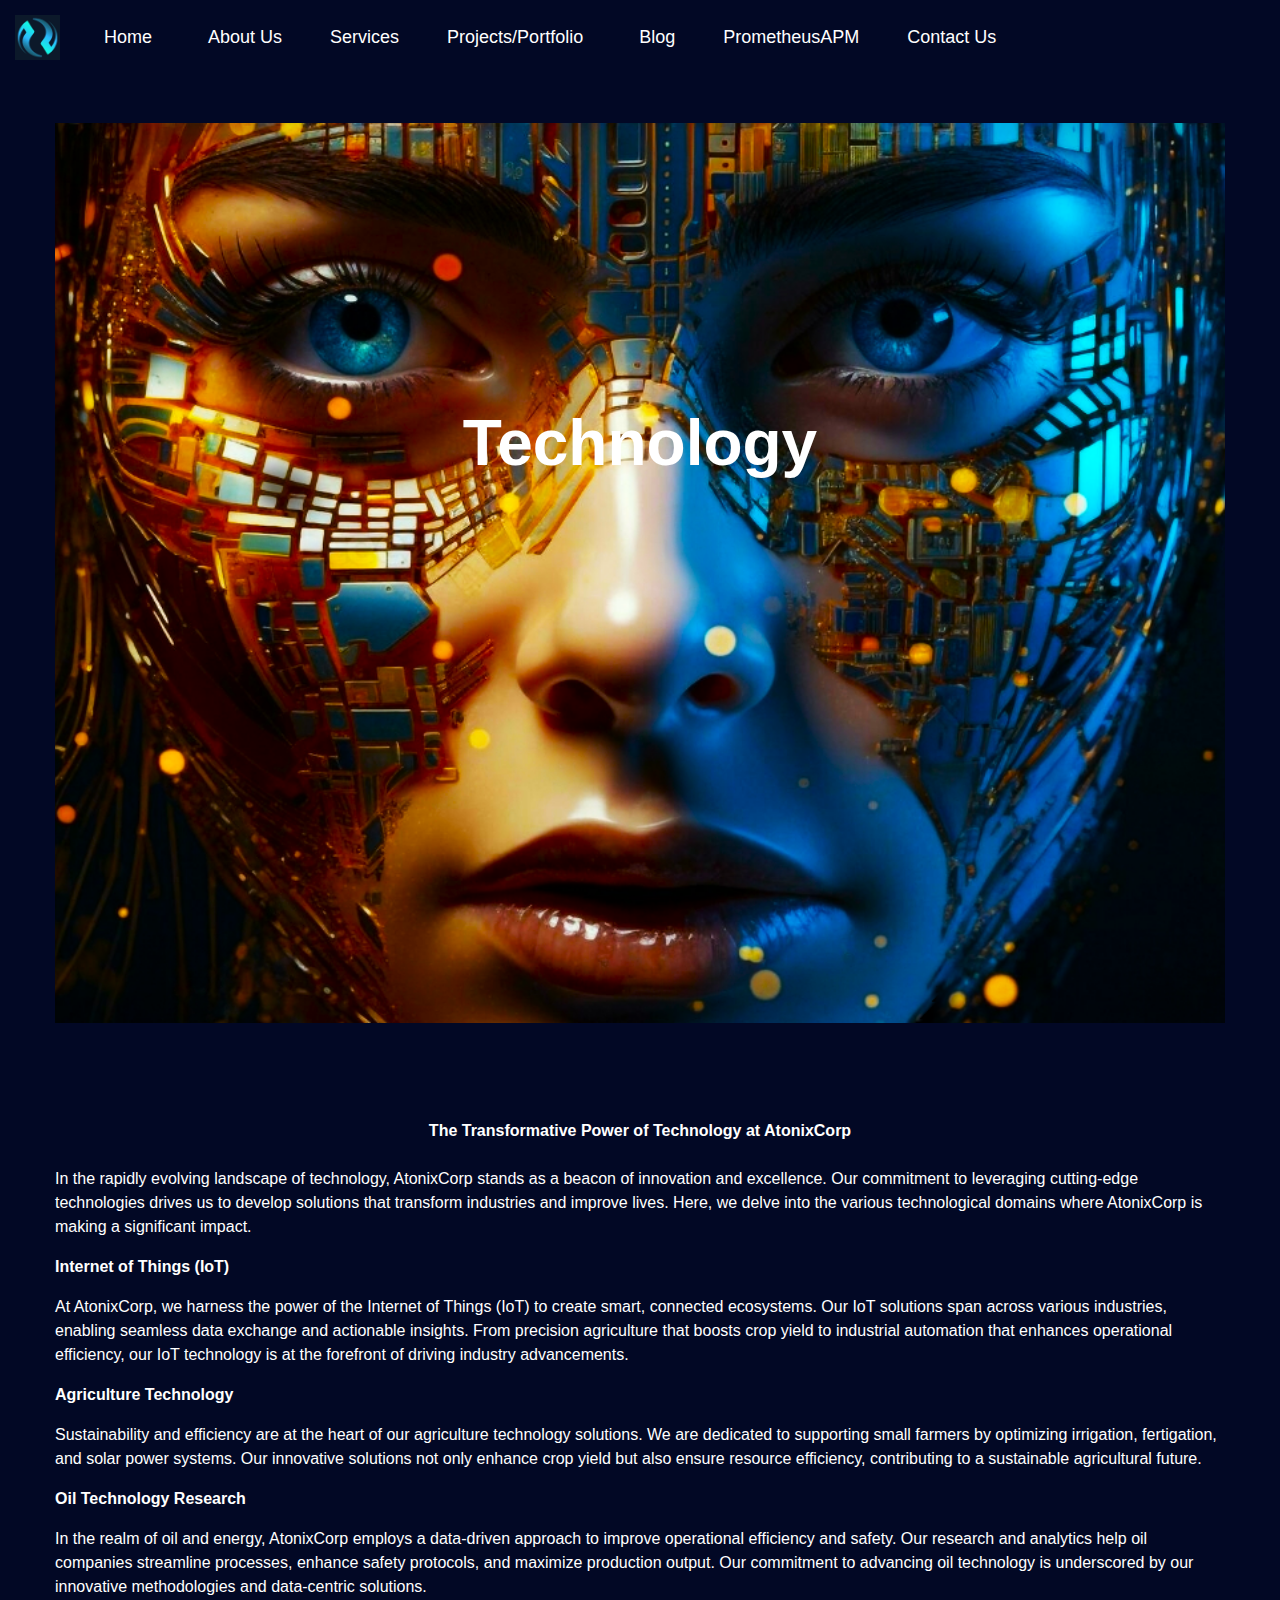
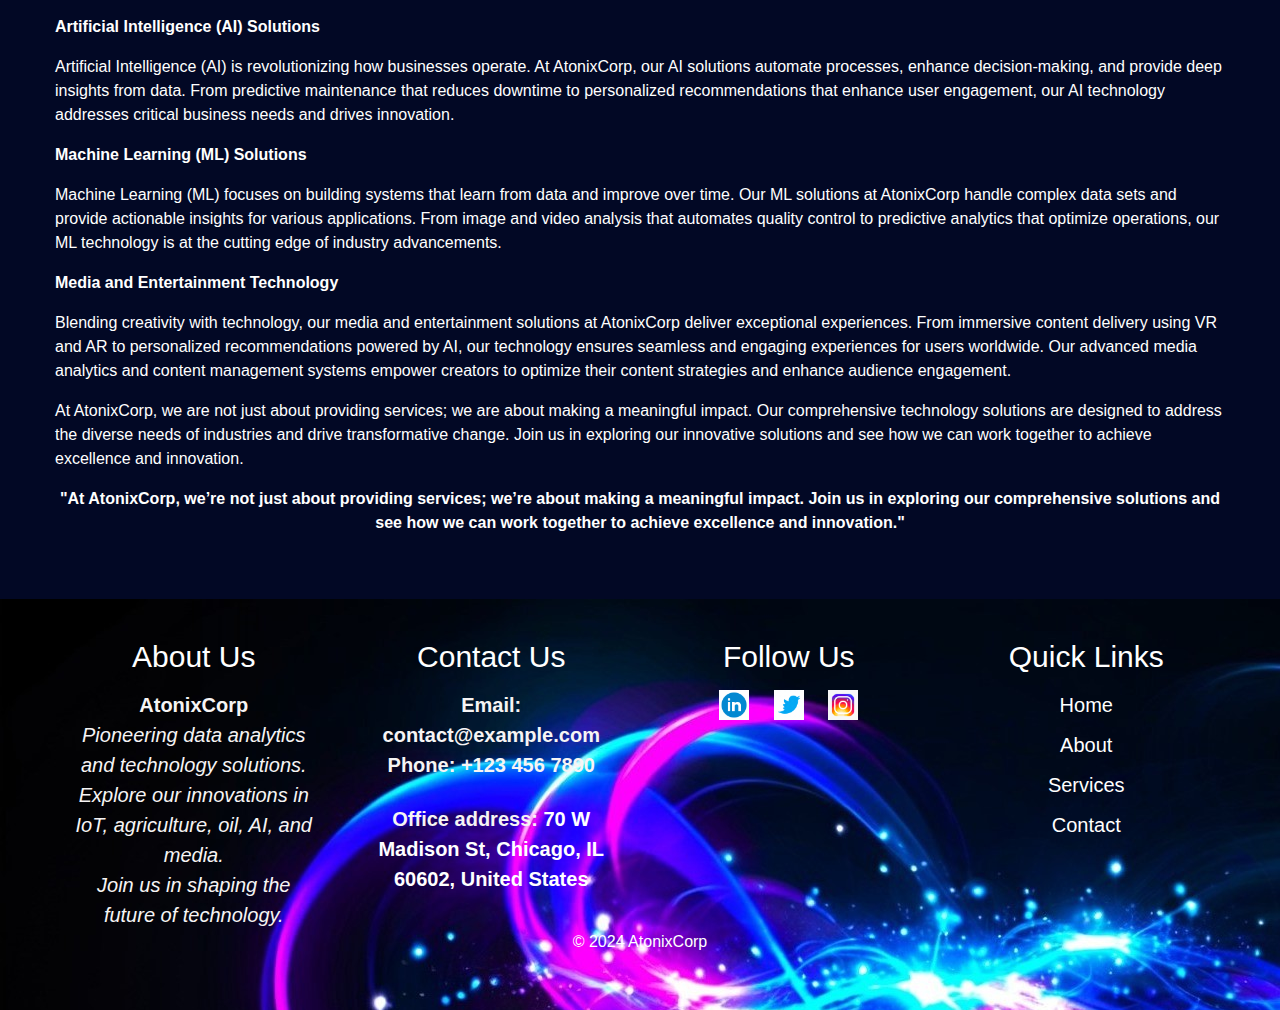
<file: technology.html>
<!DOCTYPE html>
<html lang="en">
<head>
    <meta charset="UTF-8">
    <meta name="viewport" content="width=device-width, initial-scale=1.0">
    <link href="https://maxcdn.bootstrapcdn.com/bootstrap/4.5.2/css/bootstrap.min.css" rel="stylesheet">
    <link rel="stylesheet" href="style.css">
    <title>Technology Blog</title>
</head>
<body>

 <!--Nav bar-->

 <div class="container-fluid">
    <div class="navbar navbar-expand-lg bg-body-tertiary">
        <a href="#" class="navbar-brand">
            <img src="img/logo.jpg" alt="logo" class="logo">
        </a>
        <button class="navbar-toggler" type="button" data-toggle="collapse" data-target="#navbarNav" aria-controls="navbarNav" aria-expanded="false" aria-label="Toggle navigation">
            <span class="navbar-toggler-icon"></span>
        </button>
        <div class="collapse navbar-collapse" id="navbarNav">
            <ul class="navbar-nav">
                <li class="nav-item"><a href="index.html#home" class="nav-link">Home</a></li>
                <li class="nav-item"><a href="index.html#about" class="nav-link">About Us</a></li>
                <li><a href="description.html">Services</a></li>            
                <li class="nav-item"><a href="index.html#portfolio" class="nav-link">Projects/Portfolio</a></li>
                <li class="nav-item"><a href="index.html#blog" class="nav-link">Blog</a></li>
                <li><a href="prometheusapm.html">PrometheusAPM</a></li>            
                <li class="nav-item"><a href="index.html#contact" class="nav-link">Contact Us</a></li>
            </ul>
        </div>
    </div>
</div>

<div class="container py-5">
    <div class="hero-bg">
        <img  class="background-image" src="img/techbg-transformed.png" alt="bgimg">
  <h2 class="text-center mb-4">Technology</h2>
    <div class="bubbles"></div>
</div>
</div>
<div class="container py-5">
    <p class="text-center mb-4"><strong>The Transformative Power of Technology at AtonixCorp</strong></p>
        
        <p>In the rapidly evolving landscape of technology, AtonixCorp stands as a beacon of innovation and excellence. Our commitment to leveraging cutting-edge technologies drives us to develop solutions that transform industries and improve lives. Here, we delve into the various technological domains where AtonixCorp is making a significant impact.</p>

        <p><strong>Internet of Things (IoT)</strong></p>
        
        <p>At AtonixCorp, we harness the power of the Internet of Things (IoT) to create smart, connected ecosystems. Our IoT solutions span across various industries, enabling seamless data exchange and actionable insights. From precision agriculture that boosts crop yield to industrial automation that enhances operational efficiency, our IoT technology is at the forefront of driving industry advancements.</p>

        <p><strong>Agriculture Technology</strong></p>
        
        <p>Sustainability and efficiency are at the heart of our agriculture technology solutions. We are dedicated to supporting small farmers by optimizing irrigation, fertigation, and solar power systems. Our innovative solutions not only enhance crop yield but also ensure resource efficiency, contributing to a sustainable agricultural future.</p>

        <p><strong>Oil Technology Research</strong></p>
        
        <p>In the realm of oil and energy, AtonixCorp employs a data-driven approach to improve operational efficiency and safety. Our research and analytics help oil companies streamline processes, enhance safety protocols, and maximize production output. Our commitment to advancing oil technology is underscored by our innovative methodologies and data-centric solutions.</p>

        <p><strong>Artificial Intelligence (AI) Solutions</strong></p>
        
        <p>Artificial Intelligence (AI) is revolutionizing how businesses operate. At AtonixCorp, our AI solutions automate processes, enhance decision-making, and provide deep insights from data. From predictive maintenance that reduces downtime to personalized recommendations that enhance user engagement, our AI technology addresses critical business needs and drives innovation.</p>

        <p><strong>Machine Learning (ML) Solutions</strong></p>
        
        <p>Machine Learning (ML) focuses on building systems that learn from data and improve over time. Our ML solutions at AtonixCorp handle complex data sets and provide actionable insights for various applications. From image and video analysis that automates quality control to predictive analytics that optimize operations, our ML technology is at the cutting edge of industry advancements.</p>

        <p><strong>Media and Entertainment Technology</strong></p>
        
        <p>Blending creativity with technology, our media and entertainment solutions at AtonixCorp deliver exceptional experiences. From immersive content delivery using VR and AR to personalized recommendations powered by AI, our technology ensures seamless and engaging experiences for users worldwide. Our advanced media analytics and content management systems empower creators to optimize their content strategies and enhance audience engagement.</p>

        <p>At AtonixCorp, we are not just about providing services; we are about making a meaningful impact. Our comprehensive technology solutions are designed to address the diverse needs of industries and drive transformative change. Join us in exploring our innovative solutions and see how we can work together to achieve excellence and innovation.</p>

        <div class="text-center"><b>
            <p class="quote">"At AtonixCorp, we’re not just about providing services; we’re about making a meaningful impact. Join us in exploring our comprehensive solutions and see how we can work together to achieve excellence and innovation."</p>
        </b></div>

</div>
   
    
<!--footer-->


<div class="footer">
    <div class="footer-content container">
        <div class="footer-section">
            <h3>About Us</h3>
            <p style="font-weight: bold;">
                AtonixCorp </p>
                <p>
                <i>Pioneering data analytics and technology solutions.<br>
                Explore our innovations in IoT, agriculture, oil, AI, and media.<br>
                Join us in shaping the future of technology.</i>
           </p>
        </div>
        <div class="footer-section">
            <h3>Contact Us</h3>
            <p style="font-weight: bold;">Email: contact@example.com</p>
            <p style="font-weight: bold;">Phone: +123 456 7890</p><br>
            <p style="font-weight: bold;">Office address: <a href="https://www.google.com/maps?q=70+W+Madison+St,+Chicago,+IL+60602,+United+States" target="_blank">70 W Madison St, Chicago, IL 60602, United States</a></p>
        </div>
        <div class="footer-section">
            <h3>Follow Us</h3>
            <div class="social-icons">
                
                <a href="https://www.linkedin.com/company/atonixcorp/" aria-label="LinkedIn"><img src="animation/icons8-linkedin-circled.gif" alt="linkedin" class="gif-icon"></a>
                <a href="https://twitter.com/ofidohub" aria-label="Twitter"><img src="animation/icons8-twitter.gif" alt="twitter" class="gif-icon">
                </a>
                <a href="https://www.instagram.com/ofidohub/" aria-label="Instagram"><img src="animation/icons8-instagram.gif" alt="instagram" class="gif-icon">
                </a>
            </div>
        </div>
        <div class="footer-section">
            <h3>Quick Links</h3>
            <ul>
                <li><a href="index.html#home">Home</a></li>
                <li><a href="index.html#about">About</a></li>
                <li><a href="description.html">Services</a></li>
                <li><a href="index.html#contact">Contact</a></li>
            </ul>
        </div>
    </div>
    <p>&copy; 2024 AtonixCorp</p>
</div>
<script>
    document.addEventListener('DOMContentLoaded', function () {
        const bubbles = document.querySelector('.bubbles');
        const bubbleCount = 100; // Number of bubbles

        for (let i = 0; i < bubbleCount; i++) {
            const bubble = document.createElement('span');
            bubble.className = 'bubble';
            bubble.style.left = `${Math.random() * 100}%`; // Random horizontal position
            bubble.style.animationDuration = `${Math.random() * 5 + 5}s`; // Random duration between 5s and 10s
            bubble.style.animationDelay = `${Math.random() * 5}s`; // Random delay between 0s and 5s
            bubble.style.width = `${Math.random() * 20 + 10}px`; // Random size between 10px and 30px
            bubble.style.height = bubble.style.width; // Ensure bubble is circular
            bubbles.appendChild(bubble);
        }
    });
</script>

    <script src="https://code.jquery.com/jquery-3.5.1.slim.min.js"></script>
    <script src="https://cdn.jsdelivr.net/npm/@popperjs/core@2.9.2/dist/umd/popper.min.js"></script>
    <script src="https://maxcdn.bootstrapcdn.com/bootstrap/4.5.2/js/bootstrap.min.js"></script>
</body>
</html>
<style>
      
      
      * {
  margin: 0;
  padding: 0;
  box-sizing: border-box;
}

/* Bubble effect */
.bubbles {
  position: absolute;
  top: 0;
  left: 0;
  width: 100%;
  height: 100%;
  overflow: hidden;
  z-index: 1; /* Ensure the bubbles are above the background image but below the text */
}

.bubble {
  position: absolute;
  bottom: -50px;
  background: rgb(255, 195, 15);
  border-radius: 50%;
  opacity: 0;
  animation: rise 10s infinite;
}

@keyframes rise {
  0% {
    transform: translateY(0);
    opacity: 0;
  }
  20% {
    opacity: 1;
  }
  100% {
    transform: translateY(-100vh);
    opacity: 0;
  }
}

.hero-bg {
  position: relative;
  height: 100vh; /* Full viewport height */
  display: flex;
  align-items: center;
  justify-content: center;
}

.hero-bg .background-image {
  position: absolute;
  top: 0;
  left: 0;
  width: 100%;
  height: 100%;
  object-fit: cover; /* Ensure the image covers the container */
  z-index: 0; /* Ensure the image is below the text */
}


.hero-bg {
    position: relative;
    height: 100vh; /* Full viewport height */
    display: flex;
    align-items: center;
    justify-content: center;
    overflow: hidden;
}

.hero-bg h2 {
    padding-bottom: 300px;
    position: absolute; /* Absolute positioning to place it on top of the background */
    top: 50%; /* Center vertically */
    left: 50%; /* Center horizontally */
    transform: translate(-50%, -50%); /* Center the element itself */
    background-color: rgba(112, 8, 8, 0); /* Semi-transparent background color */
    color: #ffffff;
    font-size: 4rem;
    font-weight: 900;
    text-transform: capitalize;
    text-align: center;
    z-index: 2; /* Ensure text is above the background image */
    cursor: default;
    transition: color 0.3s ease, text-shadow 0.3s ease; /* Smooth transition */
}

/* Hover effect for the h2 element */
.hero-bg h2:hover {
  color: #ffea00; /* Change text color on hover */
  text-shadow: 0 0 10px rgba(247, 131, 14, 0.838), /* Red glow effect */
               0 0 20px rgba(255, 166, 0, 0.781),
               0 0 30px rgba(255, 151, 6, 0.3);
}




/* Footer container */
.footer {
    background-image: url(img/footer.jpg); /* Dark background color */
    color: #ffffff; /* black text color */
    padding: 40px 0; /* Top and bottom padding */
    text-align: center; /* Center text */
}

/* Footer content container */
.footer-content {
    display: flex;
    flex-wrap: wrap; /* Allows sections to wrap to the next line if needed */
    justify-content: center; /* Center the footer sections horizontally */
    gap: 20px; /* Space between sections */
}

/* Individual footer sections */
.footer-section {
    flex: 1 1 200px; /* Grow and shrink with a base width of 200px */
    padding: 0 15px; /* Horizontal padding for sections */
}

.footer-section h3 {
    color: #ffffff;
    margin-bottom: 15px; /* Space below the heading */
    font-size: 30px; /* Font size for headings */
}

.footer-section p, .footer-section ul {
    margin: 0; /* Remove default margin */
    font-weight: 100;
    color: #f6f4f4;
    font-size: 20px; /* Font size for paragraphs and list items */
}

.footer-section ul {
    list-style-type: none; /* Remove bullet points */
    padding: 0; /* Remove default padding */
}

.footer-section ul li {
    margin-bottom: 10px; /* Space between list items */
}

.footer-section ul li a {
    color: #ffffff; /* White text color for links */
    text-decoration: none; /* Remove underline from links */
}

.footer-section ul li a:hover {
    text-decoration: underline; /* Underline on hover */
}

.social-icons a {
    
    margin: 0 10px; /* Space between social icons */
    display: inline-block; /* Align icons horizontally */
}

.social-icons img {
    width: 30px; /* Size of social icons */
    height: 30px; /* Size of social icons */
}


/* Responsive footer */
@media (max-width: 768px) {
    .footer-section {
        flex: 1 1 100%; /* Full width on smaller screens */
        padding: 10px 0; /* Vertical padding for sections */
    }}


/* Responsive adjustments */
@media (max-width: 768px) {
  .hero-bg {
    height: 50vh; /* Adjusted height for smaller screens */
  }

  .hero-bg h2 {
    font-size: 3rem; /* Smaller font size on tablets */
    padding: 0 15px; /* Reduce horizontal padding */
    margin-top: 30px; /* Adjust the down position for tablets */
  }
}

@media (max-width: 480px) {
  .hero-bg {
    height: 50vh; /* Adjusted height for very small screens */
  }

  .hero-bg h2 {
    font-size: 2rem; /* Smaller font size on mobile devices */
    padding: 0 10px; /* Further reduce horizontal padding */
    margin-top: 20px; /* Adjust the down position for mobile devices */
  }
}



    
</style>
</file>
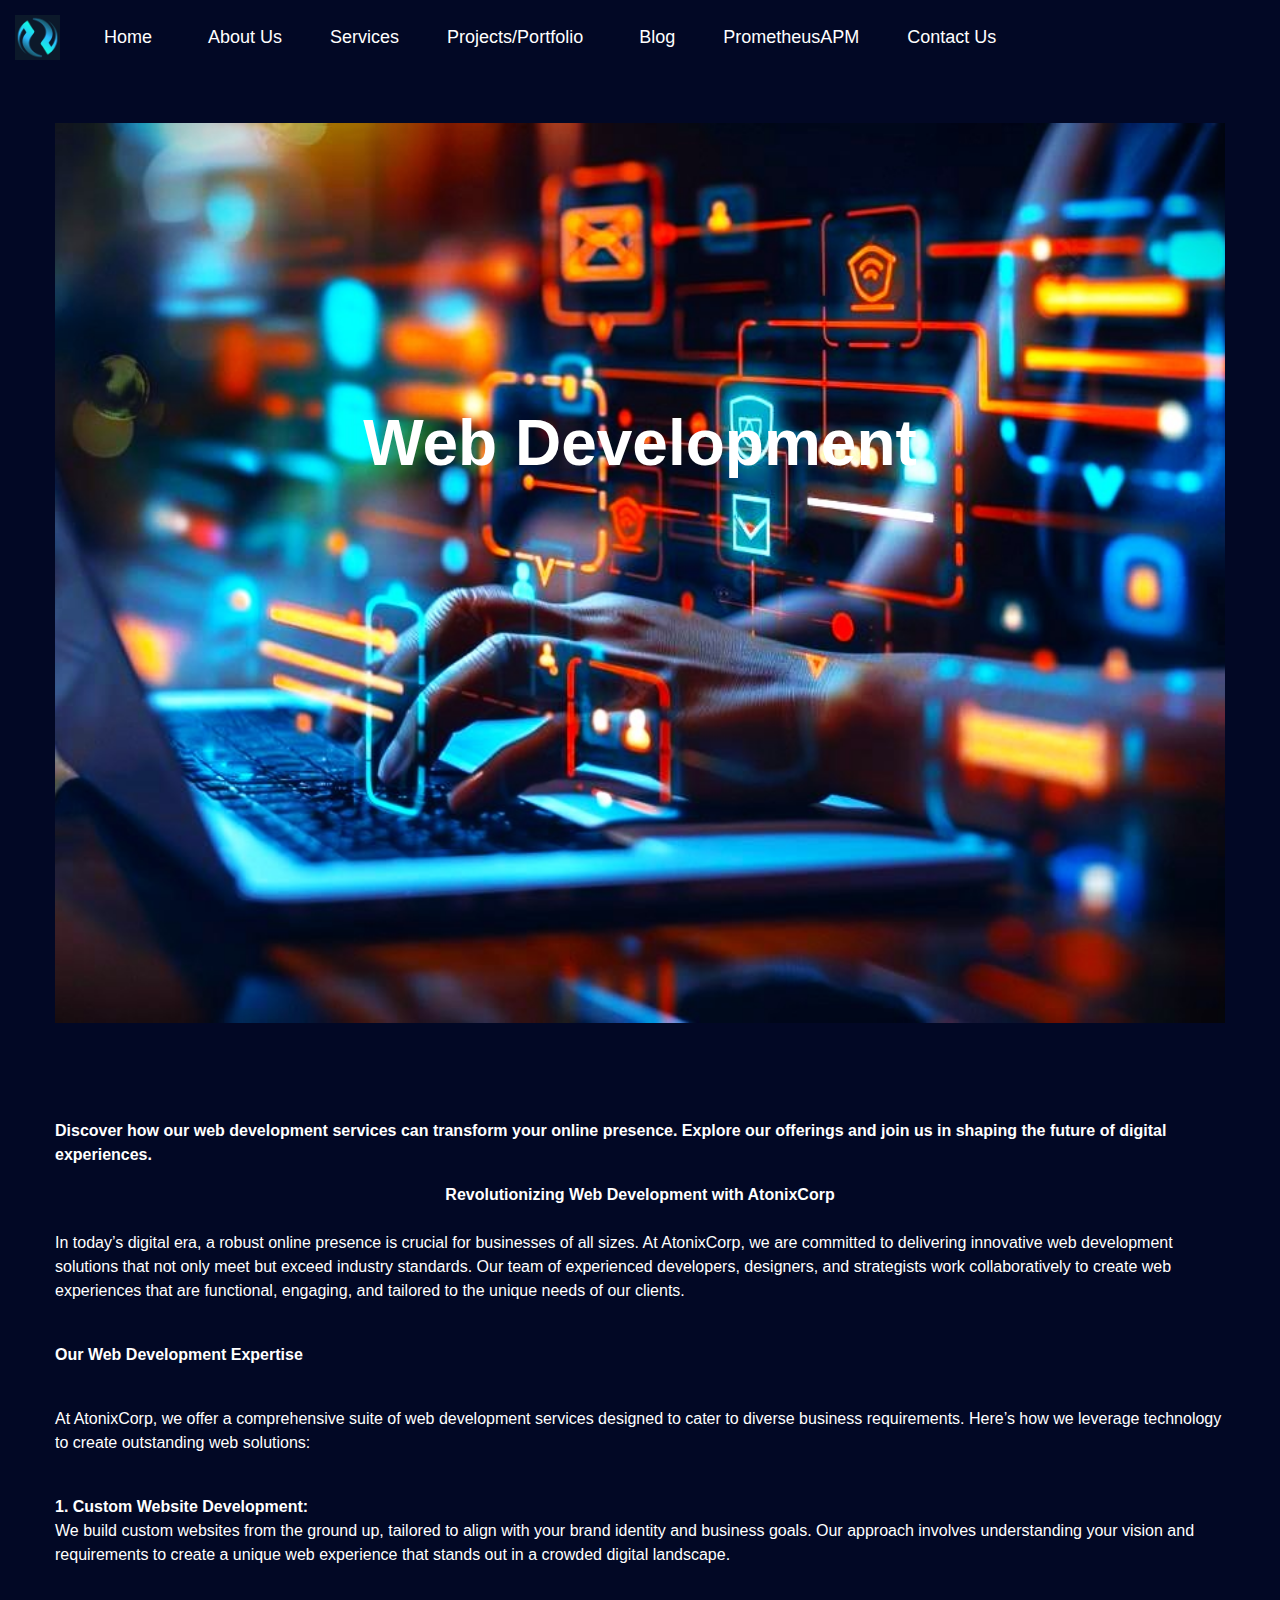
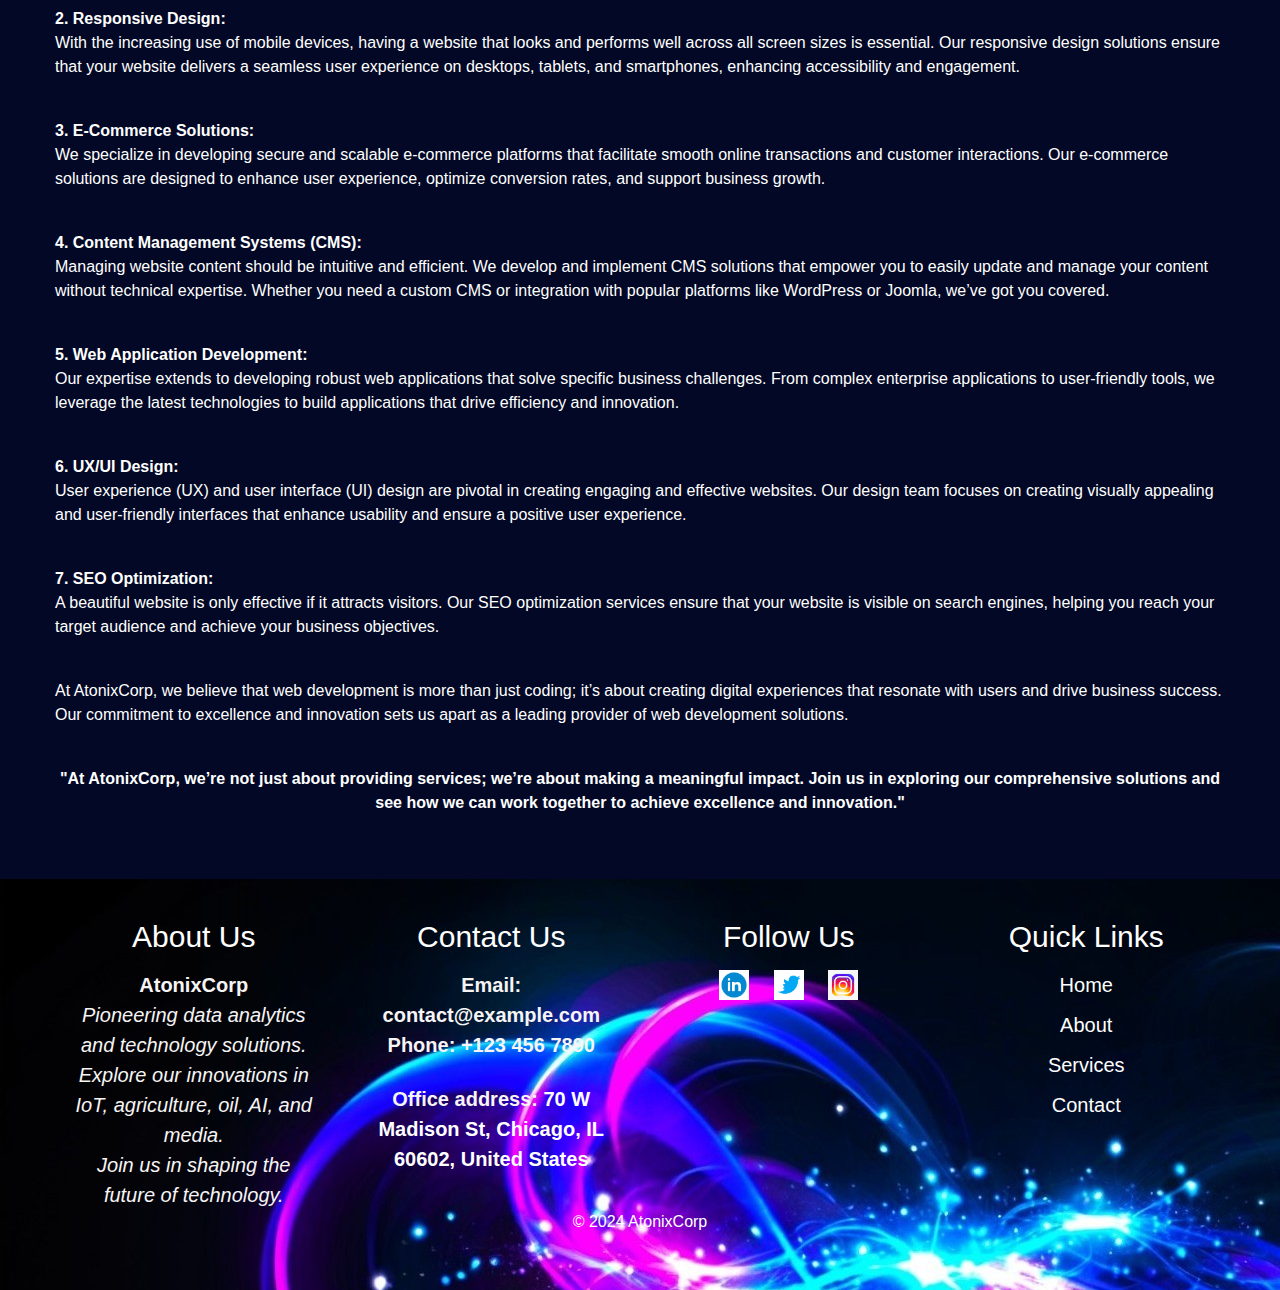
<file: web-development.html>
<!DOCTYPE html>
<html lang="en">
<head>
    <meta charset="UTF-8">
    <meta name="viewport" content="width=device-width, initial-scale=1.0">
    <link href="https://maxcdn.bootstrapcdn.com/bootstrap/4.5.2/css/bootstrap.min.css" rel="stylesheet">
    <link rel="stylesheet" href="style.css">
    <title>Technology Blog</title>
</head>
<body>

 <!--Nav bar-->

 <div class="container-fluid">
    <div class="navbar navbar-expand-lg bg-body-tertiary">
        <a href="#" class="navbar-brand">
            <img src="img/logo.jpg" alt="logo" class="logo">
        </a>
        <button class="navbar-toggler" type="button" data-toggle="collapse" data-target="#navbarNav" aria-controls="navbarNav" aria-expanded="false" aria-label="Toggle navigation">
            <span class="navbar-toggler-icon"></span>
        </button>
        <div class="collapse navbar-collapse" id="navbarNav">
            <ul class="navbar-nav">
                <li class="nav-item"><a href="index.html#home" class="nav-link">Home</a></li>
                <li class="nav-item"><a href="index.html#about" class="nav-link">About Us</a></li>
                <li><a href="description.html">Services</a></li>            
                <li class="nav-item"><a href="index.html#portfolio" class="nav-link">Projects/Portfolio</a></li>
                <li class="nav-item"><a href="index.html#blog" class="nav-link">Blog</a></li>
                <li><a href="prometheusapm.html">PrometheusAPM</a></li>            
                <li class="nav-item"><a href="index.html#contact" class="nav-link">Contact Us</a></li>
            </ul>
        </div>
    </div>
</div>
<div class="container py-5">
    <div class="hero-bg">
        <img  class="background-image" src="img/devbg-transformed.jpeg" alt="bgimg">
  <h2 class="text-center mb-4">Web Development</h2>
    <div class="bubbles"></div>
</div>
</div>
<div class="container py-5">
    <p><strong>Discover how our web development services can transform your online presence. Explore our offerings and join us in shaping the future of digital experiences.</strong></p>

    <p class="text-center mb-4"><strong>Revolutionizing Web Development with AtonixCorp</strong></p>
        
    <p>In today’s digital era, a robust online presence is crucial for businesses of all sizes. At AtonixCorp, we are committed to delivering innovative web development solutions that not only meet but exceed industry standards. Our team of experienced developers, designers, and strategists work collaboratively to create web experiences that are functional, engaging, and tailored to the unique needs of our clients.</p>
    <br>
    <p><strong>Our Web Development Expertise</strong></p><br>
    
    <p>At AtonixCorp, we offer a comprehensive suite of web development services designed to cater to diverse business requirements. Here’s how we leverage technology to create outstanding web solutions:</p>
    <br>
    <p><strong>1. Custom Website Development:</strong> <br>We build custom websites from the ground up, tailored to align with your brand identity and business goals. Our approach involves understanding your vision and requirements to create a unique web experience that stands out in a crowded digital landscape.</p>
    <br>
    <p><strong>2. Responsive Design:</strong> <br>With the increasing use of mobile devices, having a website that looks and performs well across all screen sizes is essential. Our responsive design solutions ensure that your website delivers a seamless user experience on desktops, tablets, and smartphones, enhancing accessibility and engagement.</p>
    <br>
    <p><strong>3. E-Commerce Solutions:</strong><br> We specialize in developing secure and scalable e-commerce platforms that facilitate smooth online transactions and customer interactions. Our e-commerce solutions are designed to enhance user experience, optimize conversion rates, and support business growth.</p>
    <br>
    <p><strong>4. Content Management Systems (CMS):</strong><br> Managing website content should be intuitive and efficient. We develop and implement CMS solutions that empower you to easily update and manage your content without technical expertise. Whether you need a custom CMS or integration with popular platforms like WordPress or Joomla, we’ve got you covered.</p>
    <br>
    <p><strong>5. Web Application Development:</strong> <br>Our expertise extends to developing robust web applications that solve specific business challenges. From complex enterprise applications to user-friendly tools, we leverage the latest technologies to build applications that drive efficiency and innovation.</p>
    <br>
    <p><strong>6. UX/UI Design:</strong> <br>User experience (UX) and user interface (UI) design are pivotal in creating engaging and effective websites. Our design team focuses on creating visually appealing and user-friendly interfaces that enhance usability and ensure a positive user experience.</p>
    <br>
    <p><strong>7. SEO Optimization:</strong> <br>A beautiful website is only effective if it attracts visitors. Our SEO optimization services ensure that your website is visible on search engines, helping you reach your target audience and achieve your business objectives.</p>
    <br>
    <p>At AtonixCorp, we believe that web development is more than just coding; it’s about creating digital experiences that resonate with users and drive business success. Our commitment to excellence and innovation sets us apart as a leading provider of web development solutions.</p>
    <br>
   
    <div class="text-center"><b>
        <p class="quote">"At AtonixCorp, we’re not just about providing services; we’re about making a meaningful impact. Join us in exploring our comprehensive solutions and see how we can work together to achieve excellence and innovation."</p>
  </b>  </div>
</div>
   
   
    
<!--footer-->


<div class="footer">
    <div class="footer-content container">
        <div class="footer-section">
            <h3>About Us</h3>
            <p style="font-weight: bold;">
                AtonixCorp </p>
                <p>
                <i>Pioneering data analytics and technology solutions.<br>
                Explore our innovations in IoT, agriculture, oil, AI, and media.<br>
                Join us in shaping the future of technology.</i>
           </p>
        </div>
        <div class="footer-section">
            <h3>Contact Us</h3>
            <p style="font-weight: bold;">Email: contact@example.com</p>
            <p style="font-weight: bold;">Phone: +123 456 7890</p><br>
            <p style="font-weight: bold;">Office address: <a href="https://www.google.com/maps?q=70+W+Madison+St,+Chicago,+IL+60602,+United+States" target="_blank">70 W Madison St, Chicago, IL 60602, United States</a></p>
        </div>
        <div class="footer-section">
            <h3>Follow Us</h3>
            <div class="social-icons">
                
                <a href="https://www.linkedin.com/company/atonixcorp/" aria-label="LinkedIn"><img src="animation/icons8-linkedin-circled.gif" alt="linkedin" class="gif-icon"></a>
                <a href="https://twitter.com/ofidohub" aria-label="Twitter"><img src="animation/icons8-twitter.gif" alt="twitter" class="gif-icon">
                </a>
                <a href="https://www.instagram.com/ofidohub/" aria-label="Instagram"><img src="animation/icons8-instagram.gif" alt="instagram" class="gif-icon">
                </a>
            </div>
        </div>
        <div class="footer-section">
            <h3>Quick Links</h3>
            <ul>
                <li><a href="index.html#home">Home</a></li>
                <li><a href="index.html#about">About</a></li>
                <li><a href="description.html">Services</a></li>
                <li><a href="index.html#contact">Contact</a></li>
            </ul>
        </div>
    </div>
    <p>&copy; 2024 AtonixCorp</p>
</div>


    <script src="https://code.jquery.com/jquery-3.5.1.slim.min.js"></script>
    <script src="https://cdn.jsdelivr.net/npm/@popperjs/core@2.9.2/dist/umd/popper.min.js"></script>
    <script src="https://maxcdn.bootstrapcdn.com/bootstrap/4.5.2/js/bootstrap.min.js"></script>
</body>
</html>
<style>
      
      * {
  margin: 0;
  padding: 0;
  box-sizing: border-box;
}


.hero-bg {
  position: relative;
  height: 100vh; /* Full viewport height */
  display: flex;
  align-items: center;
  justify-content: center;
}

.hero-bg .background-image {
  position: absolute;
  top: 0;
  left: 0;
  width: 100%;
  height: 100%;
  object-fit: cover; /* Ensure the image covers the container */
  z-index: 0; /* Ensure the image is below the text */
}
.hero-bg {
    position: relative;
    height: 100vh; /* Full viewport height */
    display: flex;
    align-items: center;
    justify-content: center;
    overflow: hidden;
}

.hero-bg h2 {
    padding-bottom: 300px;
    position: absolute; /* Absolute positioning to place it on top of the background */
    top: 50%; /* Center vertically */
    left: 50%; /* Center horizontally */
    transform: translate(-50%, -50%); /* Center the element itself */
    background-color: rgba(112, 8, 8, 0); /* Semi-transparent background color */
    color: #ffffff;
    font-size: 4rem;
    font-weight: 900;
    text-transform: capitalize;
    text-align: center;
    z-index: 2; /* Ensure text is above the background image */
    cursor: default;
    transition: color 0.3s ease, text-shadow 0.3s ease; /* Smooth transition */
}

/* Hover effect for the h2 element */
.hero-bg h2:hover {
  color: #ffea00; /* Change text color on hover */
  text-shadow: 0 0 10px rgba(247, 131, 14, 0.838), /* Red glow effect */
               0 0 20px rgba(255, 166, 0, 0.781),
               0 0 30px rgba(255, 151, 6, 0.3);
}


/* Responsive adjustments */
@media (max-width: 768px) {
  .hero-bg h2 {
    font-size: 3rem; /* Smaller font size on tablets */
    padding-top: 100px; /* Adjust padding for smaller screens */
    padding-left: 15px; /* Reduce left padding */
  }
}

@media (max-width: 480px) {
  .hero-bg h2 {
    font-size: 2rem; /* Smaller font size on mobile devices */
    padding-top: 50px; /* Adjust padding for very small screens */
    padding-left: 10px; /* Further reduce left padding */
  }
}
/* Footer container */
.footer {
    background-image: url(img/footer.jpg); /* Dark background color */
    color: #ffffff; /* black text color */
    padding: 40px 0; /* Top and bottom padding */
    text-align: center; /* Center text */
}

/* Footer content container */
.footer-content {
    display: flex;
    flex-wrap: wrap; /* Allows sections to wrap to the next line if needed */
    justify-content: center; /* Center the footer sections horizontally */
    gap: 20px; /* Space between sections */
}

/* Individual footer sections */
.footer-section {
    flex: 1 1 200px; /* Grow and shrink with a base width of 200px */
    padding: 0 15px; /* Horizontal padding for sections */
}

.footer-section h3 {
    color: #ffffff;
    margin-bottom: 15px; /* Space below the heading */
    font-size: 30px; /* Font size for headings */
}

.footer-section p, .footer-section ul {
    margin: 0; /* Remove default margin */
    font-weight: 100;
    color: #f6f4f4;
    font-size: 20px; /* Font size for paragraphs and list items */
}

.footer-section ul {
    list-style-type: none; /* Remove bullet points */
    padding: 0; /* Remove default padding */
}

.footer-section ul li {
    margin-bottom: 10px; /* Space between list items */
}

.footer-section ul li a {
    color: #ffffff; /* White text color for links */
    text-decoration: none; /* Remove underline from links */
}

.footer-section ul li a:hover {
    text-decoration: underline; /* Underline on hover */
}

.social-icons a {
    
    margin: 0 10px; /* Space between social icons */
    display: inline-block; /* Align icons horizontally */
}

.social-icons img {
    width: 30px; /* Size of social icons */
    height: 30px; /* Size of social icons */
}


/* Responsive footer */
@media (max-width: 768px) {
    .footer-section {
        flex: 1 1 100%; /* Full width on smaller screens */
        padding: 10px 0; /* Vertical padding for sections */
    }}


/* Responsive adjustments */
@media (max-width: 768px) {
  .hero-bg {
    height: 50vh; /* Adjusted height for smaller screens */
  }

  .hero-bg h2 {
    font-size: 3rem; /* Smaller font size on tablets */
    padding: 0 15px; /* Reduce horizontal padding */
    margin-top: 30px; /* Adjust the down position for tablets */
  }
}

@media (max-width: 480px) {
  .hero-bg {
    height: 50vh; /* Adjusted height for very small screens */
  }

  .hero-bg h2 {
    font-size: 2rem; /* Smaller font size on mobile devices */
    padding: 0 10px; /* Further reduce horizontal padding */
    margin-top: 20px; /* Adjust the down position for mobile devices */
  }
}


</style>
</file>
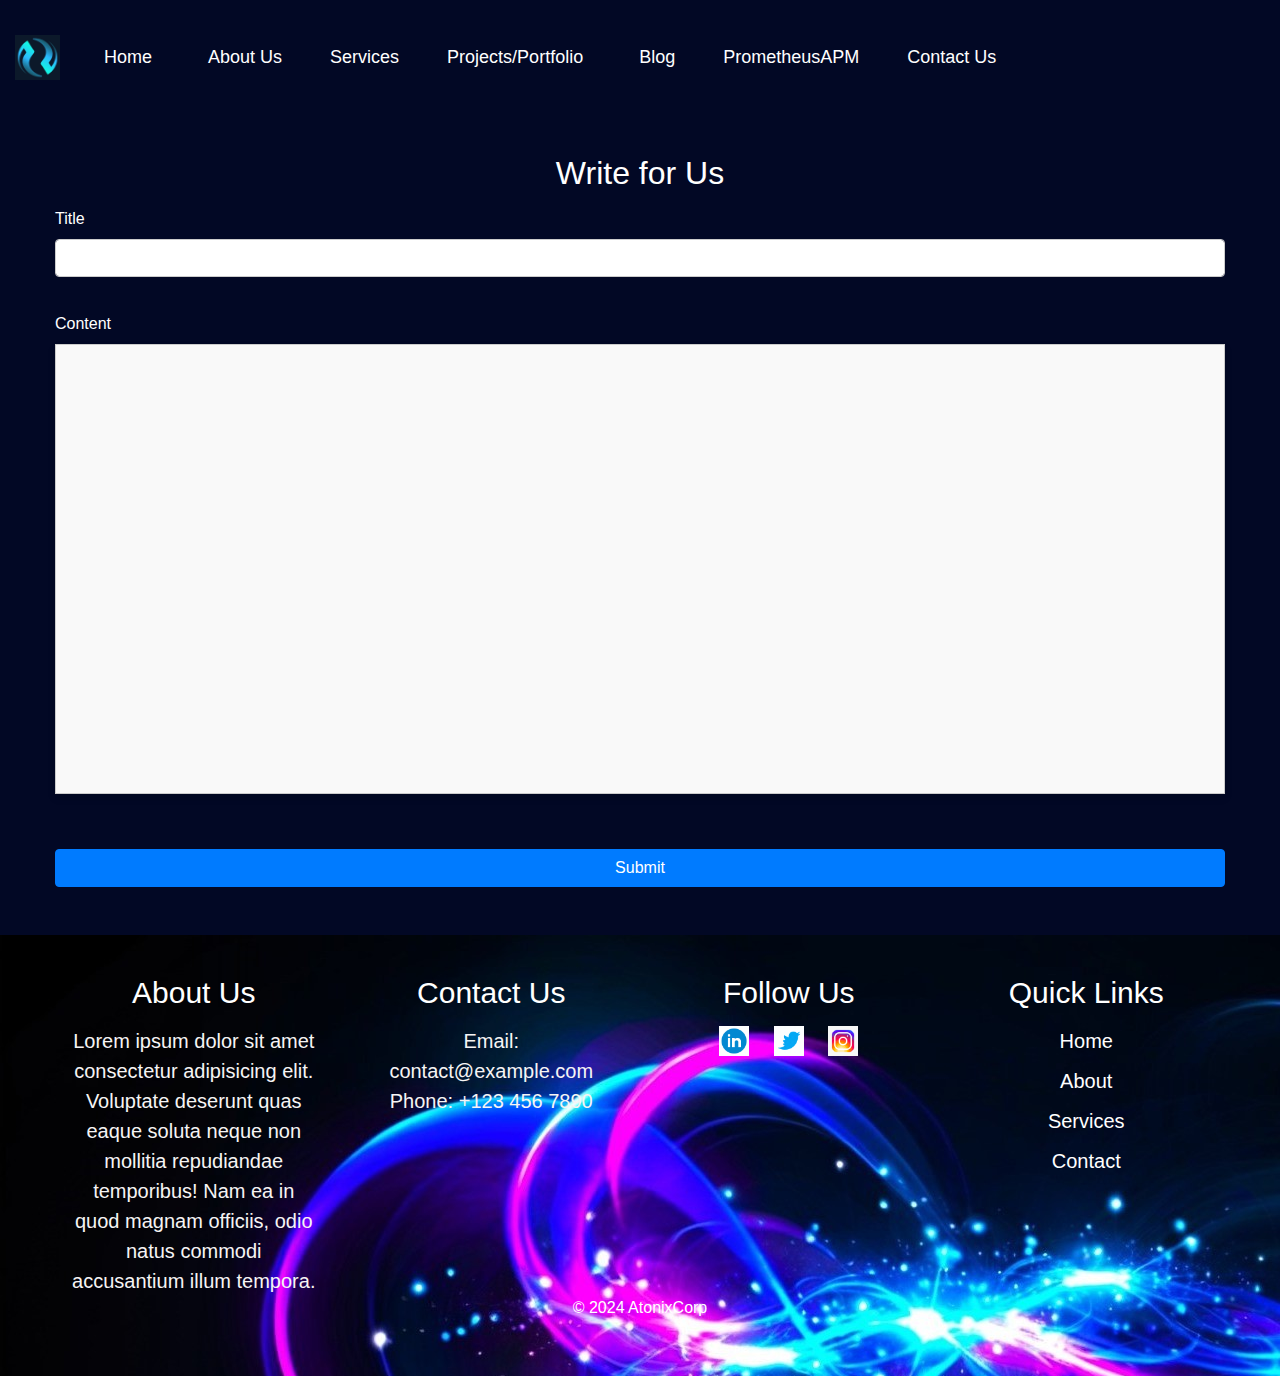
<file: write-for-us.html>
<!DOCTYPE html>
<html lang="en">
<head>
    <meta charset="UTF-8">
    <meta name="viewport" content="width=device-width, initial-scale=1.0">
    <link href="https://maxcdn.bootstrapcdn.com/bootstrap/4.5.2/css/bootstrap.min.css" rel="stylesheet">
    <link href="https://cdn.quilljs.com/1.3.6/quill.snow.css" rel="stylesheet">
    <link rel="stylesheet" href="style.css">
    <title>Write for Us</title>
    <style>
        body {
            padding-top: 20px; /* Adjust if needed to align with navbar */
        }
        .quill-container {
            height: 50vh; /* Half of the viewport height */
            border: 1px solid #ccc; /* Border color */
            box-shadow: 0 4px 8px rgba(0, 0, 0, 0.1); /* Shadow for better visibility */
            margin-bottom: 20px; /* Space below the content box */
            background-color: #f9f9f9; /* Background color */
        }
        .form-group {
            margin-bottom: 20px; /* Space below form groups */
        }
        /* Ensure the Quill editor container has proper visibility */
.ql-container {
    border: 1px solid #ccc;
    background-color: #f9f9f9; /* Editor background color */
    height: 50vh; /* Height of the editor */
}

.ql-editor {
    color: #000; /* Text color */
    background-color: #fff; /* Background color of the text area */
    min-height: 300px; /* Ensure editor has enough height */
}

/* Optional: Ensure placeholder text is visible */
.ql-editor::before {
    color: #aaa;
}
label {
    display: inline-block;
    margin-bottom: .5rem;
    color: #fff;
}
.ql-snow * {
    box-sizing: border-box;
    color: #000;
}

    </style>
</head>
<body>
  <!--Nav bar-->

  <div class="container-fluid">
    <div class="navbar navbar-expand-lg bg-body-tertiary">
        <a href="#" class="navbar-brand">
            <img src="img/logo.jpg" alt="logo" class="logo">
        </a>
        <button class="navbar-toggler" type="button" data-toggle="collapse" data-target="#navbarNav" aria-controls="navbarNav" aria-expanded="false" aria-label="Toggle navigation">
            <span class="navbar-toggler-icon"></span>
        </button>
        <div class="collapse navbar-collapse" id="navbarNav">
            <ul class="navbar-nav">
                <li class="nav-item"><a href="index.html#home" class="nav-link">Home</a></li>
                <li class="nav-item"><a href="index.html#about" class="nav-link">About Us</a></li>
                <li><a href="description.html">Services</a></li>            
                <li class="nav-item"><a href="index.html#portfolio" class="nav-link">Projects/Portfolio</a></li>
                <li class="nav-item"><a href="index.html#blog" class="nav-link">Blog</a></li>
                <li><a href="prometheusapm.html">PrometheusAPM</a></li>            
                <li class="nav-item"><a href="index.html#contact" class="nav-link">Contact Us</a></li>
            </ul>
        </div>
    </div>
</div>

    <div class="container py-5">
        <h2 class="text-center mb-4">Write for Us</h2>
        <form action="submit-post.php" method="post">
            <div class="form-group">
                <label for="title">Title</label>
                <input type="text" id="title" name="title" class="form-control" required>
            </div>
            <div class="form-group">
                <label for="content">Content</label>
                <div id="editor-container" class="quill-container"></div>
            </div>
            <input type="hidden" name="content" id="hidden-content">
            <button type="submit" class="btn btn-primary">Submit</button>
        </form>
    </div>

    <!-- Include Quill JS -->
    <script src="https://cdn.quilljs.com/1.3.6/quill.js"></script>
    <script src="https://code.jquery.com/jquery-3.5.1.slim.min.js"></script>
    <script src="https://cdn.jsdelivr.net/npm/@popperjs/core@2.9.2/dist/umd/popper.min.js"></script>
    <script src="https://maxcdn.bootstrapcdn.com/bootstrap/4.5.2/js/bootstrap.min.js"></script>
    <link href="https://cdn.quilljs.com/1.3.6/quill.snow.css" rel="stylesheet">
    <script src="https://cdn.quilljs.com/1.3.6/quill.js"></script>
    <script>
        // Initialize Quill editor
        var quill = new Quill('#editor-container', {
            theme: 'snow',
            modules: {
                toolbar: [
                    [{ 'header': '1' },],
                    ['bold', 'italic', 'underline'],
                    [{ 'list': 'ordered' }, { 'list': 'bullet' }],
                    [{ 'align': [] }],
                    ['link', 'image'],
                ]
            }
        });

        // Handle form submission
        document.querySelector('form').addEventListener('submit', function(e) {
            // Get the HTML content of the editor
            var content = quill.root.innerHTML;
            // Set it as the value of the hidden input
            document.getElementById('hidden-content').value = content;
        });
    </script>
    
<!--footer-->


<div class="footer">
    <div class="footer-content container">
        <div class="footer-section">
            <h3>About Us</h3>
            <p>Lorem ipsum dolor sit amet consectetur adipisicing elit. Voluptate deserunt quas eaque soluta neque non mollitia repudiandae temporibus! Nam ea in quod magnam officiis, odio natus commodi accusantium illum tempora.</p>
        </div>
        <div class="footer-section">
            <h3>Contact Us</h3>
            <p>Email: contact@example.com</p>
            <p>Phone: +123 456 7890</p>
        </div>
        <div class="footer-section">
            <h3>Follow Us</h3>
            <div class="social-icons">
                
                <a href="https://www.linkedin.com/company/ofido-hub/posts/?feedView=all" aria-label="LinkedIn"><img src="animation/icons8-linkedin-circled.gif" alt="linkedin" class="gif-icon"></a>
                <a href="https://twitter.com/ofidohub" aria-label="Twitter"><img src="animation/icons8-twitter.gif" alt="twitter" class="gif-icon">
                </a>
                <a href="https://www.instagram.com/ofidohub/" aria-label="Instagram"><img src="animation/icons8-instagram.gif" alt="instagram" class="gif-icon">
                </a>
            </div>
        </div>
        <div class="footer-section">
            <h3>Quick Links</h3>
            <ul>
                <li><a href="index.html#home">Home</a></li>
                <li><a href="index.html#about">About</a></li>
                <li><a href="description.html">Services</a></li>
                <li><a href="index.html#contact">Contact</a></li>
            </ul>
        </div>
    </div>
    <p>&copy; 2024 AtonixCorp</p>
</div>
</body>
</html>
<style>
    
/* Footer container */
.footer {
    background-image: url(img/footer.png); /* Dark background color */
    color: #1b1919; /* black text color */
    padding: 40px 0; /* Top and bottom padding */
    text-align: center; /* Center text */
}

/* Footer container */
.footer {
    background-image: url(img/footer.jpg); /* Dark background color */
    color: #ffffff; /* black text color */
    padding: 40px 0; /* Top and bottom padding */
    text-align: center; /* Center text */
}

/* Footer content container */
.footer-content {
    display: flex;
    flex-wrap: wrap; /* Allows sections to wrap to the next line if needed */
    justify-content: center; /* Center the footer sections horizontally */
    gap: 20px; /* Space between sections */
}

/* Individual footer sections */
.footer-section {
    flex: 1 1 200px; /* Grow and shrink with a base width of 200px */
    padding: 0 15px; /* Horizontal padding for sections */
}

.footer-section h3 {
    color: #ffffff;
    margin-bottom: 15px; /* Space below the heading */
    font-size: 30px; /* Font size for headings */
}

.footer-section p, .footer-section ul {
    margin: 0; /* Remove default margin */
    font-weight: 100;
    color: #f6f4f4;
    font-size: 20px; /* Font size for paragraphs and list items */
}

.footer-section ul {
    list-style-type: none; /* Remove bullet points */
    padding: 0; /* Remove default padding */
}

.footer-section ul li {
    margin-bottom: 10px; /* Space between list items */
}

.footer-section ul li a {
    color: #ffffff; /* White text color for links */
    text-decoration: none; /* Remove underline from links */
}

.footer-section ul li a:hover {
    text-decoration: underline; /* Underline on hover */
}

.social-icons a {
    
    margin: 0 10px; /* Space between social icons */
    display: inline-block; /* Align icons horizontally */
}

.social-icons img {
    width: 30px; /* Size of social icons */
    height: 30px; /* Size of social icons */
}


/* Responsive footer */
@media (max-width: 768px) {
    .footer-section {
        flex: 1 1 100%; /* Full width on smaller screens */
        padding: 10px 0; /* Vertical padding for sections */
    }}

    /* Base styles for the hamburger menu icon */
.navbar-toggler {
    border: none; /* Remove default border */
    background: transparent; /* Transparent background */
    padding: 0; /* Remove default padding */
    width: 40px; /* Width of the hamburger button */
    height: 40px; /* Height of the hamburger button */
    position: relative; /* Position relative for the child elements */
    cursor: pointer; /* Pointer cursor on hover */
}

.navbar-toggler-icon {
    display: block;
    position: relative;
    width: 30px; /* Width of the lines */
    height: 20px; /* Height of the lines container */
}

.navbar-toggler-icon::before,
.navbar-toggler-icon::after,
.navbar-toggler-icon span {
    content: "";
    display: block;
    width: 100%;
    height: 2px; /* Height of each line */
    background-color: #007BFF; /* Color of the lines */
    margin: 6px auto; /* Spacing between lines */
    transition: all 0.3s ease-in-out; /* Smooth transition for hover effect */
}

/* Optional: Hover effect to slightly scale the lines */
.navbar-toggler:hover .navbar-toggler-icon span {
    transform: scale(1.1); /* Slightly scale up on hover */
}

/* When the menu is open (transforms to X) */
.navbar-toggler.collapsed .navbar-toggler-icon span:nth-child(1) {
    transform: rotate(45deg) translate(5px, 5px); /* Adjusted for balance */
}

.navbar-toggler.collapsed .navbar-toggler-icon span:nth-child(2) {
    opacity: 0;
}

.navbar-toggler.collapsed .navbar-toggler-icon span:nth-child(3) {
    transform: rotate(-45deg) translate(5px, -5px); /* Adjusted for balance */
}

/* Media query for smaller screens */
@media (max-width: 670px) {
    .navbar-nav {
        display: none; /* Hide the menu by default on mobile */
        flex-direction: column;
        width: 100%; /* Adjust width as needed */
        background-color: #020825;
        position: absolute;
        top: 60px; /* Adjust this based on the height of your navbar */
        left: 0;
        padding: 10px 0;
        z-index: 9999; /* Ensure the menu is above other content */
    }

    .navbar-collapse.show .navbar-nav {
        display: flex; /* Show menu when navbar is expanded */
    }

    .navbar-nav li {
        margin: 10px 0;
        text-align: center;
        padding: 10px 0;
    }

    .navbar-toggler {
        width: 30px; /* Smaller width for the button */
        height: 30px; /* Smaller height for the button */
    }
    
    .navbar-toggler-icon {
        width: 30px; /* Smaller width for the lines container */
        height: 20px; /* Smaller height for the lines container */
    }
    
    .navbar-toggler-icon::before,
    .navbar-toggler-icon::after,
    .navbar-toggler-icon span {
        height: 2px; /* Thinner lines */
        margin: 4px 0; /* Less space between lines */
    }

    .navbar-toggler.collapsed .navbar-toggler-icon span:nth-child(1) {
        transform: rotate(45deg) translate(3px, 3px); /* Adjusted for smaller button */
    }

    .navbar-toggler.collapsed .navbar-toggler-icon span:nth-child(3) {
        transform: rotate(-45deg) translate(3px, -3px); /* Adjusted for smaller button */
    }
}

/* Media query for larger screens (fixing visibility issue) */
@media (min-width: 670px) {
    .navbar-toggler-icon::before,
    .navbar-toggler-icon::after,
    .navbar-toggler-icon span {
        background-color: #007BFF; /* Ensure lines are visible with the specified color */
    }
}

</style>
</file>
<file: style.css>
* {
    margin: 0;
    padding: 0;
    box-sizing: border-box;
}

html , body {
    overflow-x: hidden;
    margin: 0;
    padding: 0;
    font-family: sans-serif;
    background-color: #020825;
}


.container-fluid, .container {
    width: 100%;
    padding-right: 15px;
    padding-left: 15px;
    margin-right: auto;
    margin-left: auto;
}


/* Ensure full width sections have padding */
.full-width-section {
    padding: 0 15px; /* Add padding to the left and right */
    box-sizing: border-box;
}

.navbar {

    background-color: #020825;
    display: flex;
    align-items: center;
    justify-content: space-between;
    padding: 10px 0;
}

.logo {
    height: 45px;
    width: 45px;
    vertical-align: middle;
}

.navbar ul {
    display: flex;
    align-items: center;
}

.navbar ul li {
    margin: 0 20px;
    list-style: none;
}

.navbar ul li a {
    position: relative;
    padding: 8px 0;
    color: rgb(255, 255, 255);
    font-size: 18px;
    font-weight: 500;
    text-decoration: none;
    text-transform: capitalize;
    transition: color 0.3s linear;
}

.navbar ul li a::after {
    content: '';
    position: absolute;
    right: 0;
    bottom: 0;
    left: auto;
    width: 0;
    height: 3px;
    background-color: #63d4f9;
    transition: width 0.3s linear;
}

.navbar ul li a:hover::after {
    width: 100%;
    right: auto;
    left: 0;
}

.navbar ul li a:hover,
.navbar ul li a.active {
    color: #63d4f9;
}







/* Base styles for the hamburger menu icon */
.navbar-toggler {
    border: none; /* Remove default border */
    background: transparent; /* Transparent background */
    padding: 0; /* Remove default padding */
    width: 40px; /* Width of the hamburger button */
    height: 40px; /* Height of the hamburger button */
    cursor: pointer; /* Pointer cursor on hover */
    position: relative; /* Position relative for child elements */
}

/* Container for the lines inside the button */
.navbar-toggler-icon {
    display: block;
    position: relative;
    width: 40px; /* Width of the lines */
    height: 30px; /* Height of the lines container */
    margin: auto; /* Center the lines within the button */
}

/* Style for each line */
.navbar-toggler-icon span {
    display: block;
    width: 100%;
    height: 3px; /* Height of each line */
    background-color: #035fff; /* Color of the lines */
    margin: 6px 0; /* Equal spacing between lines */
    transition: all 0.3s ease-in-out; /* Smooth transition for transformation */
}

/* When the menu is open (transforms to X) */
.navbar-toggler.collapsed .navbar-toggler-icon span:nth-child(1) {
    transform: rotate(45deg) translate(5px, 5px); /* Adjusted for balance */
}

.navbar-toggler.collapsed .navbar-toggler-icon span:nth-child(2) {
    opacity: 0;
}

.navbar-toggler.collapsed .navbar-toggler-icon span:nth-child(3) {
    transform: rotate(-45deg) translate(5px, -5px); /* Adjusted for balance */
}


.hero-section {
    position: relative;
    display: flex;
    height: 100vh;
    width: 100%;
    align-items: center;
    justify-content: flex-start; /* Align content to the left */
    overflow: hidden;
    margin: 0; /* Ensure no margin affecting layout */
    padding: 0; /* Ensure no padding affecting layout */
}

.hero-section .bg-img {
    object-fit: contain;
    position: absolute;
    top: 0;
    left: 0;
    width: 100%;
    height: 100%;
    object-fit: cover;
    z-index: 1;
    transition: transform 0.1s ease-out;
}

.hero-section .hero-content{
    overflow: hidden;
    position: relative;
    z-index: 1;
    padding: 20px;
    color: #fff;
}
h1 {
    position: relative;
    z-index: 1; /* Ensure h1 is above the matrix effect */
    color: #ffffff; /* Adjust as needed */
    font-size: 5rem;
    font-weight: 900;
    text-align: left;
    padding-top: 200px;
    transition: color 0.3s ease, text-shadow 0.3s ease; /* Smooth transition for hover effects */
    margin: 0;
}


h1:hover {
    color: #00f2ff; /* Change text color on hover */
    text-shadow: 0 0 10px rgba(255, 0, 0, 0.7), /* Red glow effect */
                 0 0 20px rgba(255, 0, 0, 0.5),
                 0 0 30px rgb(219, 231, 7);
    transform: scale(1); /* Slightly scale up the text on hover */
}


.matrix-effect {
    position: absolute;
    top: 0;
    left: 0;
    width: 100%;
    height: 100%;
    z-index: 1; /* Make sure matrix is behind the h1 */
    overflow: hidden; /* Hide overflow */
}

.matrix-effect span {
    position: absolute;
    color: rgba(0, 242, 255, 0.7); /* Matrix green color */
    font-family: monospace;
    font-size: 18px; /* Adjust size if needed */
    white-space: nowrap; /* Prevent wrapping */
    opacity: 0.3; /* Start with low opacity */
}

@keyframes fall {
    0% {
        transform: translateY(-100%);
        opacity: 1;
    }
    100% {
        transform: translateY(100%);
        opacity: 0;
    }
}


.services{
    overflow: hidden;
  display: flex;
  justify-content: center;
  align-items: center;
  font-size: 3rem;
  color: #fff;
  background-color: #020825;
}

.space{
 height: 20px;
}

.content{
    margin: 0;
    padding: 0;
    min-width: 100vh;
    background-color: #020825;
    display: flex;
    align-items: center;
    justify-content: center;
}
h2 {
    font-size: 2rem;
    color: #fff;
    background-color: #020825;
    display: flex;
    align-items: center;
    justify-content: center;
    top: 100%;
    height: 20px;
    margin-top: 20px;
    margin-bottom: 50px;
}

.wrapper{
    position: relative;
    display: flex;
    align-items: center;
    justify-content: center;
    flex-wrap: wrap;
    overflow: hidden;
    background-color: #020825;
}

.card{
    padding: 0 10px;
    background-color: #020825;
}

.card-inner{
    position: relative;
    width: 90px;
    height: 640px;
    border-radius: 10px;
    overflow: hidden;
    cursor: pointer;
    transition: all 0.5s cubic-bezier(0, 0.46, 0.32, 0.98);
}

.card-inner .img-wrapper{
    width: 100%;
    height: 100%;
    position: absolute;
    inset: 0;
}

.card-inner .img-wrapper img{
    width: 100%;
    height: 100%;
    object-fit: cover;
}
.card-inner .img-wrapper h3 {
    position: absolute;
    bottom: 10px;
    left: 10px;
    margin: 0;
    color: #ffffff; /* Adjust color as needed */
    font-size: 50px; /* Adjust size as needed */
    z-index: 1; /* Ensure the text is above the image */
    background-color: rgba(19, 44, 230, 0.5); /* Optional: background for better readability */
    padding: 5px;
    border-radius: 5px;
}

.card-active .card-inner{
    width: 600px;
}

/* About Us Section */
h2 {
    text-align: center;
    margin-top: 50px;
    color: #020825;
}
p{
    color: #fff;
}


/* General Styling for the About Section */
.about  {
    margin: 0;
    padding: 0;
    text-align: center; /* Center align text and heading */
    background-color: #020825;
    color: #fff;
}
.aboutp{
    color: #fff;
}
/* Ensure the entire main container is full height and center its contents */
main {
    display: flex;
    flex-wrap: wrap; /* Allow cards to wrap if they exceed container width */
    justify-content: center; /* Center content horizontally */
    align-items: center; /* Center content vertically if needed */
    min-height: 100vh; /* Full viewport height */
    padding: 20px; /* Add padding if needed */
}
h2{
    color: #fff;
}

.container {
    max-width: 1200px;
    padding: 0 15px;
    margin: 0 auto;
}

.topics .topic {
    background-color: #007BFF;
    cursor: pointer;
    transition: transform 0.3s ease;
}

.topics .topic.card {
    border: none;
    box-shadow: 0 4px 8px rgba(0, 0, 0, 0.1);
}

.topic:hover {
    background-color: #33c6f7; /* Slightly darker background on hover */
    transform: scale(1.05); /* Slightly enlarge on hover */
}
.contactus {
    padding: 20px;
    background-color: #007bffeb; /* Light background color */
    border-radius: 8px; /* Rounded corners */
    box-shadow: 0 2px 4px rgba(0, 0, 0, 0.1); /* Subtle shadow */
    max-width: 600px; /* Restrict maximum width */
    margin: 0 auto; /* Center the container */
    transition: box-shadow 0.3s ease; /* Smooth transition for hover effect */
}

.contactus:hover {
    transform: translate(-1%, -1%) scale(1.1); /* Slightly scale up on hover */
    
    box-shadow: 0 0 10px 4px rgba(255, 255, 255, 0.6); /* Outer glow effect on hover */
}

.contactus h2 {
    background: #59bfff00;
    font-size: 2rem;
    color: #333; /* Dark color for the header */
    margin-bottom: 20px; /* Space below the header */
    text-align: center; /* Center the header text */
    transition: color 0.3s ease; /* Smooth transition for hover effect */
}

.contactus h2:hover {
    text-shadow: 0 0 20px rgb(255, 255, 255), 0 0 30px rgba(255, 255, 255, 0.852), 0 0 40px rgba(253, 253, 253, 0.71);
    transform: translate(-1%, -1%) scale(1.1); /* Slightly scale up on hover */
    color: #fff; /* Change text color on hover */
}

form {
    display: flex;
    flex-direction: column; /* Stack form elements vertically */
    gap: 15px; /* Space between form elements */
}

.form-group {
    display: flex;
    flex-direction: column; /* Stack label and input vertically */
}

label {
    font-size: 1rem;
    color: #333; /* Dark color for labels */
    margin-bottom: 5px; /* Space between label and input */
}

input[type="text"],
input[type="email"],
textarea {
    width: 100%; /* Full width of the container */
    padding: 10px; /* Padding inside input fields */
    border: 1px solid #ccc; /* Light border color */
    border-radius: 4px; /* Rounded corners */
    font-size: 1rem; /* Font size */
    color: #333; /* Dark color for text */
}

textarea {
    resize: vertical; /* Allow vertical resizing only */
}

button {
    background-color: #0034f0; /* Blue background color */
    color: #000; /* White text color */
    padding: 10px 20px; /* Padding inside button */
    border: none; /* Remove border */
    border-radius: 4px; /* Rounded corners */
    font-size: 1rem; /* Font size */
    cursor: pointer; /* Pointer cursor on hover */
    transition: background-color 0.3s; /* Smooth background color transition */
}

button:hover {
    background-color: #00d5ffc9; /* Darker blue on hover */
}

h5{
    color: #a59898;
    font-size: 2rem;
    align-items: center;
    justify-content: center;
    display: flex;
}

/* Footer container */
.footer {
    background-image: url(img/footer.jpg); /* Dark background color */
    color: #ffffff; /* black text color */
    padding: 40px 0; /* Top and bottom padding */
    text-align: center; /* Center text */
}

/* Footer content container */
.footer-content {
    display: flex;
    flex-wrap: wrap; /* Allows sections to wrap to the next line if needed */
    justify-content: center; /* Center the footer sections horizontally */
    gap: 20px; /* Space between sections */
}

/* Individual footer sections */
.footer-section {
    flex: 1 1 200px; /* Grow and shrink with a base width of 200px */
    padding: 0 15px; /* Horizontal padding for sections */
}

.footer-section h3 {
    color: #ffffff;
    margin-bottom: 15px; /* Space below the heading */
    font-size: 30px; /* Font size for headings */
}

.footer-section p, .footer-section ul {
    margin: 0; /* Remove default margin */
    font-weight: 100;
    color: #f6f4f4;
    font-size: 20px; /* Font size for paragraphs and list items */
}

.footer-section ul {
    list-style-type: none; /* Remove bullet points */
    padding: 0; /* Remove default padding */
}

.footer-section ul li {
    margin-bottom: 10px; /* Space between list items */
}

.footer-section ul li a {
    color: #ffffff; /* White text color for links */
    text-decoration: none; /* Remove underline from links */
}

.footer-section ul li a:hover {
    text-decoration: underline; /* Underline on hover */
}

.social-icons a {
    
    margin: 0 10px; /* Space between social icons */
    display: inline-block; /* Align icons horizontally */
}

.social-icons img {
    width: 30px; /* Size of social icons */
    height: 30px; /* Size of social icons */
}


/*small screen */
/* Base styles for the hamburger menu icon */
.navbar-toggler {
    border: none; /* Remove default border */
    background: transparent; /* Transparent background */
    padding: 0; /* Remove default padding */
    width: 40px; /* Width of the hamburger button */
    height: 40px; /* Height of the hamburger button */
    position: relative; /* Position relative for the child elements */
    cursor: pointer; /* Pointer cursor on hover */
}

.navbar-toggler-icon {
    display: block;
    position: relative;
    width: 30px; /* Width of the lines */
    height: 20px; /* Height of the lines container */
}

.navbar-toggler-icon::before,
.navbar-toggler-icon::after,
.navbar-toggler-icon span {
    content: "";
    display: block;
    width: 100%;
    height: 2px; /* Height of each line */
    background-color: #007BFF; /* Color of the lines */
    margin: 6px auto; /* Spacing between lines */
    transition: all 0.3s ease-in-out; /* Smooth transition for hover effect */
}

/* Optional: Hover effect to slightly scale the lines */
.navbar-toggler:hover .navbar-toggler-icon span {
    transform: scale(1.1); /* Slightly scale up on hover */
}

/* When the menu is open (transforms to X) */
.navbar-toggler.collapsed .navbar-toggler-icon span:nth-child(1) {
    transform: rotate(45deg) translate(5px, 5px); /* Adjusted for balance */
}

.navbar-toggler.collapsed .navbar-toggler-icon span:nth-child(2) {
    opacity: 0;
}

.navbar-toggler.collapsed .navbar-toggler-icon span:nth-child(3) {
    transform: rotate(-45deg) translate(5px, -5px); /* Adjusted for balance */
}

/* Media query for smaller screens */
@media (max-width: 670px) {
    .navbar-nav {
        display: none; /* Hide the menu by default on mobile */
        flex-direction: column;
        width: 100%; /* Adjust width as needed */
        background-color: #020825;
        position: absolute;
        top: 60px; /* Adjust this based on the height of your navbar */
        left: 0;
        padding: 10px 0;
        z-index: 9999; /* Ensure the menu is above other content */
    }

    .navbar-collapse.show .navbar-nav {
        display: flex; /* Show menu when navbar is expanded */
    }

    .navbar-nav li {
        margin: 10px 0;
        text-align: center;
        padding: 10px 0;
    }

    .navbar-toggler {
        width: 30px; /* Smaller width for the button */
        height: 30px; /* Smaller height for the button */
    }
    
    .navbar-toggler-icon {
        width: 30px; /* Smaller width for the lines container */
        height: 20px; /* Smaller height for the lines container */
    }
    
    .navbar-toggler-icon::before,
    .navbar-toggler-icon::after,
    .navbar-toggler-icon span {
        height: 2px; /* Thinner lines */
        margin: 4px 0; /* Less space between lines */
    }

    .navbar-toggler.collapsed .navbar-toggler-icon span:nth-child(1) {
        transform: rotate(45deg) translate(3px, 3px); /* Adjusted for smaller button */
    }

    .navbar-toggler.collapsed .navbar-toggler-icon span:nth-child(3) {
        transform: rotate(-45deg) translate(3px, -3px); /* Adjusted for smaller button */
    }
}

/* Media query for larger screens (fixing visibility issue) */
@media (min-width: 670px) {
    .navbar-toggler-icon::before,
    .navbar-toggler-icon::after,
    .navbar-toggler-icon span {
        background-color: #007BFF; /* Ensure lines are visible with the specified color */
    }
}


/* Services Section */
.services {
    display: flex;
    justify-content: center;
    align-items: center;
    font-size: 3rem;
    color: #fff;
    background-color: #020825;
}

/* Content Section */
.content {
    margin: 0;
    padding: 0;
    min-width: 100vh;
    background-color: #020825;
    display: flex;
    text-align: left;
    justify-content: center;
}

h2 {
    font-size: 2rem;
    color: #fff;
    background-color: #020825;
    display: flex;
    align-items: center;
    justify-content: center;
    top: 100%;
    height: 20px;
    margin-top: 20px;
    margin-bottom: 50px;
}

/* Responsive Cards*/ 
@media (max-width: 1200px) {
    .wrapper {
        overflow: hidden;
        display: flex;
        flex-wrap: nowrap;
        justify-content: flex-start;
        margin-right: 50%;
        width: 50%;
        font-size: 0.8rem;
        position: relative; /* Ensure stacking context is managed */
        bottom: 10px;
    }

    .card-inner {
        position: relative; /* Ensure the h3 is positioned relative to the card */
        overflow: hidden; /* Prevent h3 from overflowing the card */
        z-index: 1; /* Ensure the card is above other content */
        width: 100%; /* Adjust width as needed */
    }

    .card-inner .img-wrapper {
        position: relative; /* Ensure proper stacking for child elements */
    }

    .card-inner .img-wrapper h3 {
        position: absolute;
        max-width: 50px;
        bottom: 10px;
        left: 10px;
        margin: 0;
        color: #ffffff; /* Adjust color as needed */
        font-size: 12px; /* Adjust size as needed */
        background-color: rgba(19, 44, 230, 0.5); /* Optional: background for better readability */
        padding: 5px;
        border-radius: 5px;
        box-sizing: border-box; /* Ensure padding is included in width calculations */
        z-index: 2; /* Ensure h3 is above the image but below other elements if needed */
    }

    .card-active .card-inner {
        width: 500px;
    }
}

@media (max-width: 992px) {
    .card-active .card-inner {
        width: 400px;
    }
}

@media (max-width: 768px) {
    .card-inner {
        width: 70px;
        height: 150px;
    }
    .card-inner .img-wrapper h3 {
        font-size: 10px;
        padding: 3px;
    }
    .card-active .card-inner {
        width: 300px;
    }
}

@media (max-width: 576px) {
    .card-inner {
        width: 60px;
        height: 130px;
    }
    .card-inner .img-wrapper h3 {
        font-size: 8px;
        padding: 2px;
    }
    .card-active .card-inner {
        width: 200px;
    }
}

@media (max-width: 480px) {
    .card-inner {
        width: 50px;
        height: 120px;
    }
    .card-inner .img-wrapper h3 {
        font-size: 6px;
        padding: 1px;
    }
    .card-active .card-inner {
        width: 150px;
    }
}




/* Ensure the entire main container is full height and center its contents */
main {
    display: flex;
    flex-wrap: wrap; /* Allow cards to wrap if they exceed container width */
    justify-content: center; /* Center content horizontally */
    align-items: center; /* Center content vertically if needed */
    min-height: 100vh; /* Full viewport height */
    padding: 20px; /* Add padding if needed */
}
h2{
    color: #fff;
}




/* Ensure the entire main container is full height and center its contents */
main {
    display: flex;
    flex-direction: column; /* Ensure vertical alignment if needed */
    justify-content: center; /* Center content vertically */
    align-items: center; /* Center content horizontally */
    min-height: 100vh; /* Full viewport height */
    padding: 20px; /* Add padding if needed */
}

/* Center headings within the main section */
h2 {
    text-align: center;
    color: #fff;
    margin-bottom: 20px; /* Add margin below heading for spacing */
}

.blogs {
    padding: 20px;
    background-color: #1f2e78; /* Light background color for contrast */
    border-radius: 8px; /* Rounded corners */
    box-shadow: 0 2px 4px rgba(0, 0, 0, 0.1); /* Subtle shadow */
    max-width: 600px; /* Restrict maximum width */
    margin: 0 auto; /* Center the container */
}

.blogs h2 {
    background-color: #1f2e78;
    font-size: 2rem;
    color: #fff; /* Dark color for the header */
    margin-bottom: 15px; /* Space below the header */
    text-align: center; /* Center the header text */
}

.topics {
    display: flex;
    flex-wrap: wrap; /* Allow wrapping on smaller screens */
    gap: 15px; /* Space between topics */
    justify-content: center; /* Center topics horizontally */
}

.topic {
    background-color: #95dcef; /* White background for each topic */
    padding: 10px 20px; /* Padding around the text */
    border-radius: 5px; /* Rounded corners for each topic */
    box-shadow: 0 2px 4px rgba(0, 0, 0, 0.1); /* Subtle shadow */
    font-size: 1rem; /* Font size for topics */
    color: #fff; /* Text color */
    text-align: center; /* Center text inside topic */
    transition: background-color 0.3s, transform 0.3s; /* Smooth hover effects */
}

.topic:hover {
    background-color: #4ed2e9ea; /* Slightly darker background on hover */
    transform: scale(1.05); /* Slightly enlarge on hover */
}


h5{
    color: #a59898;
    font-size: 2rem;
    align-items: center;
    justify-content: center;
    display: flex;
}


/* General Styling for the About Section */
.about  {
    margin: 0;
    padding: 0;
    text-align: center; /* Center align text and heading */
    background-color: #020825;
    color: #fff;
}
.aboutp{
    color: #fff;
}

.blogs {
    padding: 20px;
    background-color: #1f2e78; /* Light background color for contrast */
    border-radius: 8px; /* Rounded corners */
    box-shadow: 0 2px 4px rgba(0, 0, 0, 0.1); /* Subtle shadow */
    max-width: 600px; /* Restrict maximum width */
    margin: 0 auto; /* Center the container */
}

.blogs h2 {
    background-color: #1f2e78;
    font-size: 2rem;
    color: #fff; /* Dark color for the header */
    margin-bottom: 15px; /* Space below the header */
    text-align: center; /* Center the header text */
}

.topics {
    display: flex;
    flex-wrap: wrap; /* Allow wrapping on smaller screens */
    gap: 15px; /* Space between topics */
    justify-content: center; /* Center topics horizontally */
}

.topic {
    background-color: #95dcef; /* White background for each topic */
    padding: 10px 20px; /* Padding around the text */
    border-radius: 5px; /* Rounded corners for each topic */
    box-shadow: 0 2px 4px rgba(0, 0, 0, 0.1); /* Subtle shadow */
    font-size: 1rem; /* Font size for topics */
    color: #fff; /* Text color */
    text-align: center; /* Center text inside topic */
    transition: background-color 0.3s, transform 0.3s; /* Smooth hover effects */
}

.topic:hover {
    background-color: #4ed2e9ea; /* Slightly darker background on hover */
    transform: scale(1.05); /* Slightly enlarge on hover */
}

h5{
    color: #a59898;
    font-size: 2rem;
    align-items: center;
    justify-content: center;
    display: flex;
}

/* Main container for flip cards */
#portfolio {
    display: flex;
    flex-wrap: wrap;
    justify-content: flex-start;
    padding: 20px;
}

/* Style for flip cards */
.flip-card {
    background-color: transparent;
    width: 140; /* Wider width */
    height: 130px; /* Reduced height */
    margin: 20px; /* Space around each card */
    transform-style: preserve-3d;
    position: relative;
    display: flex;
    align-items: flex-start; /* Center the card content vertically */
}

/* Front and back of the flip card */
.flip-card-front,
.flip-card-back {
    width: 50%;
    height: 50%;
    background-color: #000000;
    background-size: cover;
    background-position: center;
    background-image: url(img/flipcard.png);
    text-align: center;
    backface-visibility: hidden;
    transform-style: preserve-3d;
    transition: transform 0.7s cubic-bezier(0.4, 0.2, 0.2, 1);
}

/* Specific background image for each flip card */
.flip-card:nth-of-type(2) .flip-card-front,
.flip-card:nth-of-type(2) .flip-card-back {
    background-image: url(img/flipcard.png);
}

.flip-card:nth-of-type(3) .flip-card-front,
.flip-card:nth-of-type(3) .flip-card-back {
    background-image: url(img/flipcard.png);
}

/* Card front and back positioning */
.flip-card-front {
    transform: rotateY(0deg);
}

.flip-card-back {
    position: absolute;
    top: 0;
    left: 0;
    transform: rotateY(180deg);
}

/* Add a dark overlay effect */
.flip-card-front::after,
.flip-card-back::after {
    content: "";
    width: 100%;
    height: 100%;
    background-color: #2b2605;
    position: absolute;
    top: 0;
    left: 0;
    opacity: 0.6;
}

/* Inner content of flip card */
.flip-card-front .inner,
.flip-card-back .inner {
    width: 100%;
    padding: 20px;
    position: absolute;
    top: 50%;
    transform: translateY(-50%) translateZ(60px) scale(0.94);
    z-index: 2;
}

/* Icon and text styling inside the card */
.inner .icon {
    width: 50px; /* Adjusted icon size */
    margin-bottom: 5px;
}

.inner h3 {
    margin-bottom: 8px;
    color: #ffffff;
    font-size: 18px;
    font-weight: 700;
    line-height: 1.2em;
    text-transform: capitalize;
}

.inner p {
    color: #ffffff;
    font-size: 12px;
    line-height: 1.4em;
}

/* Flip card animation on hover */
.flip-card:hover .flip-card-front {
    transform: rotateY(-180deg);
}

.flip-card:hover .flip-card-back {
    transform: rotateY(0deg);
}


/*/////////////////////////////////////////////////////////////////////////////////////////////////////////*/
/* Additional styling for .flip-side-content */
.flip-side-content {
    text-align: center; /* Center align the text */
    margin: 0 auto; /* Center the paragraph horizontally */
    padding: 0 15px; /* Add padding to left and right for spacing */
    color: #faf8f7; /* Set the text color */
    font-size: 15px; /* Set the font size */
    line-height: 1.6; /* Improve readability */
}

/* Optional: Ensure .container also has padding if needed */
.container {
    padding-left: 15px; /* Ensure container has padding */
    padding-right: 15px; /* Ensure container has padding */
}
/* Style for flip cards */
.flip-card {
    background-color: transparent;
    width: 980px; /* Fixed width for consistency */
    height: 600px; /* Fixed height for consistency */
    margin: 20px; /* Space around each card */
    transform-style: preserve-3d;
    position: relative;
    display: flex;
    align-items: center; /* Center the card content vertically */
    justify-content: center; /* Center the card content horizontally */
}

/* Front and back of the flip card */
.flip-card-front,
.flip-card-back {
    width: 100%;
    height: 100%;
    background-color: #000000;
    background-size: cover;
    background-position: center;
    background-image: url(img/flipcard.png);
    text-align: center;
    backface-visibility: hidden;
    transform-style: preserve-3d;
    transition: transform 0.7s cubic-bezier(0.4, 0.2, 0.2, 1);
}

/* Specific background image for each flip card */
.flip-card:nth-of-type(2) .flip-card-front,
.flip-card:nth-of-type(2) .flip-card-back {
    background-image: url(img/flipcard.png);
}

.flip-card:nth-of-type(3) .flip-card-front,
.flip-card:nth-of-type(3) .flip-card-back {
    background-image: url(img/flipcard.png);
}

/* Card front and back positioning */
.flip-card-front {
    transform: rotateY(0deg);
}

.flip-card-back {
    position: absolute;
    top: 0;
    left: 0;
    transform: rotateY(180deg);
}

/* Add a dark overlay effect */
.flip-card-front::after,
.flip-card-back::after {
    content: "";
    width: 100%;
    height: 100%;
    background-color: #2b2605;
    position: absolute;
    top: 0;
    left: 0;
    opacity: 0.6;
}

/* Inner content of flip card */
.flip-card-front .inner,
.flip-card-back .inner {
    width: 100%;
    padding: 40px;
    position: absolute;
    top: 50%;
    transform: translateY(-50%) translateZ(60px) scale(0.94);
    z-index: 2;
}

/* Icon and text styling inside the card */
.inner .icon {
    width: 70px;
    margin-bottom: 5px;
}

.inner h3 {
    margin-bottom: 8px;
    color: #ffffff;
    font-size: 20px;
    font-weight: 700;
    line-height: 40px;
    text-transform: capitalize;
}

.inner p {
    color: #ffffff;
    font-size: 12px;
    line-height: 28px;
}

/* Flip card animation on hover */
.flip-card:hover .flip-card-front {
    transform: rotateY(-180deg);
}

.flip-card:hover .flip-card-back {
    transform: rotateY(0deg);
}


*,
*::before,
*::after {
    box-sizing: border-box;
}

/* Responsive footer */
@media (max-width: 768px) {
    .footer-section {
        flex: 1 1 100%; /* Full width on smaller screens */
        padding: 10px 0; /* Vertical padding for sections */
    }}

    .cta-container {
        position: fixed;
        bottom: 20px;
        right: 20px;
        display: flex;
        flex-direction: column;
        gap: 10px; /* Space between buttons */
        z-index: 1000; /* Ensure it's on top of other content */
    }
    
    .cta-button {
        background-color: #007BFF; /* Blue background color */
        color: #fff; /* White text color */
        padding: 10px 20px; /* Padding inside button */
        border: none; /* Remove border */
        border-radius: 4px; /* Rounded corners */
        font-size: 1rem; /* Font size */
        cursor: pointer; /* Pointer cursor on hover */
        transition: background-color 0.3s; /* Smooth background color transition */
    }
    
    .cta-button:hover {
        background-color: #0056b3; /* Darker blue on hover */
    }

    @media (max-width: 768px) {
        .hero-section {
            height: 50vh; /* Adjusted height for smaller screens */
        }
    
        .hero-content h1 {
            font-size: 20px; /* Adjust font size for smaller screens */
        }
    }
   
/* Responsive adjustments */
@media (max-width: 768px) {
    .contactus {
        padding: 15px;
        max-width: 90%;
        transform: none; /* Remove hover transform */
        box-shadow: 0 2px 4px rgba(0, 0, 0, 0.1); /* Reset box-shadow on hover */
    }

    .contactus:hover {
        transform: none; /* Remove hover transform */
        box-shadow: none; /* Remove hover box-shadow */
    }

    .contactus h2 {
        font-size: 1.5rem;
        text-shadow: none; /* Remove text shadow on hover */
        transform: none; /* Remove hover transform */
        color: #333; /* Reset color on hover */
    }

    .contactus h2:hover {
        text-shadow: none; /* Remove text shadow on hover */
        transform: none; /* Remove hover transform */
        color: #333; /* Reset color on hover */
    }

    input[type="text"],
    input[type="email"],
    textarea {
        font-size: 0.9rem;
        padding: 8px;
    }

    button {
        padding: 8px 16px;
        font-size: 0.9rem;
    }
}

@media (max-width: 480px) {
    .contactus {
        padding: 10px;
        max-width: 95%;
    }

    .contactus h2 {
        font-size: 1.2rem;
    }

    input[type="text"],
    input[type="email"],
    textarea {
        font-size: 0.8rem;
        padding: 6px;
    }

    button {
        padding: 6px 12px;
        font-size: 0.8rem;
    }
}

/* Base styles for the .partners section */
.partners {
    padding: 20px;
    background-color: #020825; /* Dark background color */
    border-radius: 8px; /* Rounded corners */
    text-align: center; /* Center text alignment */
}

.partners h5 {
    background-color: #ffffff00; /* Transparent background */
    font-size: 2rem;
    color: #00d5ff; /* Initial text color */
    margin-bottom: 10px; /* Space below the header */
    text-shadow: 0 0 10px rgb(212, 0, 255), /* Permanent glowing effect */
                0 0 20px rgba(183, 0, 255, 0.779),
                0 0 30px rgba(255, 0, 234, 0.4);
    transition: color 0.3s ease, text-shadow 0.3s ease, transform 0.3s ease; /* Smooth transitions */
}

/* Hover effect for the h5 element */
.partners h5:hover {
    color: #70e7ff; /* Change text color on hover */
    text-shadow: 0 0 15px rgb(212, 0, 255), /* Enhanced glowing effect */
                0 0 30px rgba(183, 0, 255, 0.779),
                0 0 45px rgba(255, 0, 234, 0.4);
    transform: scale(1.1); /* Slightly scale up on hover */
}
.partners h2 {
    background-color: #ffffff00;
    font-size: 1.2rem;
    color: #ffffff; /* White color for the subheading */
}

/* Responsive adjustments */
@media (max-width: 768px) {
    .partners {
        padding: 15px;
    }

    .partners h2 {
        font-size: 1.5rem;
    }

    .partners h5 {
        font-size: 1rem;
    }
}

@media (max-width: 480px) {
    .partners {
        padding: 10px;
    }

    .partners h2 {
        font-size: 1.2rem;
    }

    .partners h5 {
        font-size: 0.9rem;
    }
}

a {
    color: white; /* Sets the link color to white */
    text-decoration: none; /* Removes the underline */
}
a:hover {
    text-decoration: underline; /* Adds underline on hover for better user experience */
    color: #ff00b7;
}
</file>
